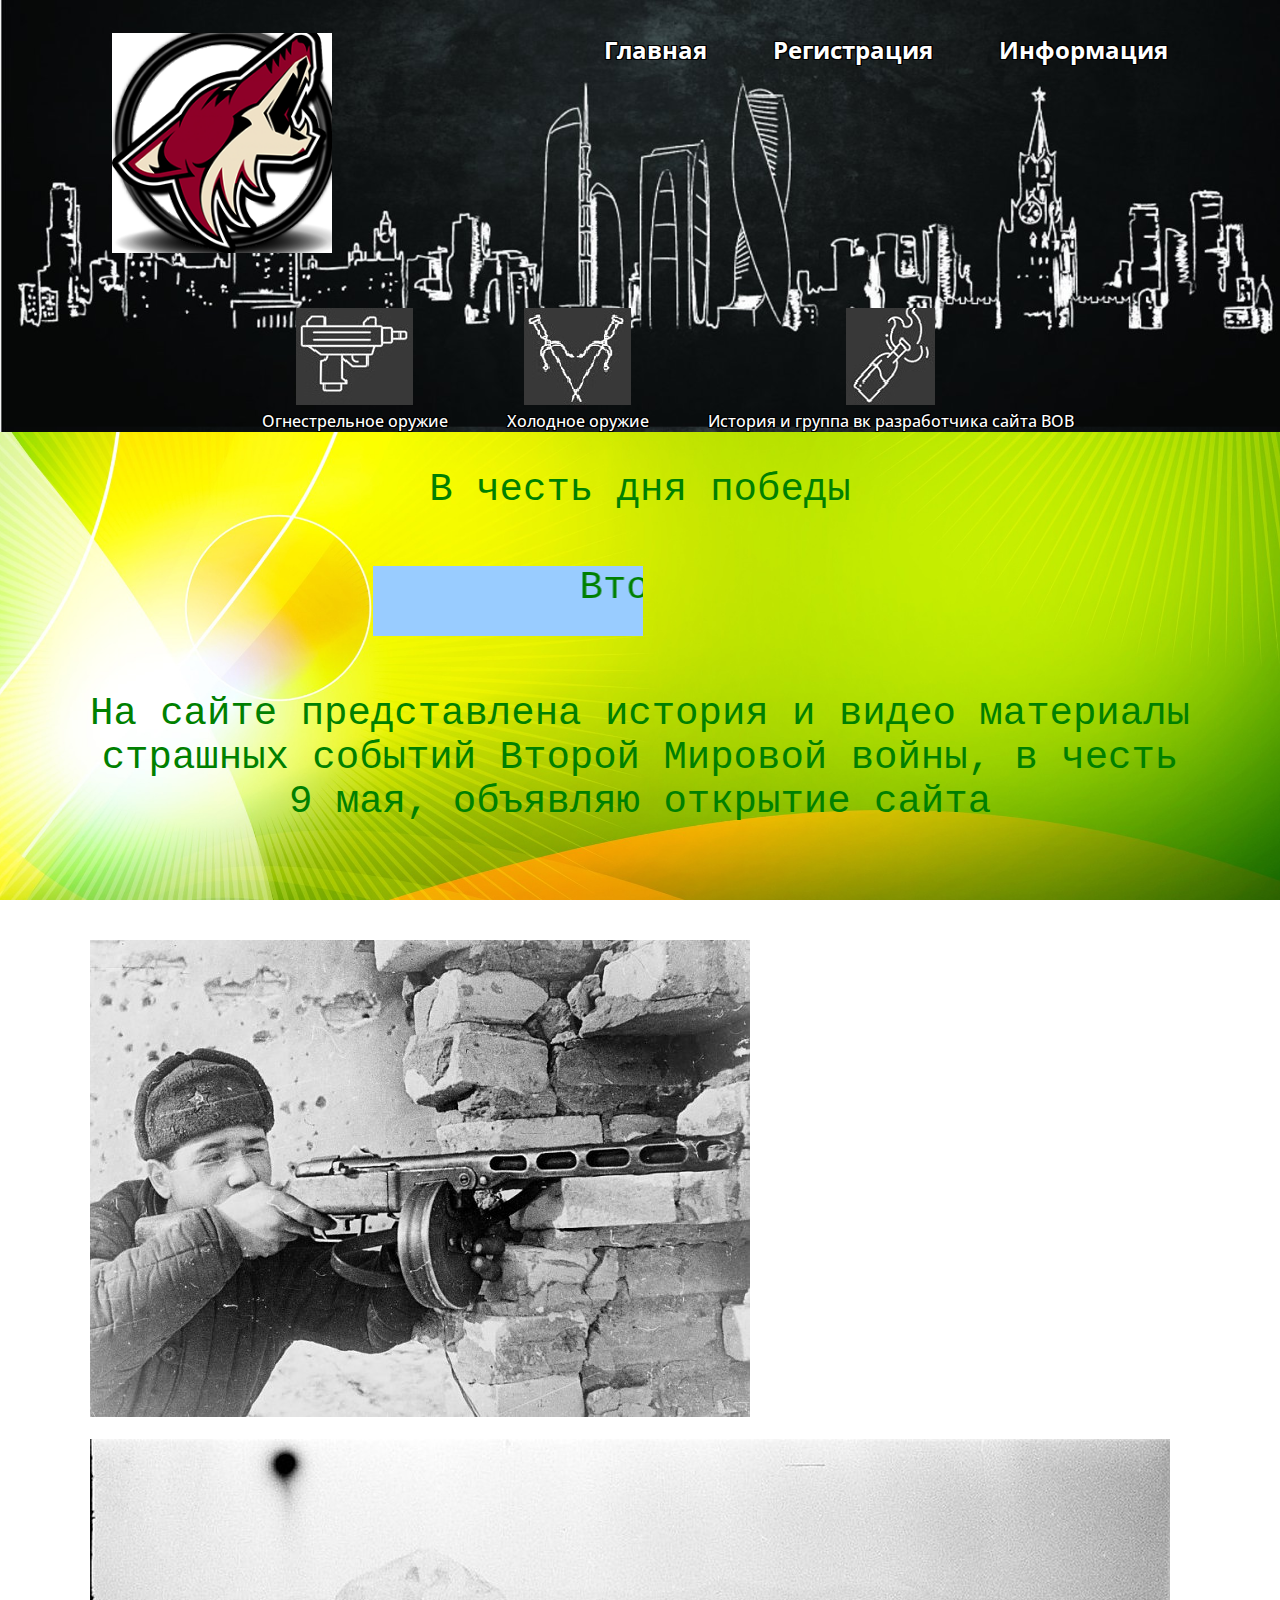
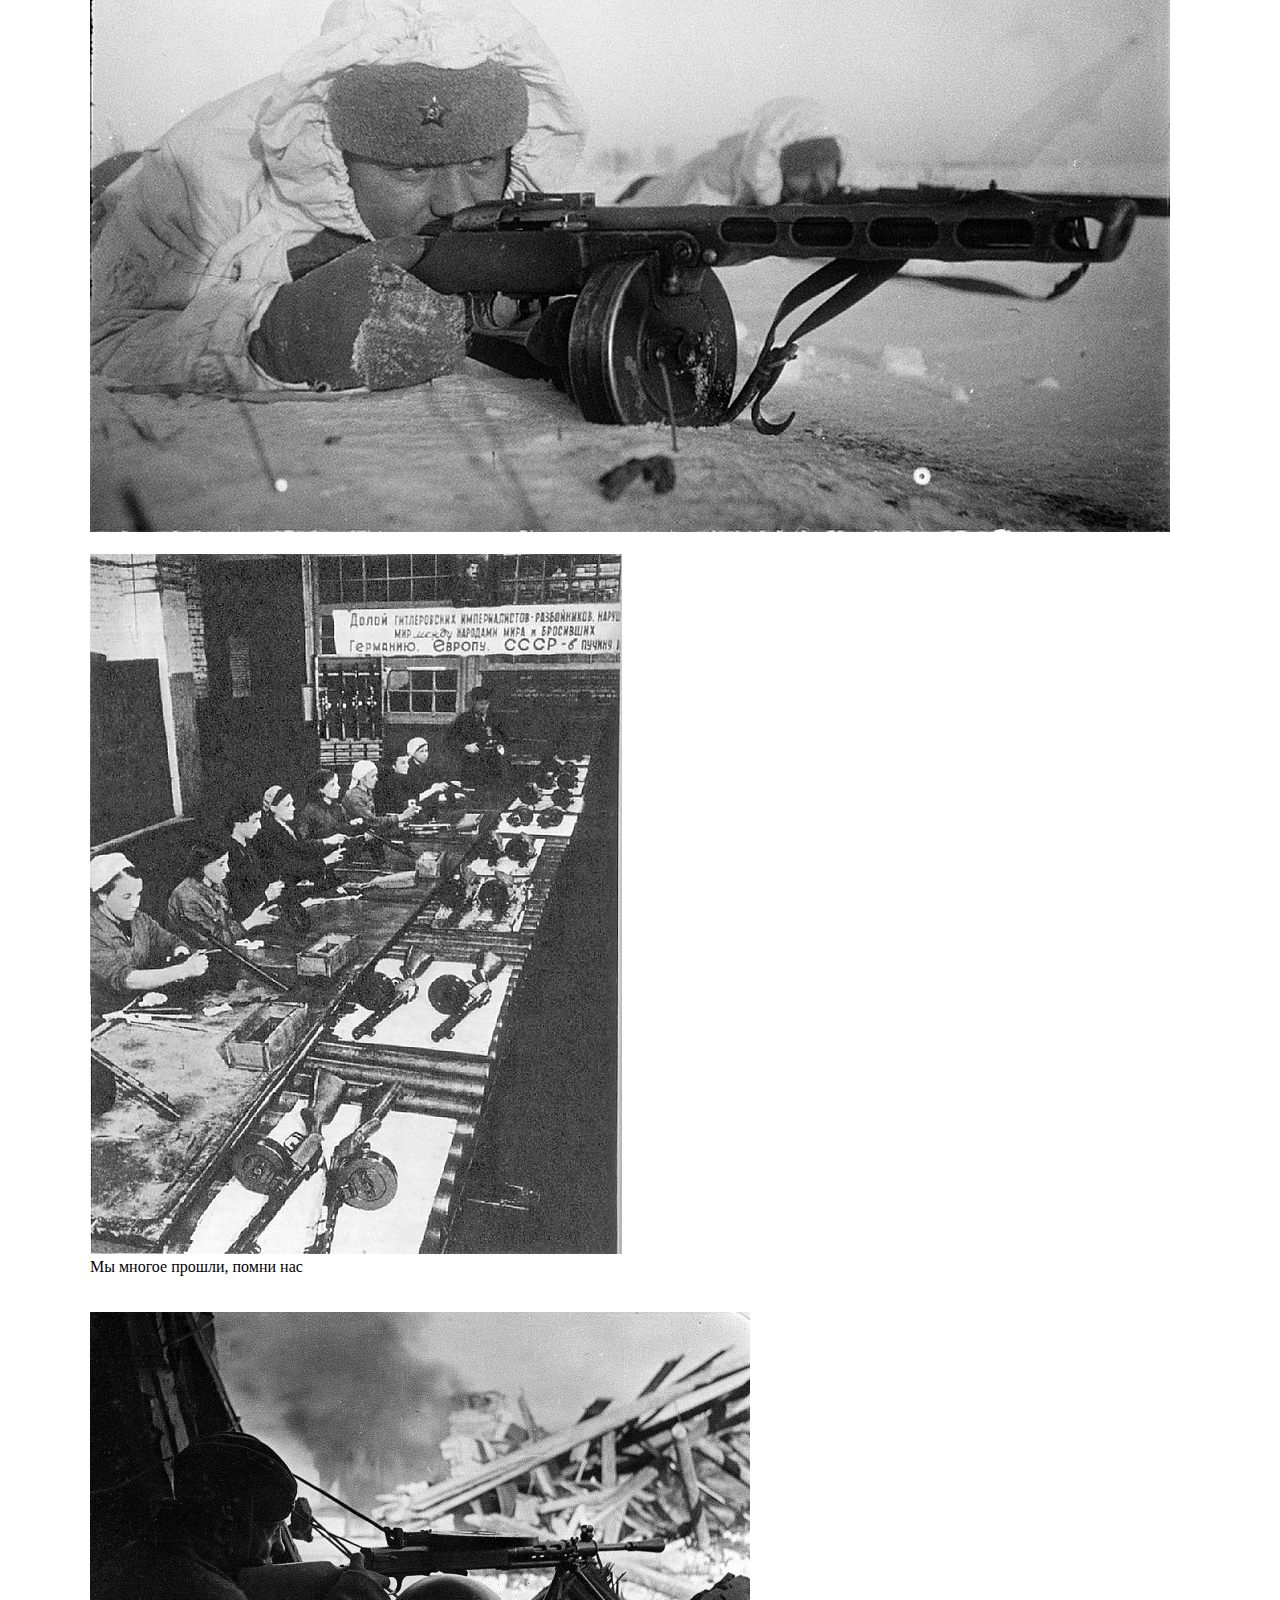
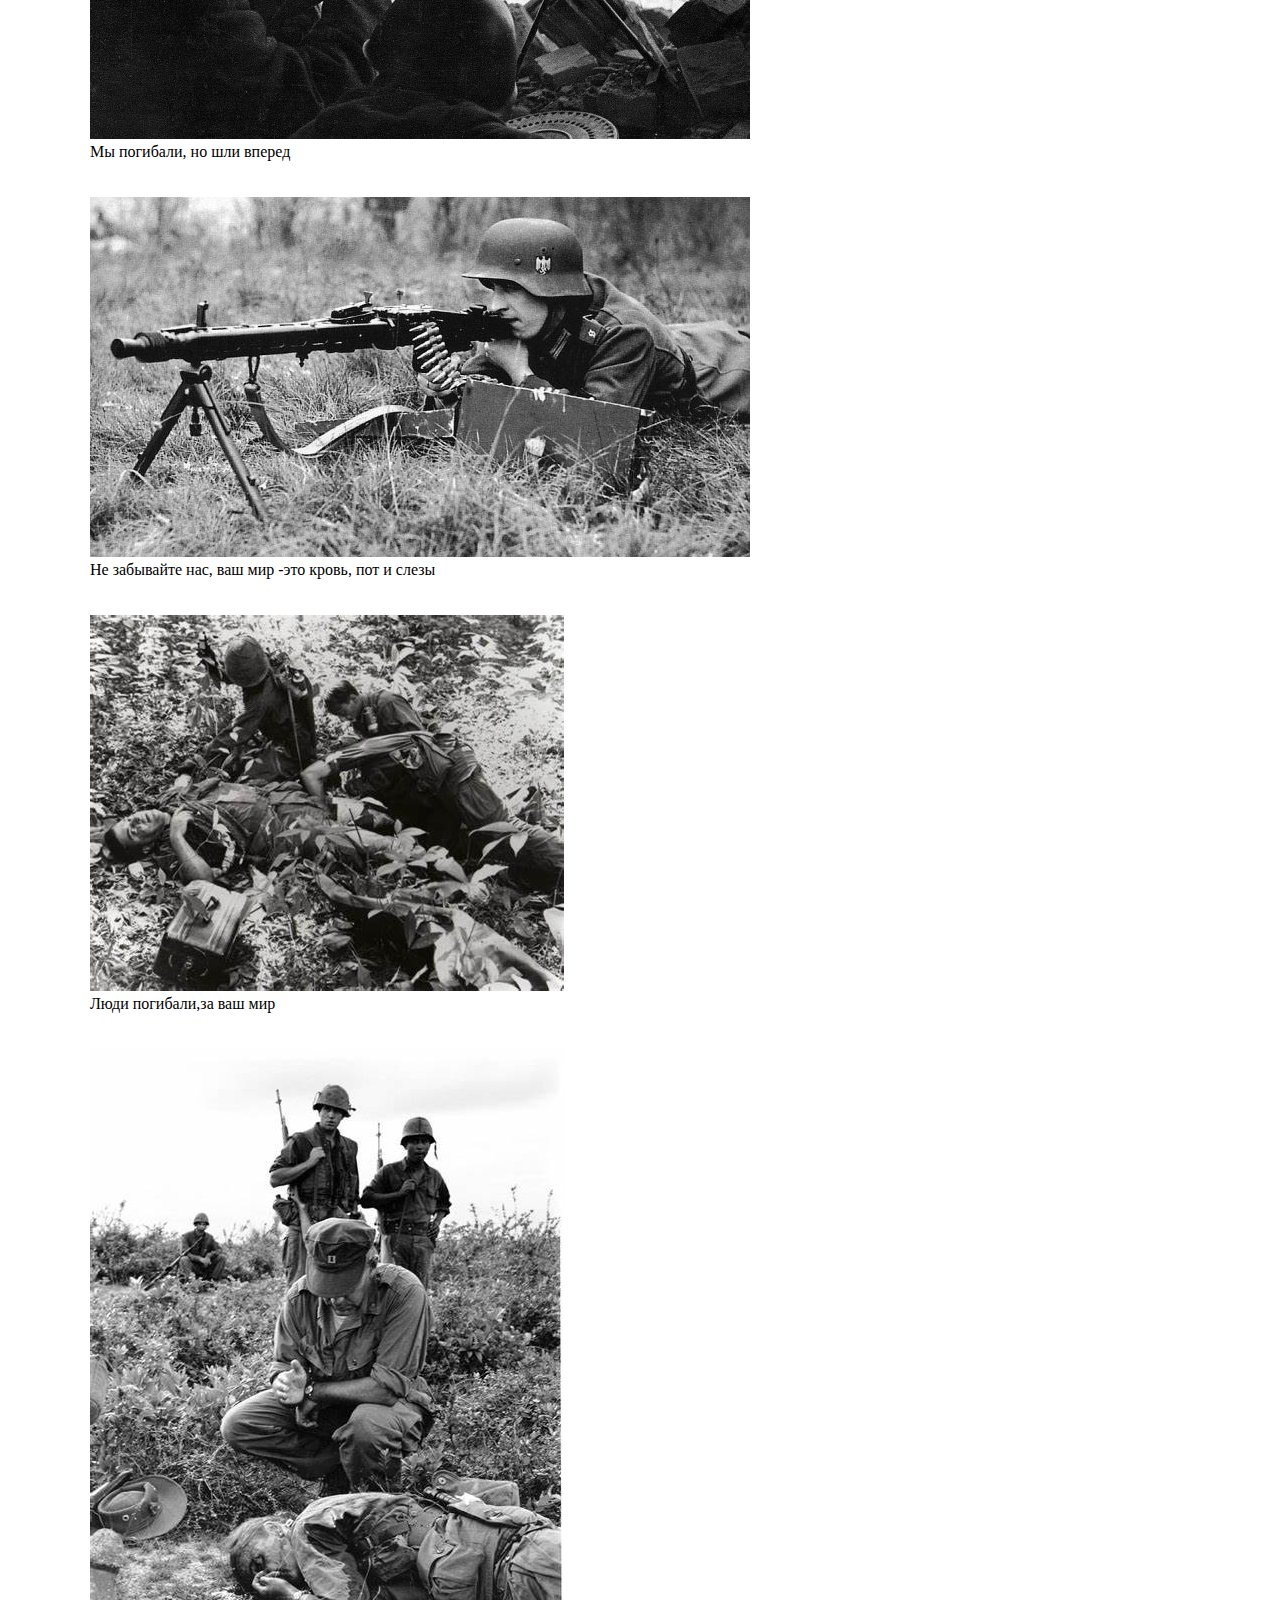
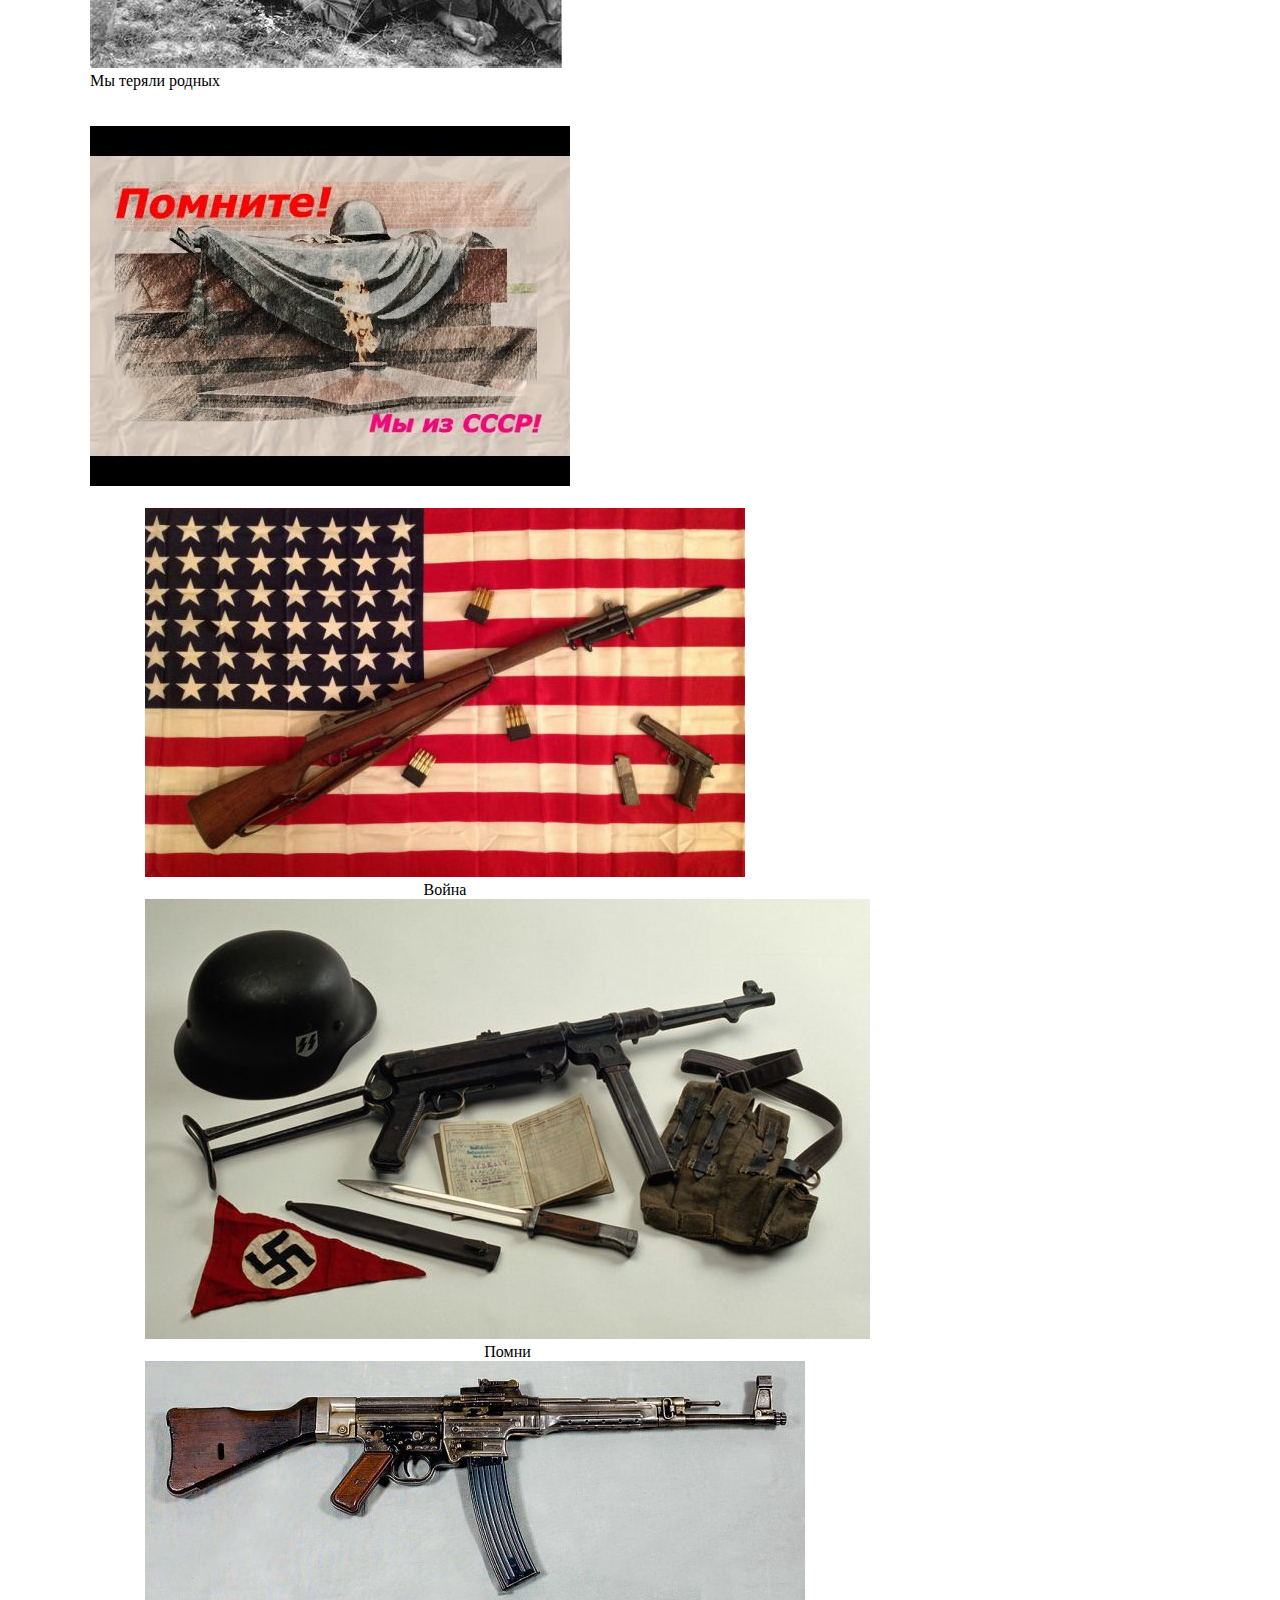
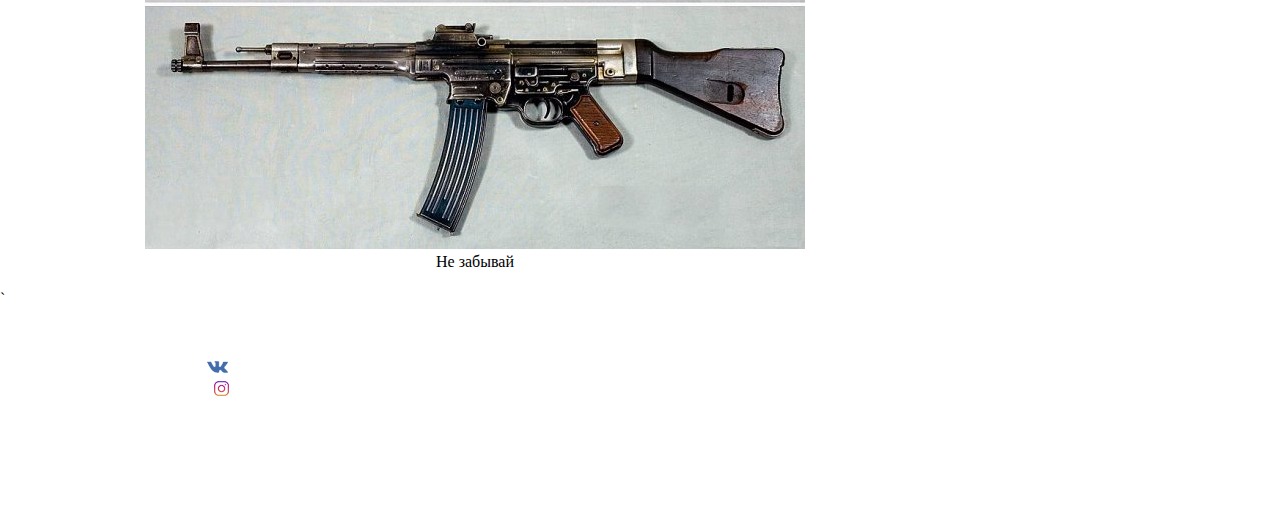
<file: index.html>
﻿<!DOCTYPE html>
<html>
	<head>
	
	
	<script>
$(document).ready(function() {
 
$('body').append('<div class="button-up" style="display: none;opacity: 0.7;width: 100px;height:100%;position: fixed;left: 0px;top: 0px;cursor: pointer;text-align: center;line-height: 100px;color: #45688E;">^ Наверх</div>');
 
$ (window).scroll (function () {
if ($ (this).scrollTop () > 300) {
$ ('.button-up').fadeIn();
} else {
$ ('.button-up').fadeOut();
}
});
 
$('.button-up').click(function(){
$('body,html').animate({
scrollTop: 0
}, 100);
return false;
});
 
$('.button-up').hover(function() {
$(this).animate({
'opacity':'1',
}).css({'background-color':'#E1E7ED','color':'#45688E'});
}, function(){
$(this).animate({
'opacity':'0.7'
}).css({'background':'none','color':'#45688E'});;
});
 
});
</script>
	
	
		<meta charset="utf-8">
		<meta name="viewport" content="width=device-width, initial-scale=1.0">
		<link rel="stylesheet" href="css/reset.css" type="text/css"/>
		<link rel="stylesheet" href="css/style.css" type="text/css"/>
		<title>Великая Отечественная Война</title>
	</head>
	<style>
	body{
	background: url(BestHDWallpapersPack531_117.jpg) no-repeat center center fixed;

	background-size:cover;
	}
	</style>
	
<body>
	<!-- Начало шапки сайта -->
		
		<div class="headd" align="center">
			<div class="clearfix">
			<img class="logo" src="1489642120_pztzbkq.png" alt="">
			
			<div class="desktop">
			<nav class="navbar1">
			<a href="index.html">Главная</a>
			<a href="pages/register.html">Регистрация</a>
			<a href="pages/faq.html">Информация</a>
			</nav>
			</div>
			<nav class="mobile">
			  <input class="nav__check" type="checkbox" id="showmenu"/>
			  <label class="nav__showmenu" for="showmenu">&#9776;</label>
			  <label class="nav__back" for="showmenu"></label>
			  <ul class="menu">
				<li><a class="menu__item" href="#">Главная</a></li>
				<li>
				  <a class="menu__item" href="#">Оружие Второй Мировой войны</a>
				  <input class="menu__check" type="checkbox" id="menu2">
				  <label class="menu__showsub" for="menu2">&#9660;</label>
				  <ul class="menu__submenu">
					<li><a class="menu__item" href="pages/page1.html">Огнестрельное Оружие</a></li>
					<li><a class="menu__item" href="pages/page2.html">Холодное оружие</a></li>
				  </ul>
				</li>
				<li><a class="menu__item" href="#">Регистрация</a></li>
				<li><a class="menu__item" href="#">Информация</a></li>
			  </ul>
			</nav>
			<ul class="tabs"> 
				<li><a class="tab1" href="pages/page1.html"><img src="15-weapon-icons-igres-leandro.jpg" alt=""><br> Огнестрельное оружие</a></li>
				<li><a class="tab2" href="pages/page2.html"><img src="15-weapon-icons-igres-leandro — копия.jpg" alt=""><br>Холодное оружие</a></li>
				<li><a class="tab3" href="https://vk.com/eminence_grise666" target="_blank"><img src="15-weapon-icons-igres-leandro — копия (2).jpg" alt=""><br>История и группа вк разработчика сайта ВОВ</a></li>
			</ul>
			</div>
	</div>
	<!-- Конец шапки сайта -->	
			<!-- Основной контен картинка+ текст в 1 блоке -->
			<section class="clearfix">
			
			<br>
			<br>
			<p class="pctitle">В честь дня победы
<br>
<br>
<marquee height="70" width="270" bgcolor="#99CCFF">
Вторая мировая война Самое кровавое время Не ЗАБУДЕМ!!!!

</marquee> 
<iframe scrolling="no" frameborder="no" clocktype="html5" style="overflow:hidden;border:0;margin:0;padding:0;width:240px;height:80px;"src="https://www.clocklink.com/html5embed.php?clock=043&timezone=R2T&color=black&size=240&Title=&Message=&Target=&From=2019,1,1,0,0,0&Color=black"></iframe>
<br>
<br>
	На сайте представлена история и видео материалы страшных событий Второй Мировой войны, в честь 9 мая, объявляю открытие сайта		</p> 
			<p class="pcsubtitle">
			
			<h1></h1>
			<br>
			
		<br>	
		<img src="boec-s-ppsh-40_12.jpg">
		<br>
		<br>
		<img src ="wx1080.jpg">
		<br>
		<br>
		<img src ="ceh-sborki-ppsh-40_13.jpg">
		<h1>Мы многое прошли, помни нас</h1>
			<br>
		<br>
		<img src ="pulemetnyj-raschet-dp-27-v-boyu_17.jpg">
		<h1>Мы погибали, но шли вперед</h1>
		<br>
		<br>
		<img src ="nemeckij-pulemetchik-s-mg-42_12.jpg">
		<h1>Не забывайте нас, ваш мир -это кровь, пот и слезы</h1>
		<br>
		<br>
		<img src ="thS6AM76VB.jpg">
		<h1>Люди погибали,за ваш мир</h1>
		<br>
		<br>
		<img src ="thRAB74PN2.jpg">
		<h1>Мы теряли родных</h1>
		<br>
		<br>
		<img src ="hqdefault.jpg">
		<br>
		<br>
		
		
		<section class="clearfix">
		<div class="textblock">
			</div>	
		<div class="ism-slider" id="my-slider">
				  <ol>
					<li>
					  <img src="25558.jpg" alt="">
					  <div class="ism-caption ism-caption-0">Война</div>
					</li>
					<li>
					  <img src="40422109c9aa4708cd30e8e1d2bf3835--german-soldier-world-war-two.jpg" alt="">
					  <div class="ism-caption ism-caption-0">Помни</div>
					</li>
					<li>
					  <img src="shturmgever-44_9.jpg" alt="">
					  <div class="ism-caption ism-caption-0">Не забывай</div>
					</li>
				  </ol>
				  </div>
		</section>
		
		
		
<script>
$(document).ready(function()
{
	document.getElementById('insert').insertBefore(document.getElementById('content_table'),null);
});
</script></div></div>
			</section>
			<a class="menu__item" href="#"><h3>Назад</h3></a>`		
			<!-- Footer -->
			<footer>
				<div class="clearFix">
					<div class="ftleft">
						<p class="about">Контакты</p>
						<p class="about1"><a href="https://vk.com/eminence_grise666" target="_blank">Вконтакте<img class="vk" src="vk.png"></a></p>
						<p class="about2"><a href="https://www.instagram.com" target="_blank">Инстаграм<img class="inst" src="inst.png"></a></p>
					</div>
					<div class="ftcenter">
						<p class="about3"><a href="pages/polit.html">Политика конфидециальности и оферта</a><br><a href="pages/polz.html">Пользовательское соглашение</a><br><a href="pages/contacs.html">Контакты</a></p>
					</div>
				</div>
			</footer>
			
			
			<div class="leftbar-wrap">
			<a href="#0" id="scroll-back">
			<span class="bar-desc-niz">Назад</span>
			</span>
			</a>
			<a href="#" class="left-controlbar">
			<span class="active-area">
			<span class="bar-desc-top">Наверх</span>
			</span>
			</a>
			<script type="text/javascript"
src="C:\Users\Дмитрий\Desktop\доделка сайта\сайт\CompGuide\js\upTT.js">
</script>
		

			
</body>	
</html>
</file>
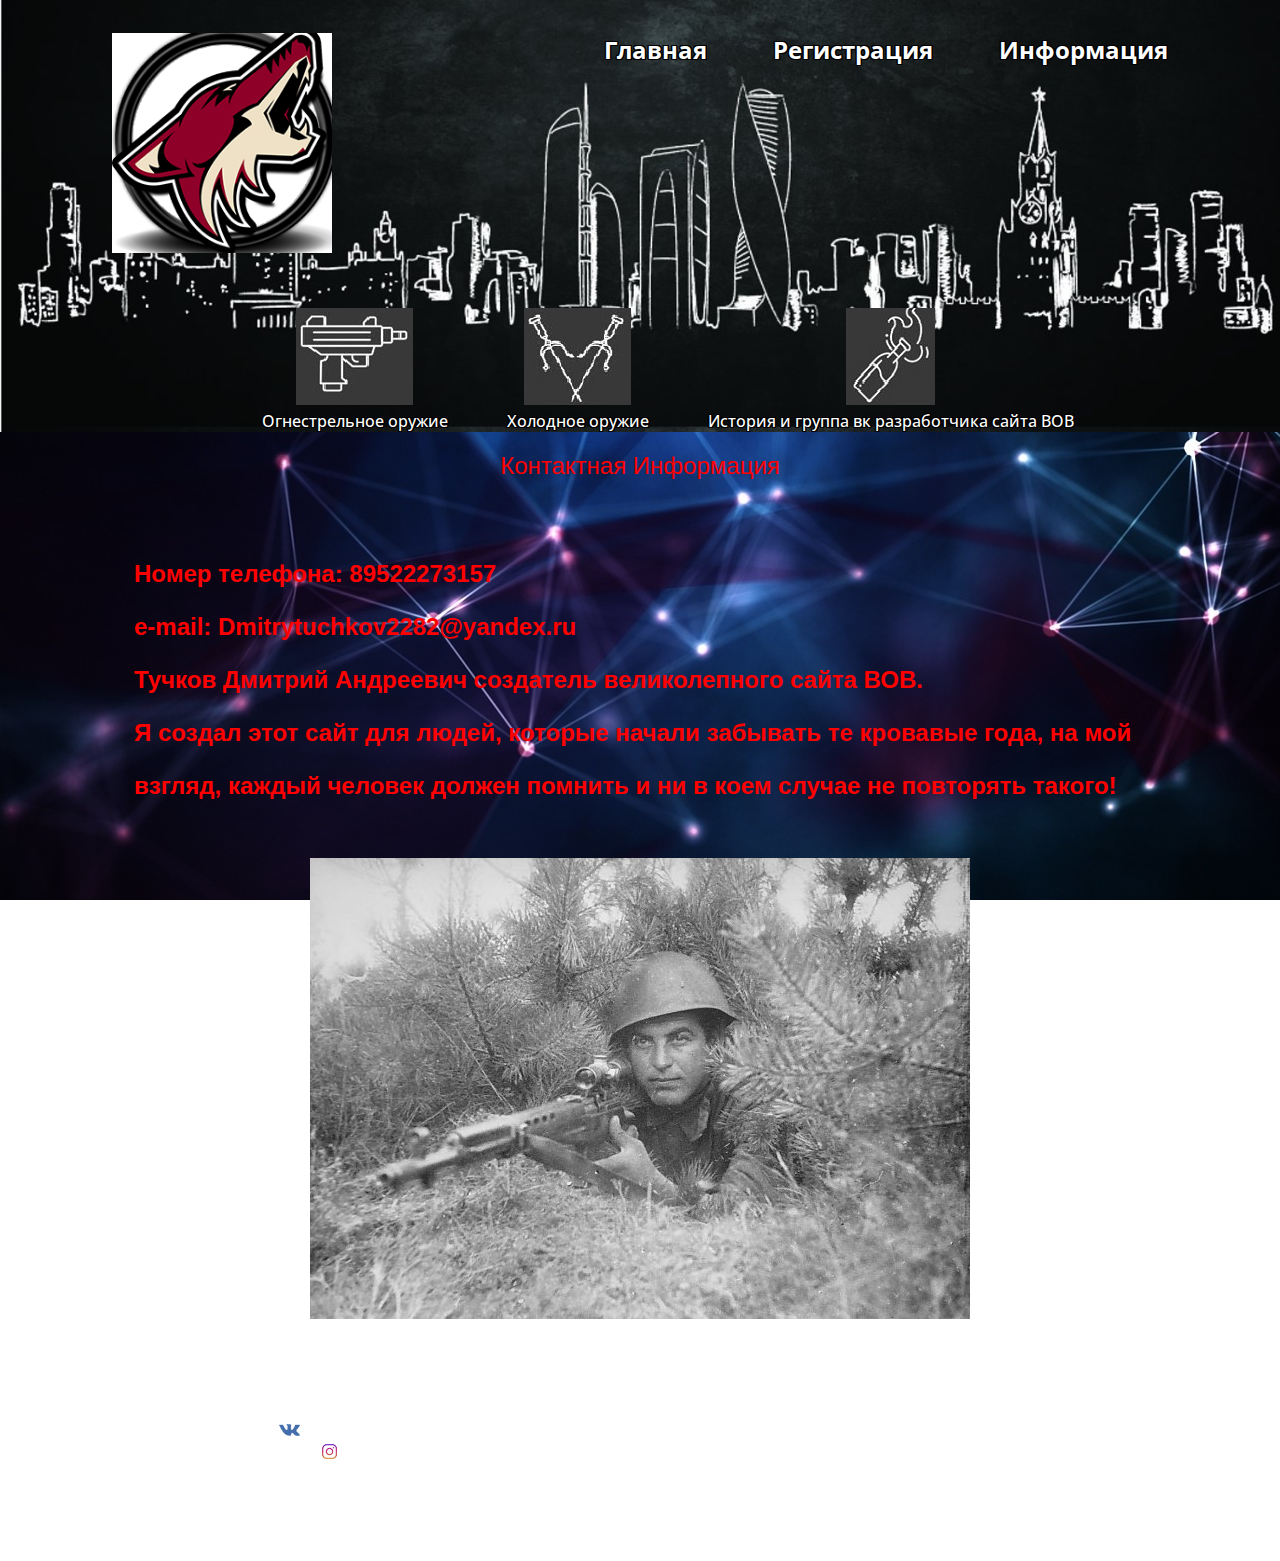
<file: contacs.html>
<!DOCTYPE html>
<html lang="ru"> 
<html>
	<head>
		<meta charset="utf-8">
		<meta name="viewport" content="width=device-width, initial-scale=1.0">
		<link rel="stylesheet" href="../css/reset.css" type="text/css"/>
		<link rel="stylesheet" href="../css/contacs.css" type="text/css"/>
		<title>Контакты</title>
	</head>
	<style>
	body{
	background: url(setwalls.ru-67572.jpg) no-repeat center center fixed;

	background-size:cover;
	}
	</style>

	<!-- Начало шапки сайта -->
	<body>
	<div class="headd">
			<div class="clearfix">
			<img class="logo" src="1489642120_pztzbkq.png" alt="">
			<div class="desktop">
			<nav class="navbar1">
			<a href="../index.html">Главная</a>
			<a href="register.html">Регистрация</a>
			<a href="faq.html">Информация</a>
			</nav>
			</div>
			<nav class="mobile">
			  <input class="nav__check" type="checkbox" id="showmenu">
			  <label class="nav__showmenu" for="showmenu">&#9776;</label>
			  <label class="nav__back" for="showmenu"></label>
			  <ul class="menu">
				<li><a class="menu__item" href="../index.html">Главная</a></li>
				<li>
				  <a class="menu__item" href="#">Оружие Второй Мировой войны</a>
				  <input class="menu__check" type="checkbox" id="menu2">
				  <label class="menu__showsub" for="menu2">&#9660;</label>
				  <ul class="menu__submenu">
					<li><a class="menu__item" href="page1.html">Огнестрельное оружие</a></li>
					<li><a class="menu__item" href="page2.html">Холодное оружие</a></li>
				  </ul>
				</li>
				<li><a class="menu__item" href="register.html">Регистрация</a></li>
				<li><a class="menu__item" href="faq.html">Информация</a></li>
			  </ul>
			</nav>
			<ul class="tabs"> 
				<li><a class="tab1" href="page1.html"><img src="15-weapon-icons-igres-leandro.jpg" alt=""><br> Огнестрельное оружие</a></li>
				<li><a class="tab2" href="page2.html"><img src="15-weapon-icons-igres-leandro — копия.jpg" alt=""><br>Холодное оружие</a></li>
				<li><a class="tab3" href="https://vk.com/eminence_grise666" target="_blank"><img src="15-weapon-icons-igres-leandro — копия (2).jpg" alt=""><br>История и группа вк разработчика сайта ВОВ</a></li>
			</ul>
			</div>
		</div>
	<!-- Конец шапки сайта -->	
		<section class="clearfix">
		<div class="contacs">
	<p><font size="5" color="red" face="Arial">	<h1>Контактная Информация</h1></font></p>
		<div class="textblock">
		<p><font size="5" color="red" face="Arial">	<h2>Номер телефона: 89522273157<br>e-mail: Dmitrytuchkov2282@yandex.ru <br> Тучков Дмитрий Андреевич создатель великолепного сайта ВОВ.<br> Я создал этот сайт для людей, которые начали забывать те кровавые года, на мой взгляд, каждый человек должен помнить и ни в коем случае не повторять такого!<br><br></h2></font></p>
		<img class="cont" src="sovetskij-snajper-s-svt-40_7.jpg" alt="">
		</div>
		</div>
		</section>
		<footer>
				<div class="clearfix">
					<div class="ftleft">
						<p class="about">Контакты</p>
						<p class="about1"><a href="https://vk.com/eminence_grise666" target="_blank">Вконтакте<img class="vk" src="../image/vk.png" alt=""></a></p>
						<p class="about2"><a href="https://www.instagram.com" target="_blank">Наш инстаграм<img class="inst" src="../image/inst.png" alt=""></a></p>
					</div>
					<div class="ftcenter">
						<p class="about3"><a href="polit.html">Политика конфидециальности и оферта</a><br><a href="polz.html">Пользовательское соглашение</a><br><a href="contacs.html">Контакты</a></p>
					</div>
				</div>
			</footer>
</body>	
</html>
</file>
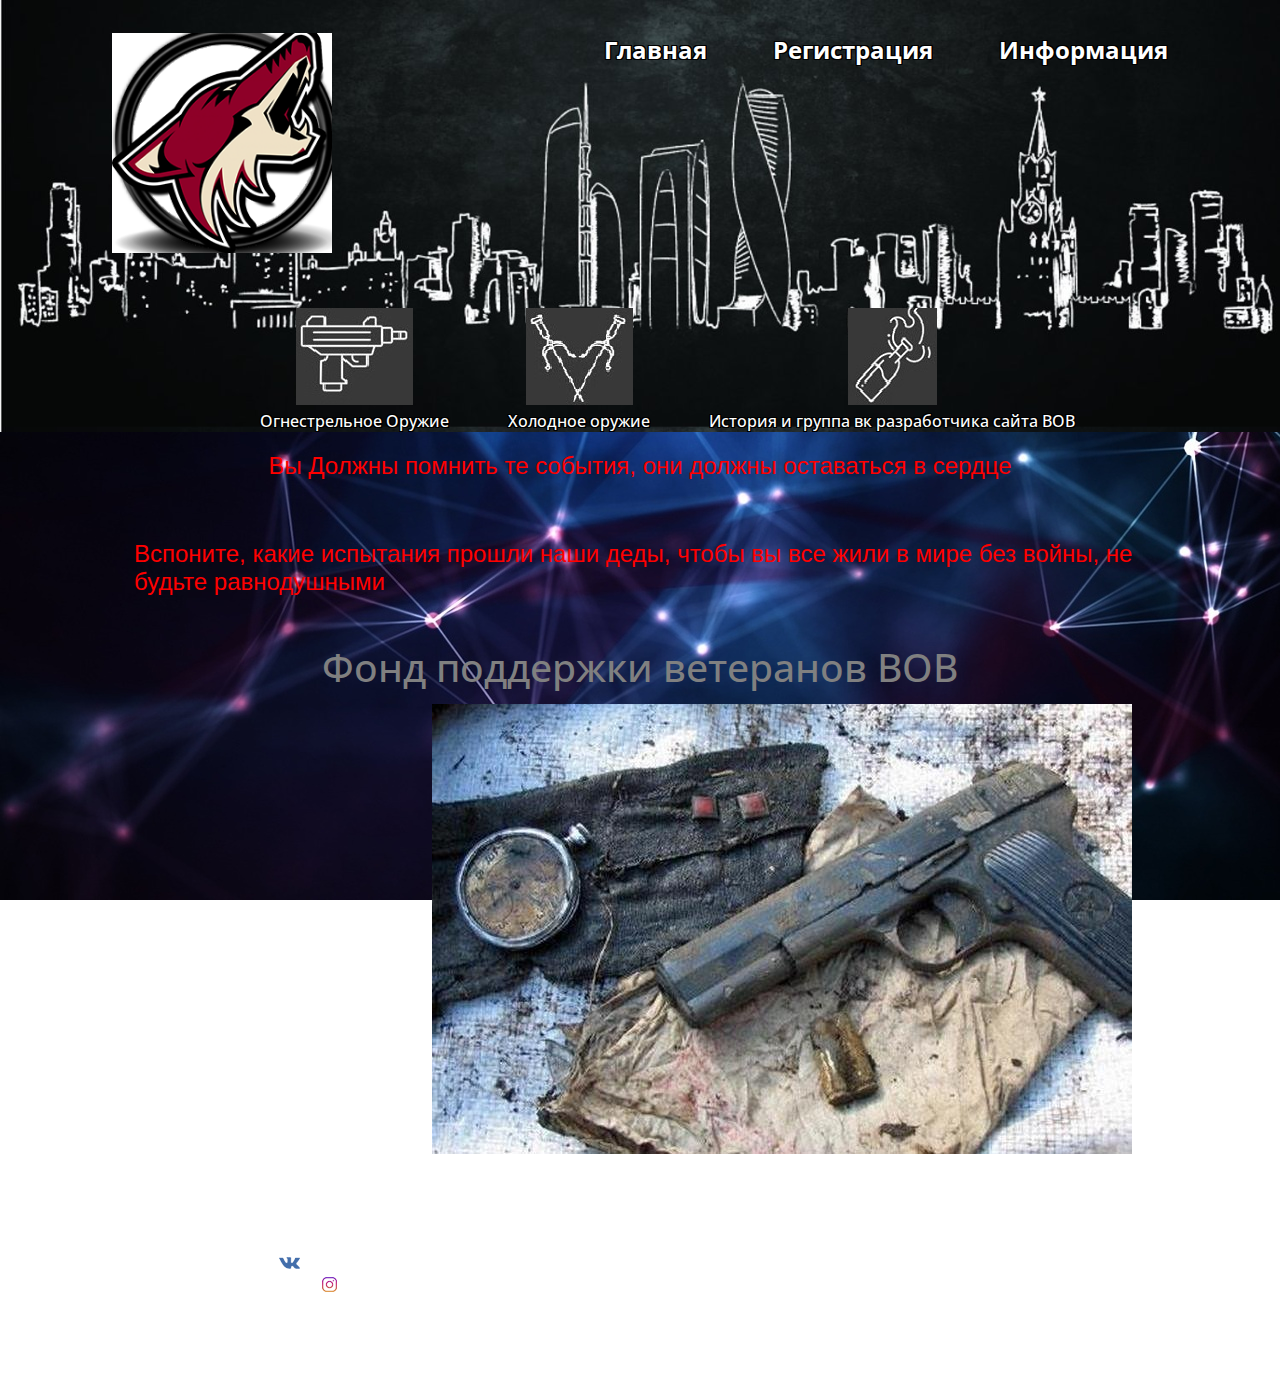
<file: faq.html>
﻿<!DOCTYPE html>
<html lang="ru"> 
	<head>
		<meta charset="utf-8">
		<meta name="viewport" content="width=device-width, initial-scale=1.0">
		<link rel="stylesheet" href="../css/reset.css" type="text/css"/>
		<link rel="stylesheet" href="../css/faq.css" type="text/css"/>
		<script src="../js/ism-2.2.min.js"></script>
		<title>Информация</title>
	</head>
	<style>
	body{
	background: url(setwalls.ru-67572.jpg) no-repeat center center fixed;

	background-size:cover;
	}
</style>
	<!-- Начало шапки сайта -->
<body>
<div class="headd">
			<div class="clearfix">
			<img class="logo" src="1489642120_pztzbkq.png" alt="">
			<div class="desktop">
			<nav class="navbar1">
			<a href="../index.html">Главная</a>
			<a href="register.html">Регистрация</a>
			<a href="">Информация</a>
			</nav>
			</div>
			<nav class="mobile">
			  <input class="nav__check" type="checkbox" id="showmenu"/>
			  <label class="nav__showmenu" for="showmenu">&#9776;</label>
			  <label class="nav__back" for="showmenu"></label>
			  <ul class="menu">
				<li><a class="menu__item" href="../index.html">Главная</a></li>
				<li>
				  <a class="menu__item" href="#">Оружие Второй Мировой войны</a>
				  <input class="menu__check" type="checkbox" id="menu2">
				  <label class="menu__showsub" for="menu2">&#9660;</label>
				  <ul class="menu__submenu">
					<li><a class="menu__item" href="page1.html">Огнестрельное оружие</a></li>
					<li><a class="menu__item" href="page2.html">Холодное оружие</a></li>
				  </ul>
				</li>
				<li><a class="menu__item" href="register.html">Регистрация</a></li>
				<li><a class="menu__item" href="">Информация</a></li>
			  </ul>
			</nav>
			<ul class="tabs"> 
				<li><a class="tab1" href="page1.html"><img src="15-weapon-icons-igres-leandro.jpg" alt=""><br> Огнестрельное Оружие</a></li>
				<li><a class="tab2" href="page2.html"><img src="15-weapon-icons-igres-leandro — копия.jpg" alt=""><br>Холодное оружие</a></li>
				<li><a class="tab3" href="https://vk.com/eminence_grise666" target="_blank"><img src="15-weapon-icons-igres-leandro — копия (2).jpg" alt=""><br>История и группа вк разработчика сайта ВОВ</a></li>
			</ul>
			</div>
			</div>
	<!-- Конец шапки сайта -->	
			<section class="clearfix">
			<p><font size="5" color="red" face="Arial">
			<h1>Вы Должны помнить те события, они должны оставаться в сердце</h1>
			<div class="textblock">
			<font size="5" color="red" face="Arial">
<p>Вспоните, какие испытания прошли наши деды, чтобы вы все жили в мире без войны, не будьте равнодушными</p>
			</div>
			<h1>Фонд поддержки ветеранов ВОВ</h1>
			<a href="http://fond-v.ru" > Ветераны ждут твоей помощи <img src="strelkovoe-oruzhie-vtoroj-mirovoj-1.jpg"></a>
			</section>
			</font></p>
				</font></p>
				<br>
				<br>
			<!-- Footer -->
			<footer>
				<div class="clearfix">
					<div class="ftleft">
						<p class="about">Контакты</p>
						<p class="about1"><a href="https://vk.com/eminence_grise666" target="_blank">Вконтакте<img class="vk" src="../image/vk.png" alt=""></a></p>
						<p class="about2"><a href="https://www.instagram.com" target="_blank">Наш инстаграм<img class="inst" src="../image/inst.png" alt=""></a></p>
					</div>
					<div class="ftcenter">
						<p class="about3"><a href="polit.html">Политика конфидециальности и оферта</a><br><a href="polz.html">Пользовательское соглашение</a><br><a href="contacs.html">Контакты</a></p>
					</div>
				</div>
			</footer>
</body>	
</html>
</file>
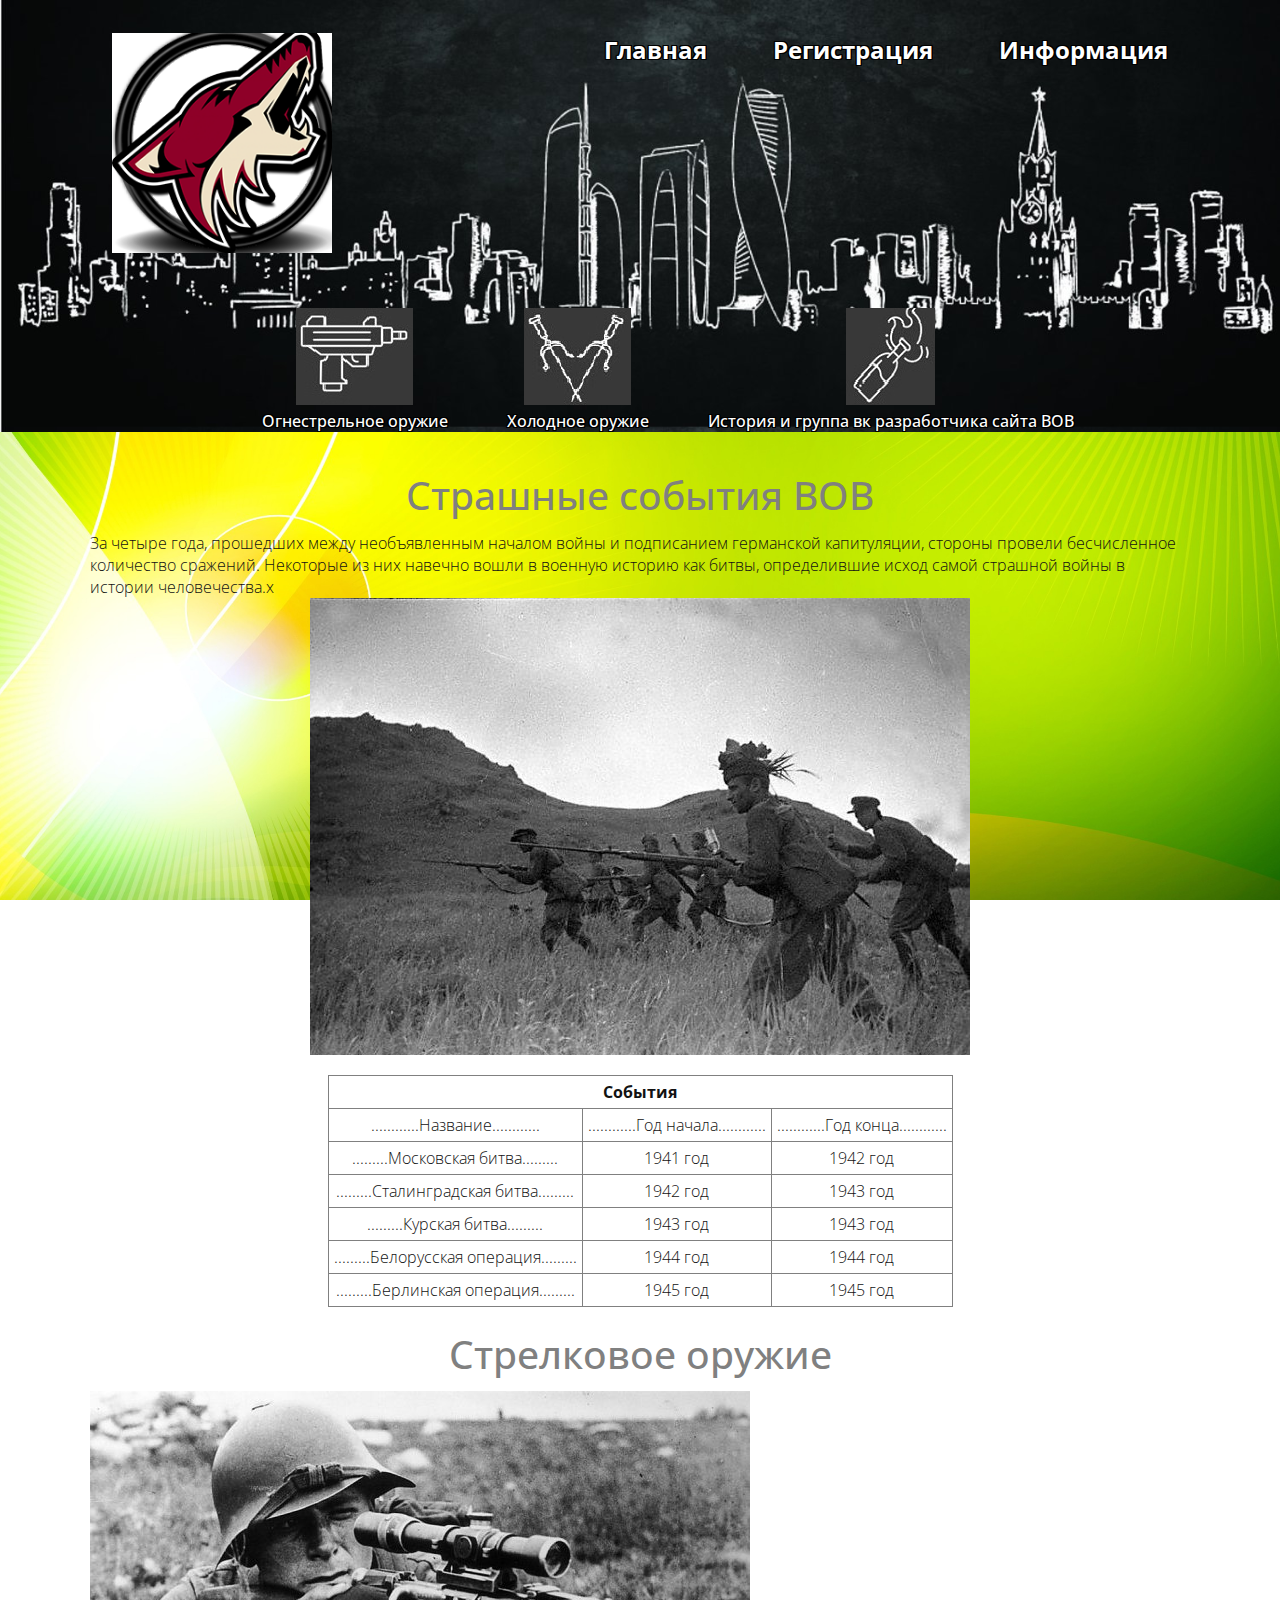
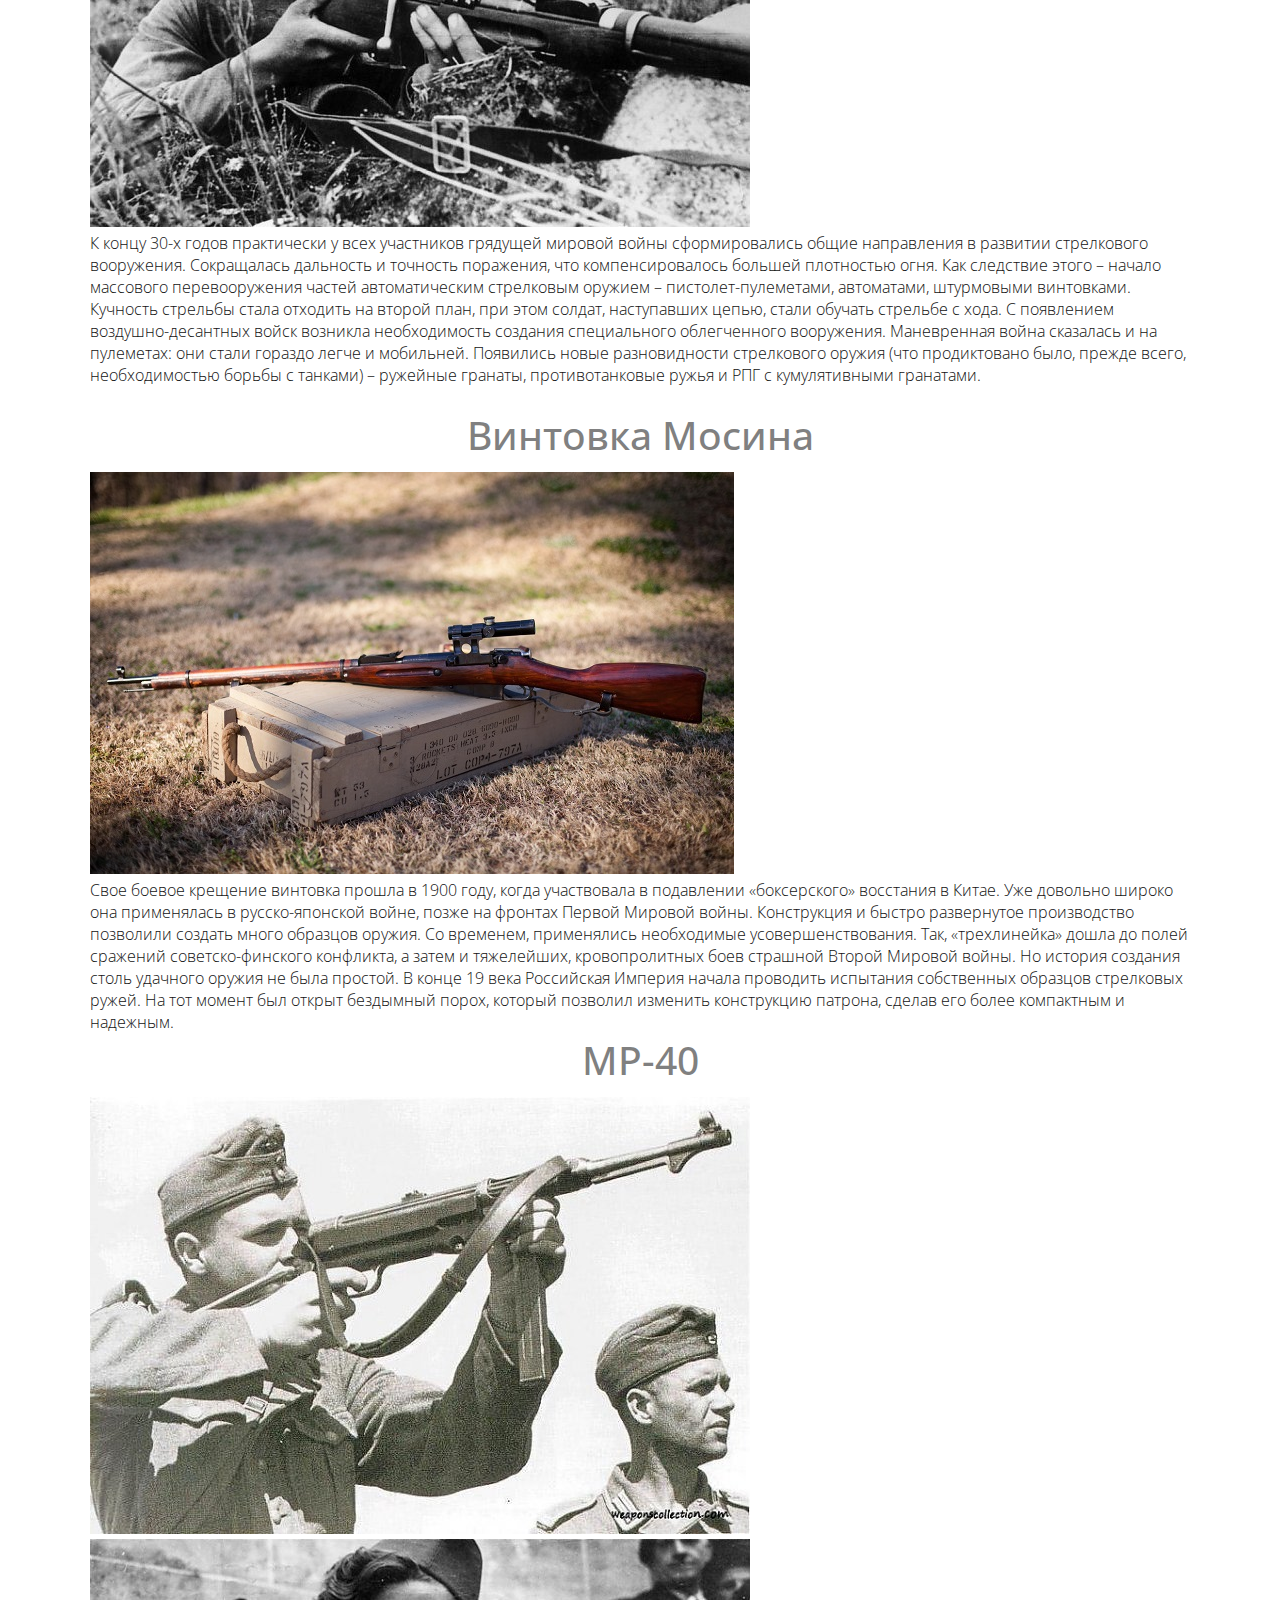
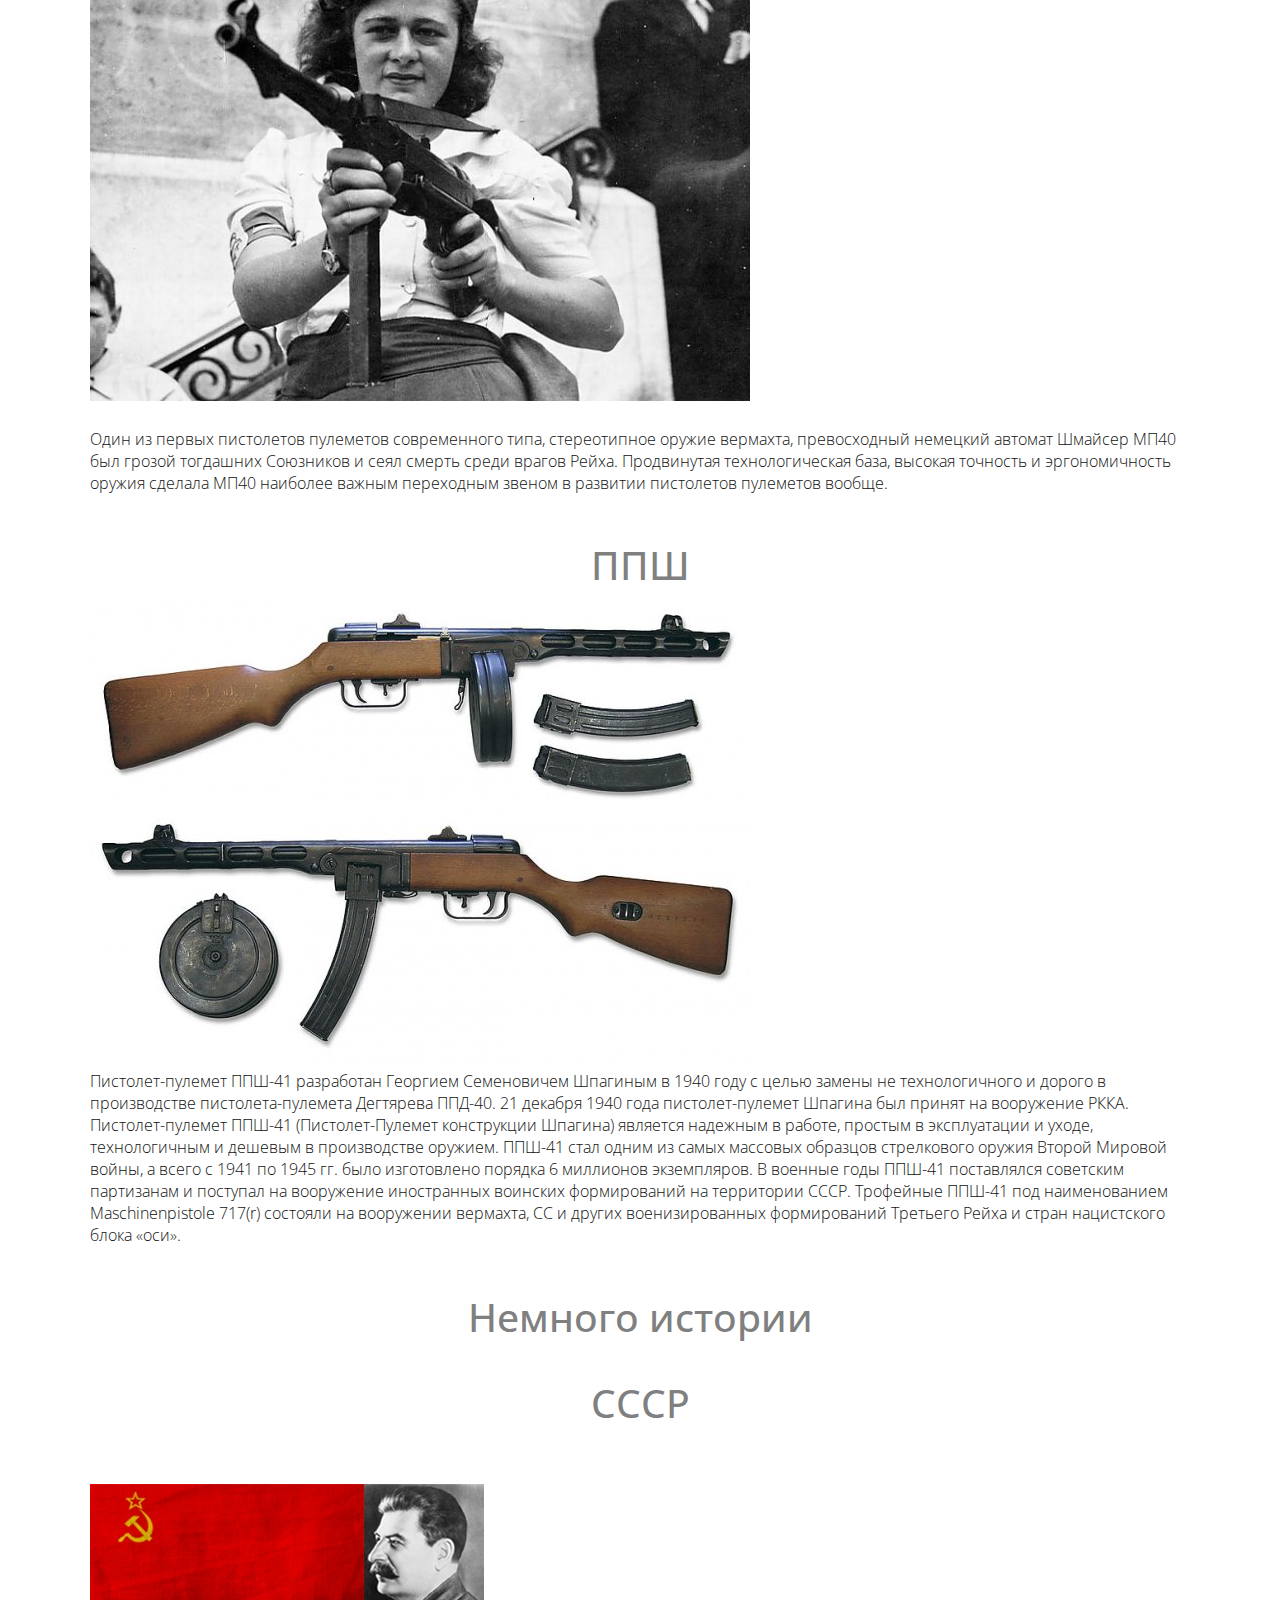
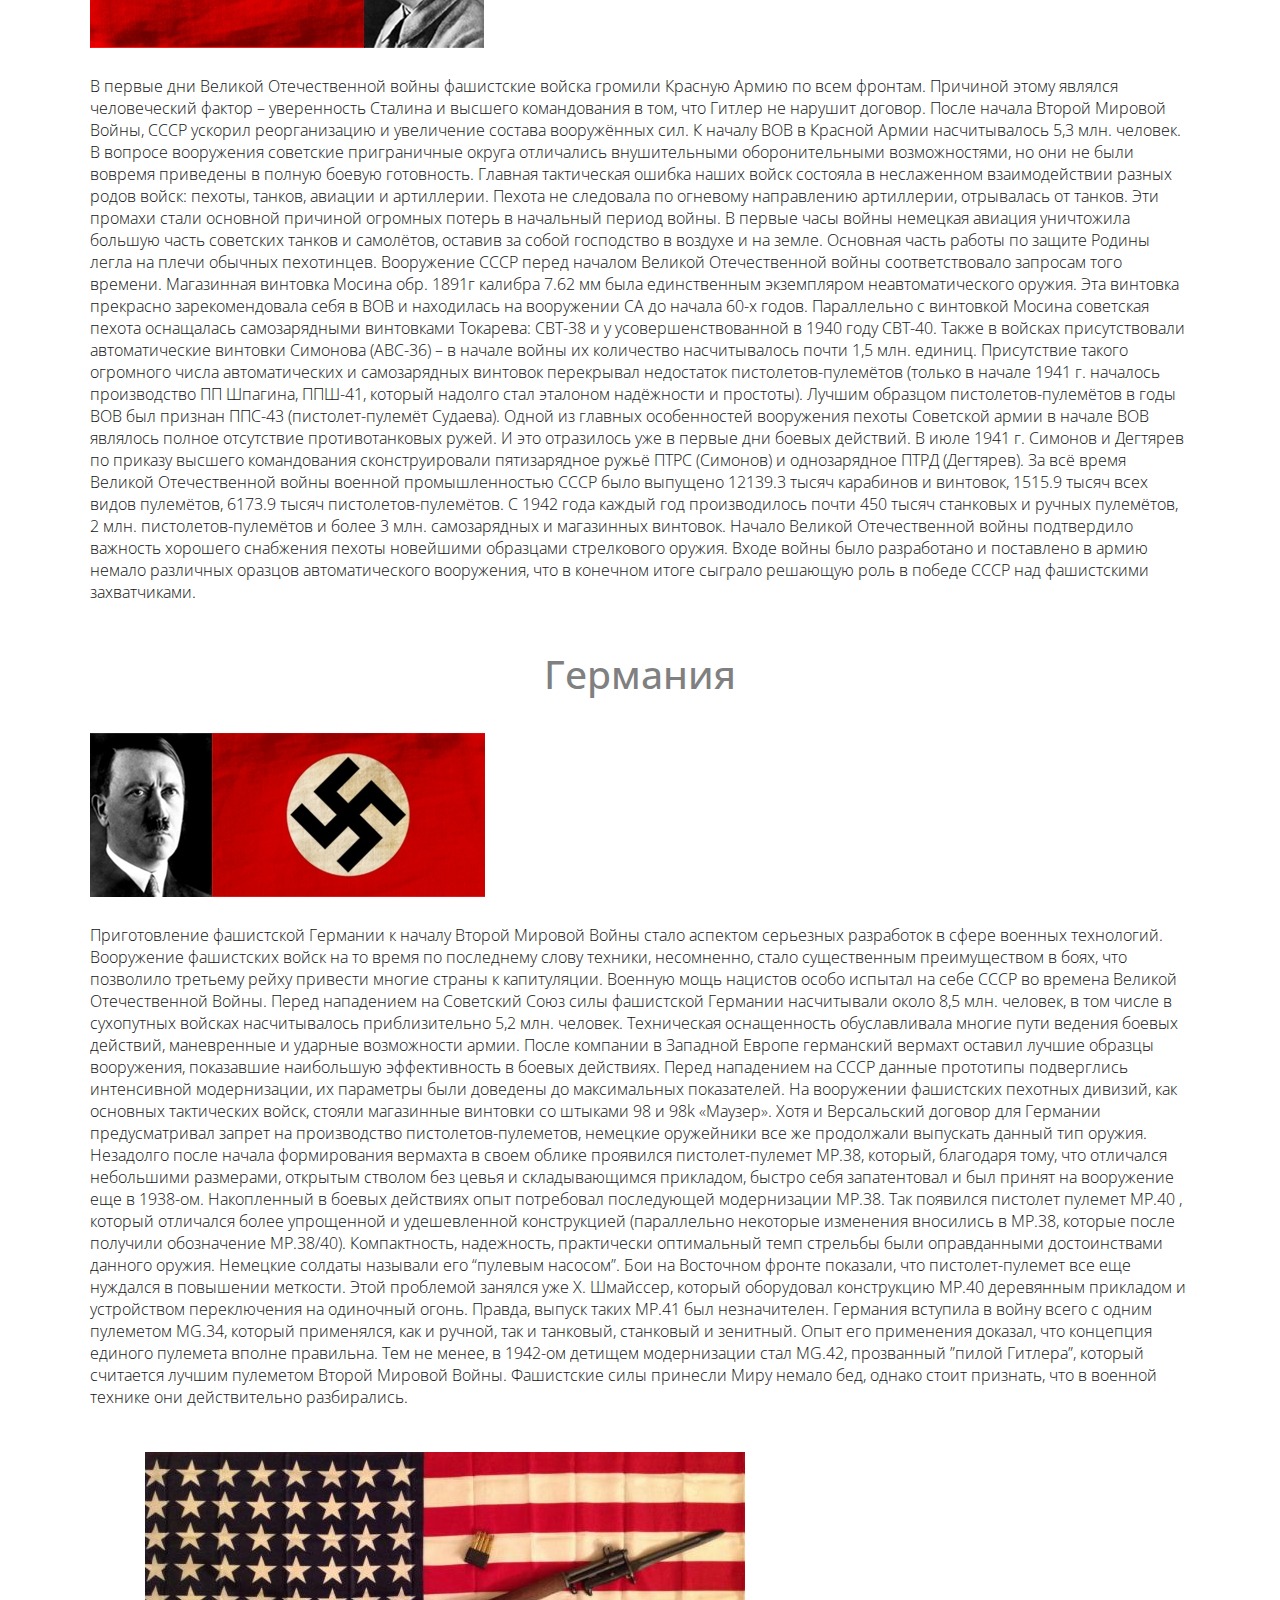
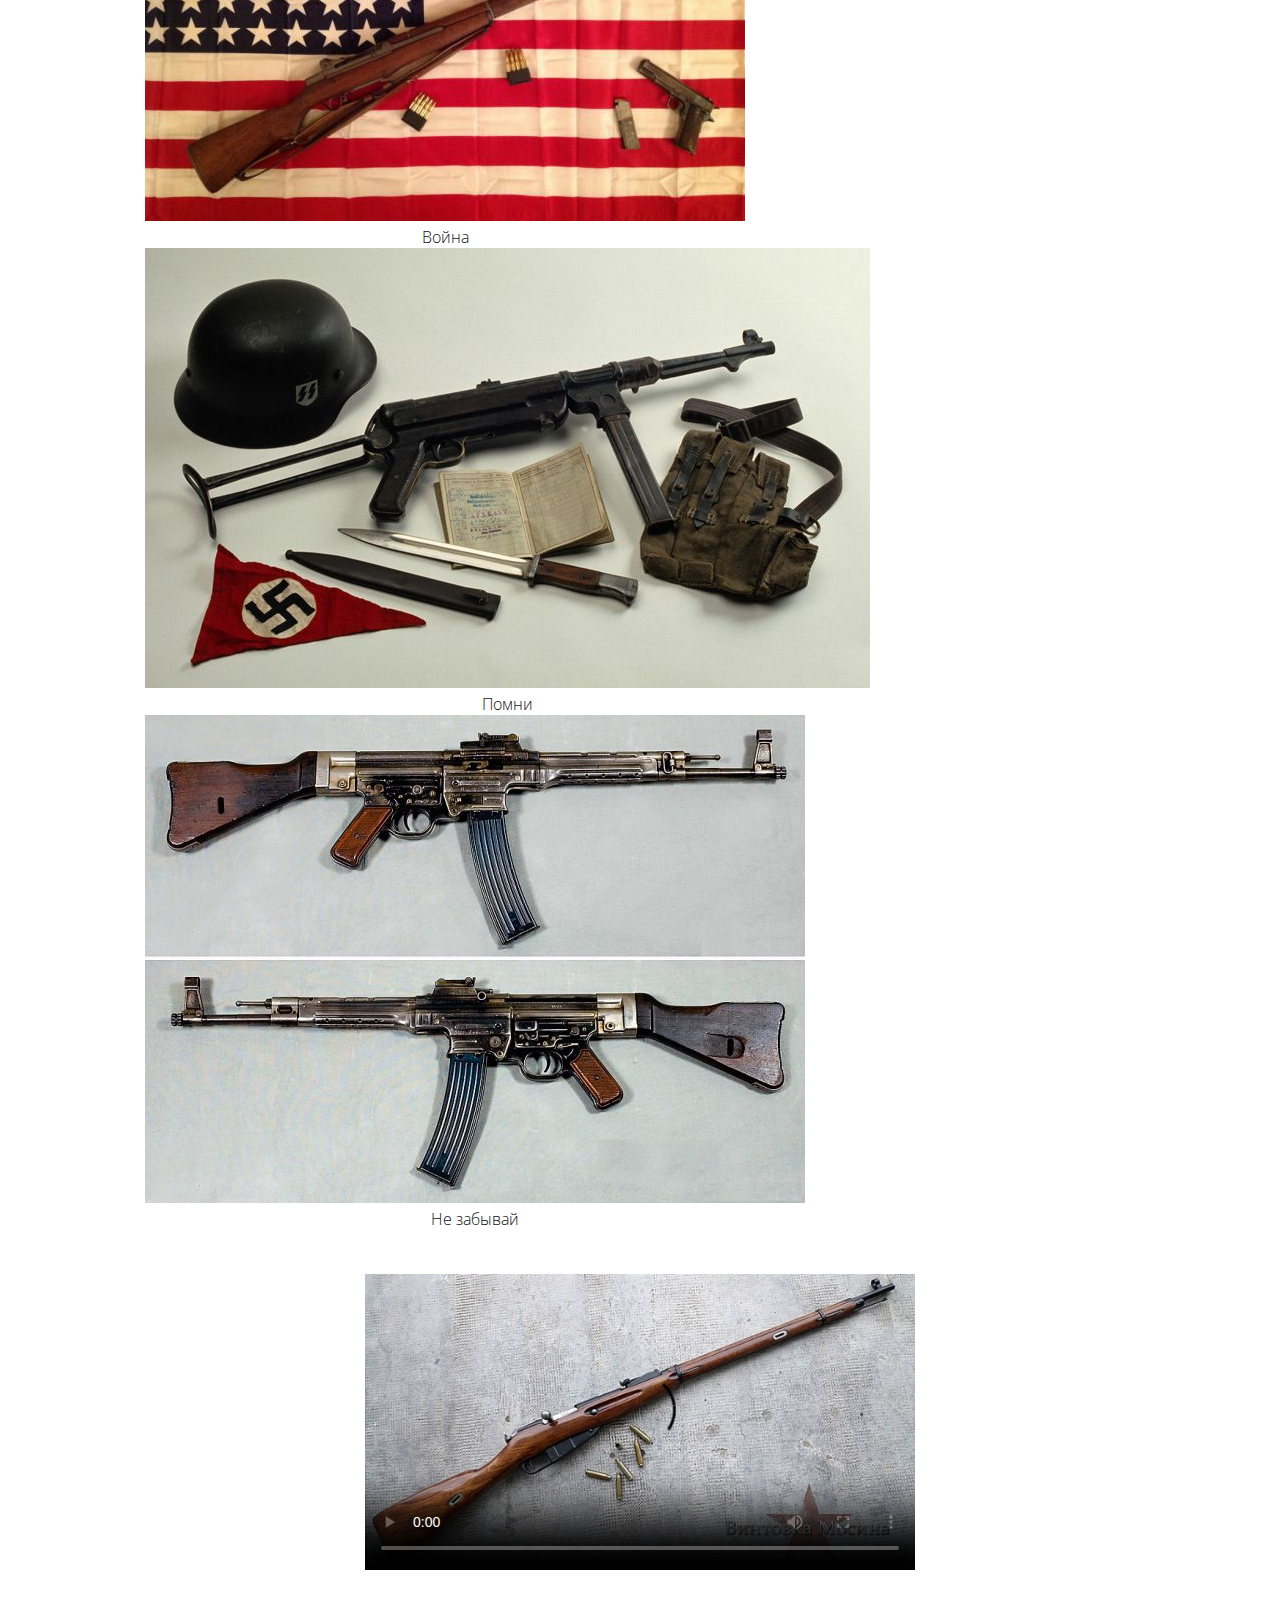
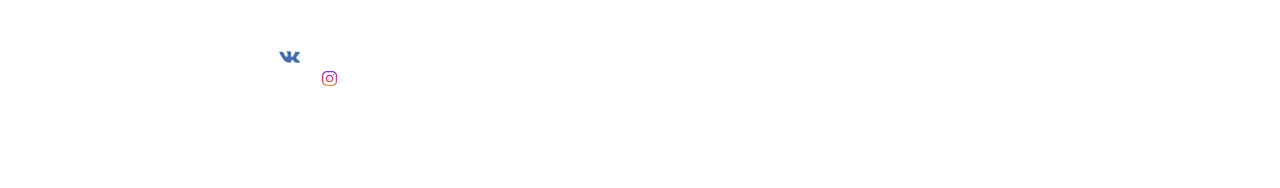
<file: page1.html>
﻿<!DOCTYPE html>
<html lang="ru"> 
	<head>
		<meta charset="utf-8">
		<meta name="viewport" content="width=device-width, initial-scale=1.0">
		<link rel="stylesheet" href="../css/reset.css" type="text/css"/>
		<link rel="stylesheet" href="../css/page1.css" type="text/css"/>
		<title>Огнестрельное оружие</title>
	</head>
	<style>
	body{
	background: url(BestHDWallpapersPack531_117.jpg) no-repeat center center fixed;

	background-size:cover;
	}
	</style>

	<!-- Начало шапки сайта -->
		<body>
		<div class="headd">
			<div class="clearfix">
			<img class="logo" src="1489642120_pztzbkq.png" alt="">
			<div class="desktop">
			<nav class="navbar1">
			<a href="../index.html">Главная</a>
			<a href="register.html">Регистрация</a>
			<a href="faq.html">Информация</a>
			</nav>
			</div>
			<nav class="mobile">
			  <input class="nav__check" type="checkbox" id="showmenu"/>
			  <label class="nav__showmenu" for="showmenu">&#9776;</label>
			  <label class="nav__back" for="showmenu"></label>
			  <ul class="menu">
				<li><a class="menu__item" href="../index.html">Главная</a></li>
				<li>
				  <a class="menu__item" href="#">ОГНЕСТРЕЛЬНОЕ ОРУЖИЕ</a>
				  <input class="menu__check" type="checkbox" id="menu2">
				  <label class="menu__showsub" for="menu2">&#9660;</label>
				  <ul class="menu__submenu">
					<li><a class="menu__item" href="">ХОЛОДНОЕ ОРУЖИЕ</a></li>
					<li><a class="menu__item" href="page2.html">ИСТОРИЯ</a></li>
				  </ul>
				</li>
				<li><a class="menu__item" href="register.html">Регистрация</a></li>
				<li><a class="menu__item" href="faq.html"></a></li>
			  </ul>
			</nav>
			<ul class="tabs"> 
				<li><a class="tab1" href=""><img src="15-weapon-icons-igres-leandro.jpg" alt=""><br> Огнестрельное оружие</a></li>
				<li><a class="tab2" href="page2.html"><img src="15-weapon-icons-igres-leandro — копия.jpg" alt=""><br>Холодное оружие</a></li>
				<li><a class="tab3" href="https://vk.com/eminence_grise666" target="_blank"><img src="15-weapon-icons-igres-leandro — копия (2).jpg" alt=""><br>История и группа вк разработчика сайта ВОВ</a></li>
			</ul>
			</div>
		</div>
	<!-- Конец шапки сайта -->	
			<section class="clearfix">
			<br>
<br>
			<h1>Страшные события ВОВ</h1>

			<div class="block-content">
<p>За четыре года, прошедших между необъявленным началом войны и подписанием германской капитуляции, стороны провели бесчисленное количество сражений. Некоторые из них навечно вошли в военную историю как битвы, определившие исход самой страшной войны в истории человечества.x</p>
				<img class="formfactor" src="sovetskaya-pehota-v-nastuplenii_1.jpg" alt="">
				<table>
					<tr><th colspan="3">События</th></tr>
					<tr>
					
					<td>............Название............</td>
					<td>............Год начала............</td>
					<td>............Год конца............</td>
				
					</tr>
					<tr>
					
					<td>.........Московская битва.........</td>
					<td>1941 год</td>
					<td>1942 год</td>
				
					</tr>
					<tr>
					<td>.........Сталинградская битва.........</td>
					<td>1942 год</td>
					<td>1943 год </td>
					</tr>
					<tr>
					<td>.........Курская битва......... </td>
					<td>1943 год</td>
					<td>1943 год</td>
					</tr>
					<tr>
					<td>.........Белорусская операция......... </td>
					<td>1944 год</td>
					<td>1944 год</td>
					
					</tr>
					<tr>
					<td>.........Берлинская операция......... </td>
					
					<td>1945 год</td>
					<td>1945 год</td>
					</tr>
				</table>
					<h1>Стрелковое оружие</h1>
					<img src="snajper-s-vintovkoj-mosina_5.jpg">
<p>К концу 30-х годов практически у всех участников грядущей мировой войны сформировались общие направления в развитии стрелкового вооружения. Сокращалась дальность и точность поражения, что компенсировалось большей плотностью огня. Как следствие этого – начало массового перевооружения частей автоматическим стрелковым оружием – пистолет-пулеметами, автоматами, штурмовыми винтовками.
Кучность стрельбы стала отходить на второй план, при этом солдат, наступавших цепью, стали обучать стрельбе с хода. С появлением воздушно-десантных войск возникла необходимость создания специального облегченного вооружения.

Маневренная война сказалась и на пулеметах: они стали гораздо легче и мобильней. Появились новые разновидности стрелкового оружия (что продиктовано было, прежде всего, необходимостью борьбы с танками) – ружейные гранаты, противотанковые ружья и РПГ с кумулятивными гранатами.					
		<br> <br>			<h1>Винтовка Мосина</h1>
						<img src="look.com.ua-211862.jpg">
<p>Свое боевое крещение винтовка прошла в 1900 году, когда участвовала в подавлении «боксерского» восстания в Китае. Уже довольно широко она применялась в русско-японской войне, позже на фронтах Первой Мировой войны.

Конструкция и быстро развернутое производство позволили создать много образцов оружия. Со временем, применялись необходимые усовершенствования.

Так, «трехлинейка» дошла до полей сражений советско-финского конфликта, а затем и тяжелейших, кровопролитных боев страшной Второй Мировой войны. Но история создания столь удачного оружия не была простой.

В конце 19 века Российская Империя начала проводить испытания собственных образцов стрелковых ружей. На тот момент был открыт бездымный порох, который позволил изменить конструкцию патрона, сделав его более компактным и надежным.</p>	

				
				
					<h1>МP-40</h1>
					<img src="nemeckij-soldat-vedet-ogon-iz-mp-40_8.jpg">
					<br>
					<img src="oruzhie-vermahta_1.jpg">
					<br>
					<br>
					<p>Один из первых пистолетов пулеметов современного типа, стереотипное оружие вермахта, превосходный немецкий автомат Шмайсер МП40 был грозой тогдашних Cоюзников и сеял смерть среди врагов Рейха. Продвинутая технологическая база, высокая точность и эргономичность оружия сделала МП40 наиболее важным переходным звеном в развитии пистолетов пулеметов вообще. </p>
				<br>
					<br>
					
					<h1>ППШ</h1>
					<img src="ppsh-40_11.jpg">
					<p>Пистолет-пулемет ППШ-41 разработан Георгием Семеновичем Шпагиным в 1940 году с целью замены не технологичного и дорого в производстве пистолета-пулемета Дегтярева ППД-40. 21 декабря 1940 года пистолет-пулемет Шпагина был принят на вооружение РККА. Пистолет-пулемет ППШ-41 (Пистолет-Пулемет конструкции Шпагина) является надежным в работе, простым в эксплуатации и уходе, технологичным и дешевым в производстве оружием. ППШ-41 стал одним из самых массовых образцов стрелкового оружия Второй Мировой войны, а всего с 1941 по 1945 гг. было изготовлено порядка 6 миллионов экземпляров. В военные годы ППШ-41 поставлялся советским партизанам и поступал на вооружение иностранных воинских формирований на территории СССР. Трофейные ППШ-41 под наименованием Maschinenpistole 717(r) состояли на вооружении вермахта, СС и других военизированных формирований Третьего Рейха и стран нацистского блока «оси».</p>
				<br>
				<br>
					<h1>Немного истории</h1>
					<br>
					
					<h1>СССР </h1>
					<br>
					<br>
					<img src="stalin.jpg">
					<br>
					<br>
 
<h3>
В первые дни Великой Отечественной войны фашистские войска громили Красную Армию по всем фронтам. Причиной этому являлся человеческий фактор – уверенность Сталина и высшего командования в том, что Гитлер не нарушит договор.

После начала Второй Мировой Войны, СССР ускорил реорганизацию  и увеличение состава вооружённых сил. К началу ВОВ в Красной Армии насчитывалось 5,3 млн. человек. В вопросе вооружения советские приграничные округа  отличались  внушительными оборонительными возможностями, но они не были вовремя приведены в полную боевую готовность. 

Главная тактическая ошибка  наших войск состояла в неслаженном взаимодействии  разных родов войск: пехоты, танков, авиации и артиллерии. Пехота не следовала по огневому направлению артиллерии, отрывалась от танков. Эти промахи стали основной причиной  огромных потерь в начальный период войны.

В  первые часы войны немецкая авиация уничтожила большую часть  советских танков и самолётов, оставив за собой господство в воздухе и на земле. Основная часть работы по защите Родины легла на плечи обычных пехотинцев.

Вооружение СССР перед началом Великой Отечественной войны соответствовало запросам того времени. Магазинная винтовка Мосина обр. 1891г калибра 7.62 мм была единственным экземпляром неавтоматического оружия.  Эта винтовка прекрасно зарекомендовала себя в ВОВ и находилась на вооружении СА до начала 60-х годов. 

Параллельно  с винтовкой Мосина советская пехота оснащалась самозарядными винтовками Токарева:  СВТ-38 и у усовершенствованной в 1940 году СВТ-40.  Также в войсках присутствовали автоматические винтовки Симонова (АВС-36) – в начале войны их количество насчитывалось почти 1,5 млн. единиц.

Присутствие такого огромного числа автоматических и самозарядных винтовок  перекрывал  недостаток пистолетов-пулемётов (только в начале 1941 г. началось производство ПП Шпагина, ППШ-41, который надолго стал эталоном надёжности и простоты).

Лучшим образцом пистолетов-пулемётов в годы ВОВ был признан ППС-43 (пистолет-пулемёт Судаева).

Одной из главных особенностей вооружения пехоты Советской армии в начале ВОВ являлось полное отсутствие противотанковых ружей.  И это отразилось уже в первые дни боевых действий. В июле 1941 г. Симонов и Дегтярев по приказу высшего командования сконструировали  пятизарядное ружьё ПТРС (Симонов) и однозарядное ПТРД (Дегтярев). 

За всё время Великой Отечественной войны военной промышленностью СССР было выпущено  12139.3 тысяч карабинов и винтовок, 1515.9 тысяч всех видов пулемётов, 6173.9 тысяч пистолетов-пулемётов.  С 1942 года каждый год производилось почти 450 тысяч станковых и ручных пулемётов, 2 млн. пистолетов-пулемётов и более 3 млн. самозарядных и магазинных винтовок.

Начало  Великой Отечественной войны подтвердило важность хорошего снабжения пехоты новейшими образцами стрелкового оружия. Входе войны было разработано и поставлено в армию немало различных оразцов автоматического вооружения, что в конечном итоге сыграло решающую роль в победе СССР над фашистскими захватчиками.
</h3>
<br>
<br>

<h1>Германия </h1>
					<br>
				
					<img src="hitler.jpg">
					<br>
					<br>
 
<h3>
Приготовление фашистской Германии к началу Второй Мировой Войны стало аспектом серьезных разработок в сфере военных технологий. Вооружение фашистских войск на то время по последнему слову техники, несомненно, стало существенным преимуществом в боях, что позволило третьему рейху привести многие страны к капитуляции.

Военную мощь нацистов  особо испытал на себе СССР во времена Великой Отечественной Войны. Перед нападением на Советский Союз силы фашистской Германии насчитывали около 8,5 млн. человек, в том числе в сухопутных войсках насчитывалось приблизительно 5,2 млн. человек. 

Техническая оснащенность обуславливала многие пути ведения боевых действий, маневренные и ударные возможности армии. После компании в Западной Европе германский вермахт оставил лучшие образцы вооружения, показавшие наибольшую эффективность в боевых действиях. Перед нападением на СССР данные прототипы подверглись интенсивной модернизации, их параметры были доведены до максимальных показателей.

На вооружении фашистских пехотных дивизий, как основных тактических войск, стояли магазинные винтовки со штыками  98 и 98k «Маузер». Хотя и Версальский договор для Германии предусматривал запрет на производство пистолетов-пулеметов, немецкие оружейники все же продолжали выпускать данный тип оружия. Незадолго после начала формирования вермахта в своем облике проявился пистолет-пулемет МР.38, который, благодаря тому, что отличался небольшими размерами, открытым стволом без цевья и складывающимся прикладом, быстро себя запатентовал и был принят на вооружение еще в 1938-ом.

Накопленный в боевых действиях опыт потребовал последующей модернизации МР.38. Так появился пистолет пулемет МР.40 , который отличался более упрощенной и удешевленной конструкцией (параллельно некоторые изменения вносились в  МР.38, которые после получили обозначение МР.38/40). Компактность, надежность, практически оптимальный темп стрельбы были оправданными достоинствами данного оружия. Немецкие солдаты называли его “пулевым насосом”.

Бои на Восточном фронте показали, что пистолет-пулемет все еще нуждался в повышении меткости. Этой проблемой занялся уже Х. Шмайссер, который оборудовал конструкцию МР.40 деревянным прикладом и устройством переключения на одиночный огонь. Правда, выпуск таких МР.41 был незначителен.

Германия вступила в войну всего с одним пулеметом MG.34, который применялся, как и ручной, так и танковый, станковый и зенитный. Опыт его применения доказал, что концепция единого пулемета вполне правильна. Тем не менее, в 1942-ом детищем модернизации стал MG.42, прозванный ”пилой Гитлера”, который считается лучшим пулеметом Второй Мировой Войны.

Фашистские силы принесли Миру немало бед, однако стоит признать, что в военной технике они действительно разбирались.

</h3>
<br>
<br>
	<section class="clearfix">
		<div class="textblock">
			</div>	
		<div class="ism-slider" id="my-slider">
				  <ol>
					<li>
					  <img src="25558.jpg" alt="">
					  <div class="ism-caption ism-caption-0">Война</div>
					</li>
					<li>
					  <img src="40422109c9aa4708cd30e8e1d2bf3835--german-soldier-world-war-two.jpg" alt="">
					  <div class="ism-caption ism-caption-0">Помни</div>
					</li>
					<li>
					  <img src="shturmgever-44_9.jpg" alt="">
					  <div class="ism-caption ism-caption-0">Не забывай</div>
					</li>
				  </ol>
				  </div>
		</section>
		<br>
<br>

					 <video controls="controls" poster="trehlinejka-mosina_3.jpg">
							<source src="[v-s.mobi][v-s.mobi]клиппровойну19411945.mp4" type= 'mp4; codecs="avc1.42E01E, mp4a.40.2"'>
					</video>
				</div>
			</section>
			<!-- Footer -->
			<footer>
				<div class="clearfix">
					<div class="ftleft">
						<p class="about">Контакты</p>
						<p class="about1"><a href="https://vk.com/eminence_grise666" target="_blank">Вконтакте<img class="vk" src="../image/vk.png" alt=""></a></p>
						<p class="about2"><a href="https://www.instagram.com" target="_blank">Наш инстаграм<img class="inst" src="../image/inst.png" alt=""></a></p>
					</div>
					<div class="ftcenter">
						<p class="about3"><a href="polit.html">Политика конфидециальности и оферта</a><br><a href="polz.html">Пользовательское соглашение</a><br><a href="contacs.html">Контакты</a></p>
					</div>
				</div>
			</footer>
</body>	
</html>
</file>
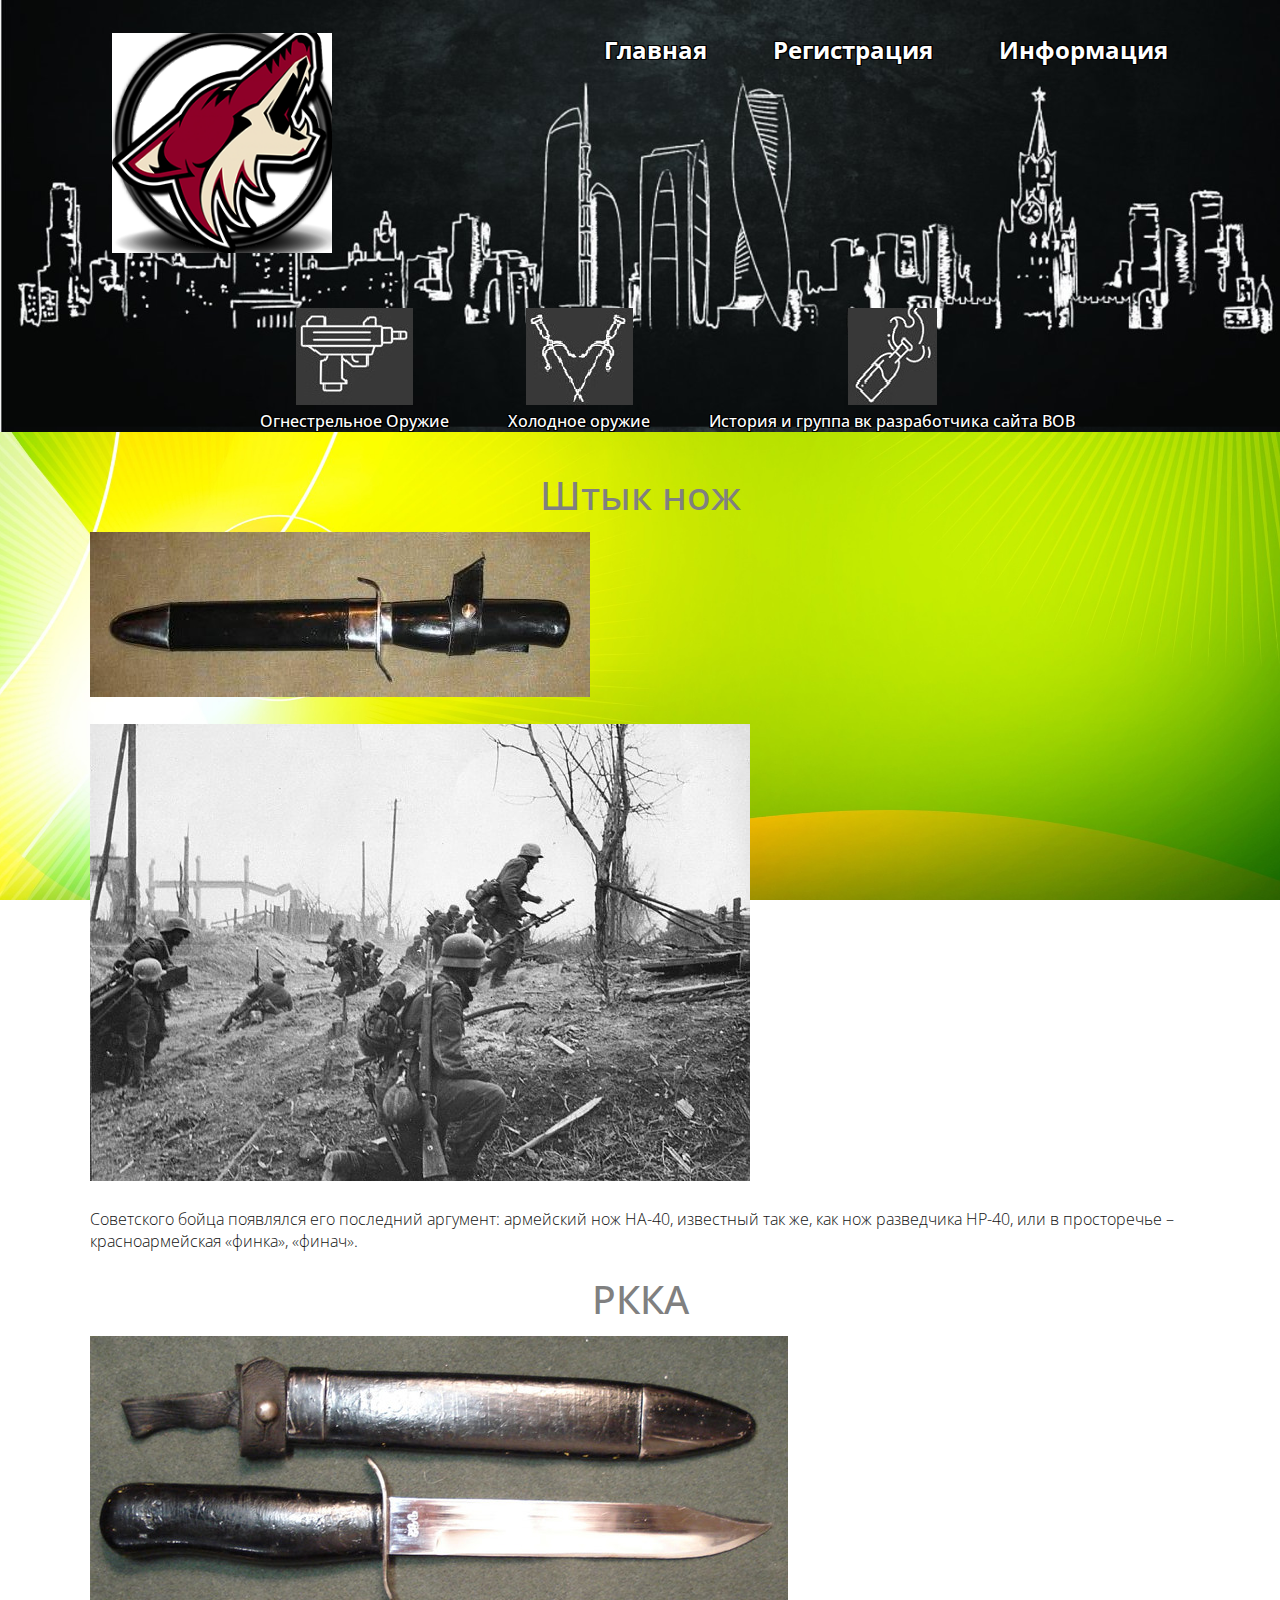
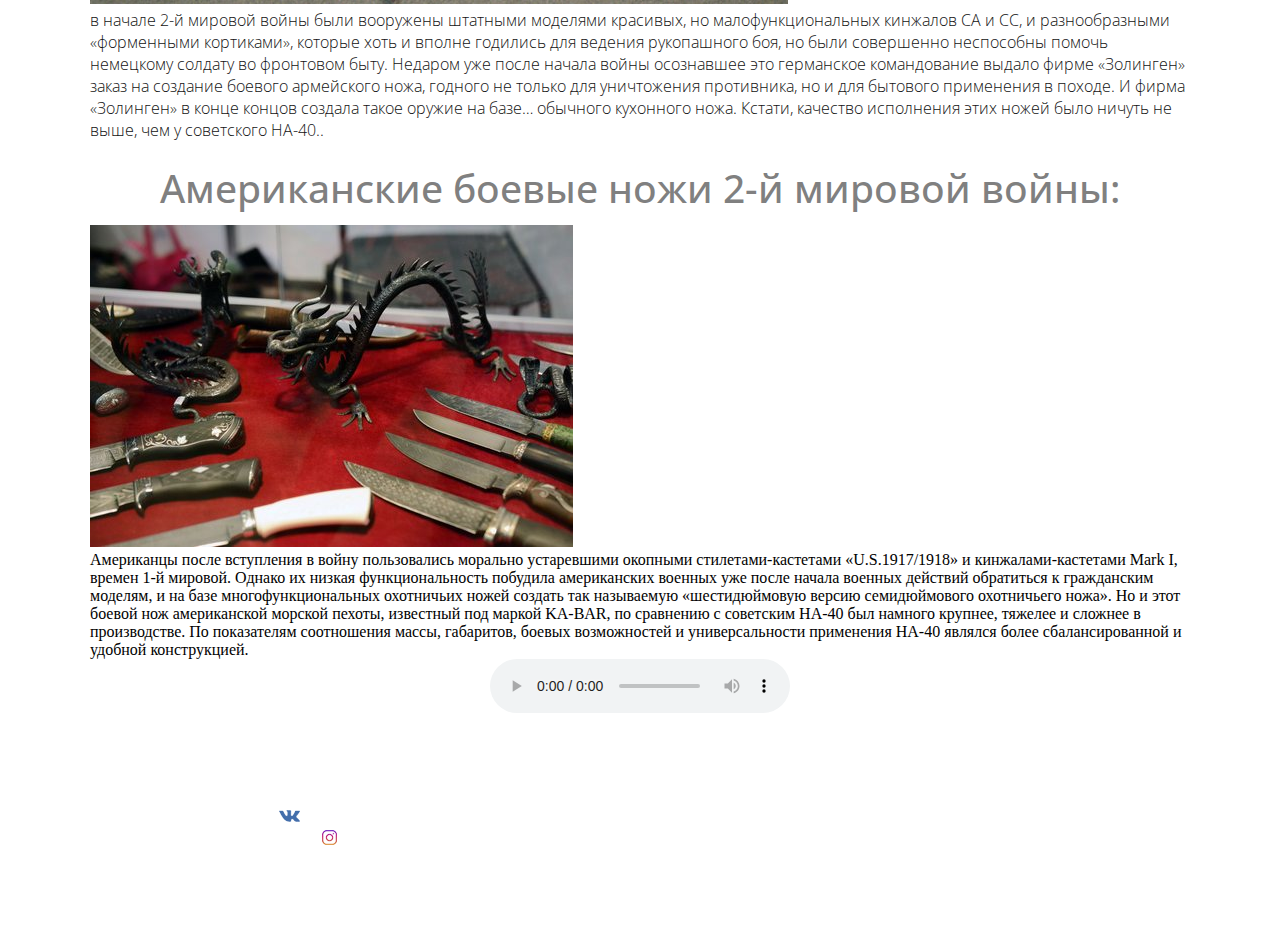
<file: page2.html>
<!DOCTYPE html>
<html lang="ru"> 
	<head>
		<meta charset="utf-8">
		<meta name="viewport" content="width=device-width, initial-scale=1.0">
		<link rel="stylesheet" href="../css/reset.css" type="text/css"/>
		<link rel="stylesheet" href="../css/page2.css" type="text/css"/>
		<script src="../js/ism-2.2.min.js"></script>
		<title>Разработчик</title>
	</head>
	<style>
	body{
	background: url(BestHDWallpapersPack531_117.jpg) no-repeat center center fixed;

	background-size:cover;
	}
	</style>

	<!-- Начало шапки сайта -->
		<body>
		<div class="headd">
			<div class="clearfix">
			<img class="logo" src="1489642120_pztzbkq.png" alt="">
			<div class="desktop">
			<nav class="navbar1">
			<a href="../index.html">Главная</a>
			<a href="register.html">Регистрация</a>
			<a href="faq.html">Информация</a>
			</nav>
			</div>
			<nav class="mobile">
			  <input class="nav__check" type="checkbox" id="showmenu"/>
			  <label class="nav__showmenu" for="showmenu">&#9776;</label>
			  <label class="nav__back" for="showmenu"></label>
			  <ul class="menu">
				<li><a class="menu__item" href="../index.html">Главная</a></li>
				<li>
				  <a class="menu__item" href="#">Оружие Второй Мировой войны</a>
				  <input class="menu__check" type="checkbox" id="menu2">
				  <label class="menu__showsub" for="menu2">&#9660;</label>
				  <ul class="menu__submenu">
					<li><a class="menu__item" href="page1.html">Огнестрельное оружие</a></li>
					<li><a class="menu__item" href="">Холодное оружие</a></li>
				  </ul>
				</li>
				<li><a class="menu__item" href="register.html">Регистрация</a></li>
				<li><a class="menu__item" href="faq.html">Информация</a></li>
			  </ul>
			</nav>
			<ul class="tabs"> 
				<li><a class="tab1" href="page1.html"><img src="15-weapon-icons-igres-leandro.jpg" alt=""><br> Огнестрельное Оружие</a></li>
				<li><a class="tab2" href=""><img src="15-weapon-icons-igres-leandro — копия.jpg" alt=""><br>Холодное оружие</a></li>
				<li><a class="tab3" href="https://vk.com/eminence_grise666" target="_blank"><img src="15-weapon-icons-igres-leandro — копия (2).jpg" alt=""><br>История и группа вк разработчика сайта ВОВ</a></li>
			</ul>
			</div>
	</div>
	<!-- Конец шапки сайта -->	
		<!-- First screen -->
			<section class="clearfix">
			<br>
<br>
			<h1>Штык нож</h1>
			<div class="textblock">
			<img src="1189q1.jpg">
			<br>
			<br>
		<img src= "nemeckaya-pehota-nastupaet_2.jpg">
		<br>
		<br>
<p> Cоветского бойца появлялся его последний аргумент: армейский нож НА-40, известный так же, как нож разведчика НР-40, или в просторечье – красноармейская «финка», «финач».</p>


	
			</div>
			
			
			<h1>РККА</h1>
			<div class="textblock">
			<img src="original.jpg">
<p>
в начале 2-й мировой войны были вооружены штатными моделями красивых, но малофункциональных кинжалов СА и СС, и разнообразными «форменными кортиками», которые хоть и вполне годились для ведения рукопашного боя, но были совершенно неспособны помочь немецкому солдату во фронтовом быту. Недаром уже после начала войны осознавшее это германское командование выдало фирме «Золинген» заказ на создание боевого армейского ножа, годного не только для уничтожения противника, но и для бытового применения в походе. И фирма «Золинген» в конце концов создала такое оружие на базе… обычного кухонного ножа. Кстати, качество исполнения этих ножей было ничуть не выше, чем у советского НА-40..
</p>
			</div>	
			
				 <h1>Американские боевые ножи 2-й мировой войны:</h1>
				 <img src="268613_483xp.jpg">
<p>Американцы после вступления в войну пользовались морально устаревшими окопными стилетами-кастетами «U.S.1917/1918» и кинжалами-кастетами Mark I, времен 1-й мировой. Однако их низкая функциональность побудила американских военных уже после начала военных действий обратиться к гражданским моделям, и на базе многофункциональных охотничьих ножей создать так называемую «шестидюймовую версию семидюймового охотничьего ножа». Но и этот боевой нож американской морской пехоты, известный под маркой KA-BAR, по сравнению с советским НА-40 был намного крупнее, тяжелее и сложнее в производстве. По показателям соотношения массы, габаритов, боевых возможностей и универсальности применения НА-40 являлся более сбалансированной и удобной конструкцией.</p>

				
				</div>
				
				<audio controls>
				<source src="каеф.mp3" type="mp3">
				</audio>
			</section>
			<br>
			<br>
			<!-- Footer -->
			<footer>
				<div class="clearfix">
					<div class="ftleft">
						<p class="about">Контакты</p>
						<p class="about1"><a href="https://vk.com/eminence_grise666" target="_blank">Вконтакте<img class="vk" src="../image/vk.png" alt=""></a></p>
						<p class="about2"><a href="https://www.instagram.com" target="_blank">Наш инстаграм<img class="inst" src="../image/inst.png" alt=""></a></p>
					</div>
					<div class="ftcenter">
						<p class="about3"><a href="polit.html">Политика конфидециальности и оферта</a><br><a href="polz.html">Пользовательское соглашение</a><br><a href="contacs.html">Контакты</a></p>
					</div>
				</div>
			</footer>
			
</body>	
</html>
</file>
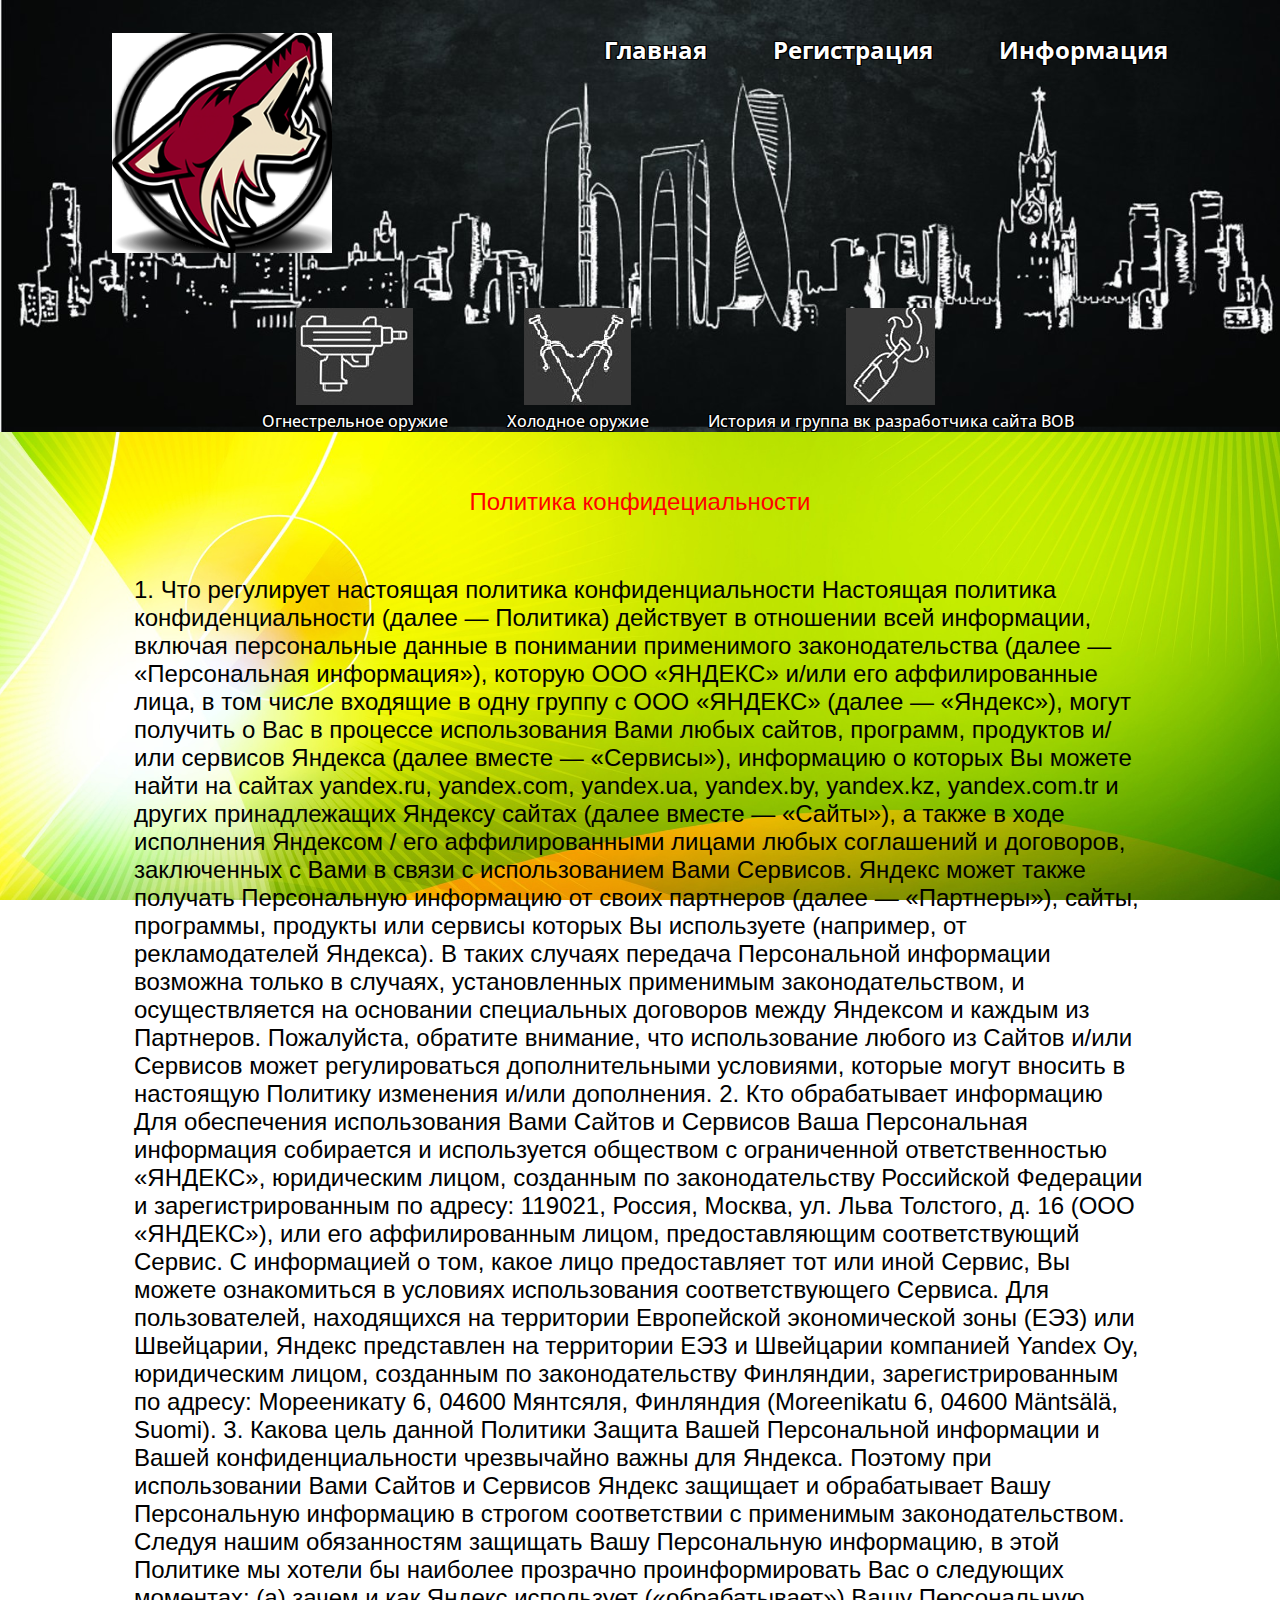
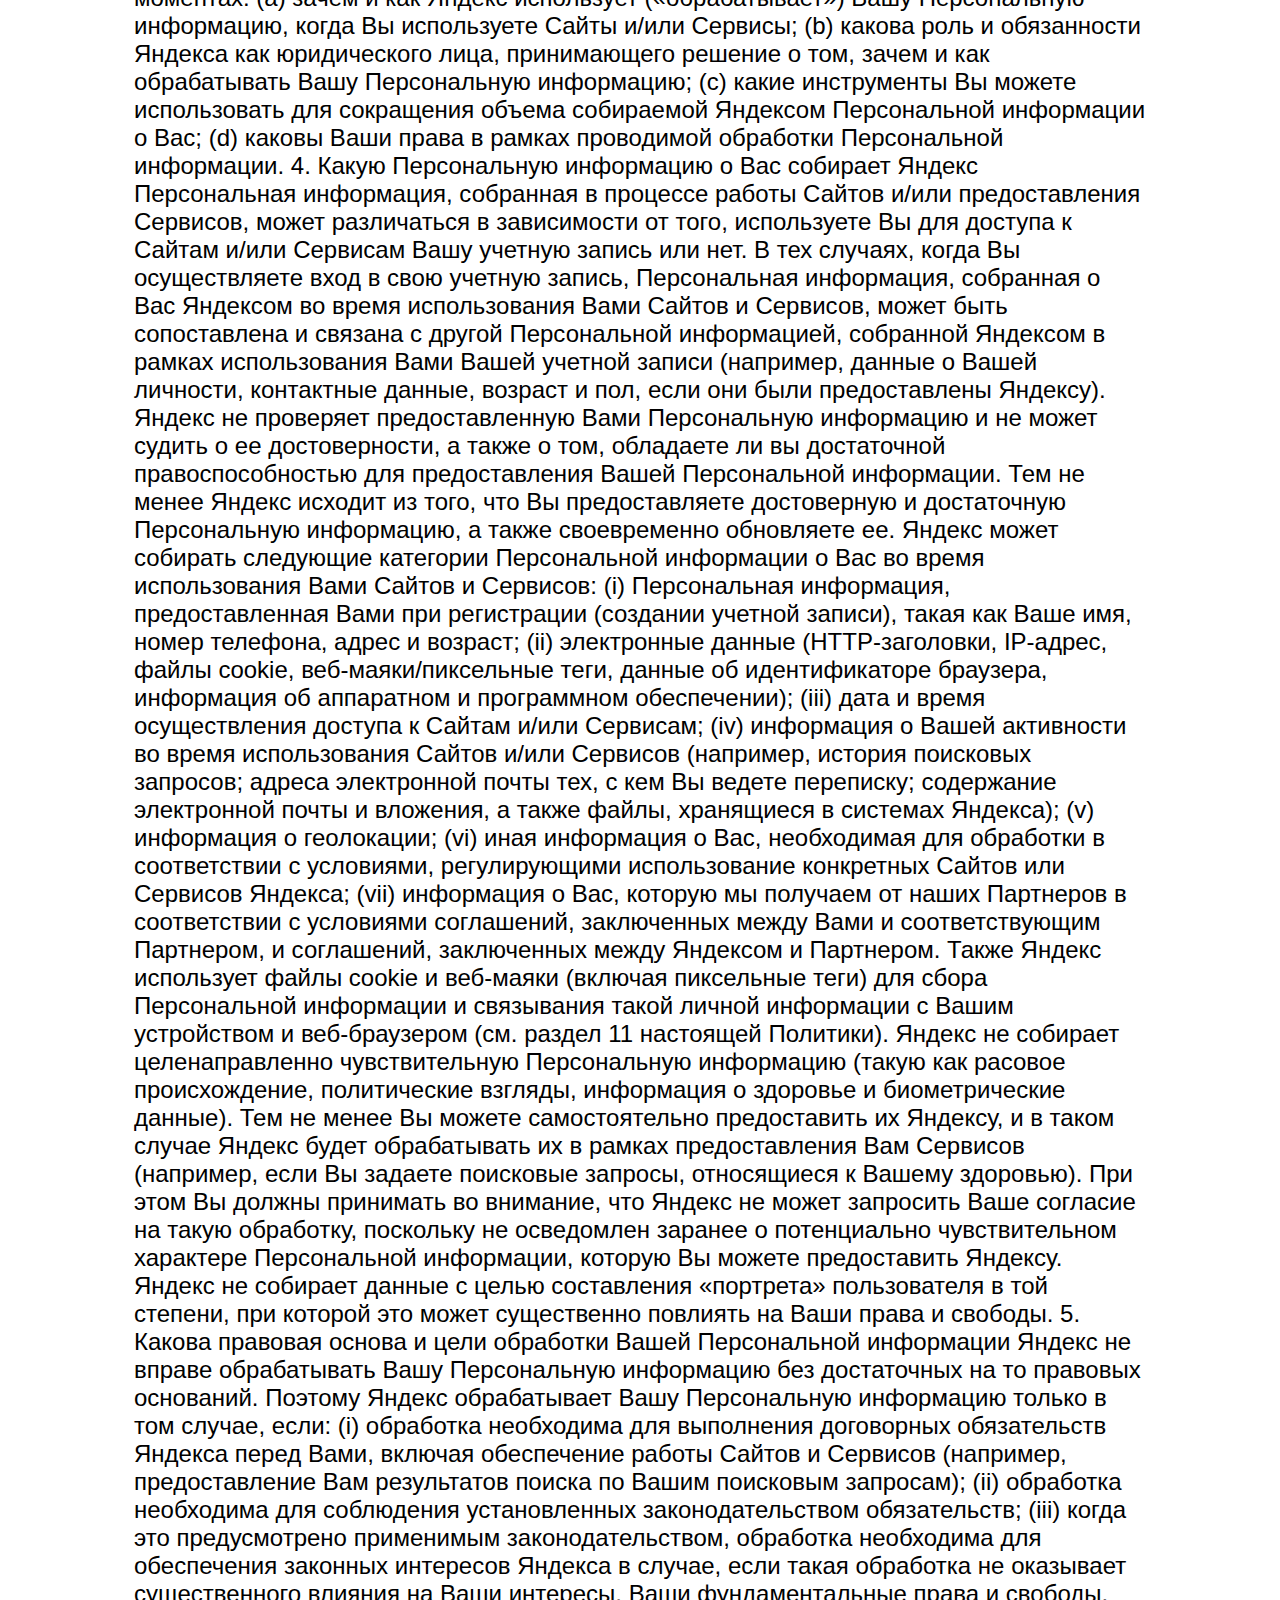
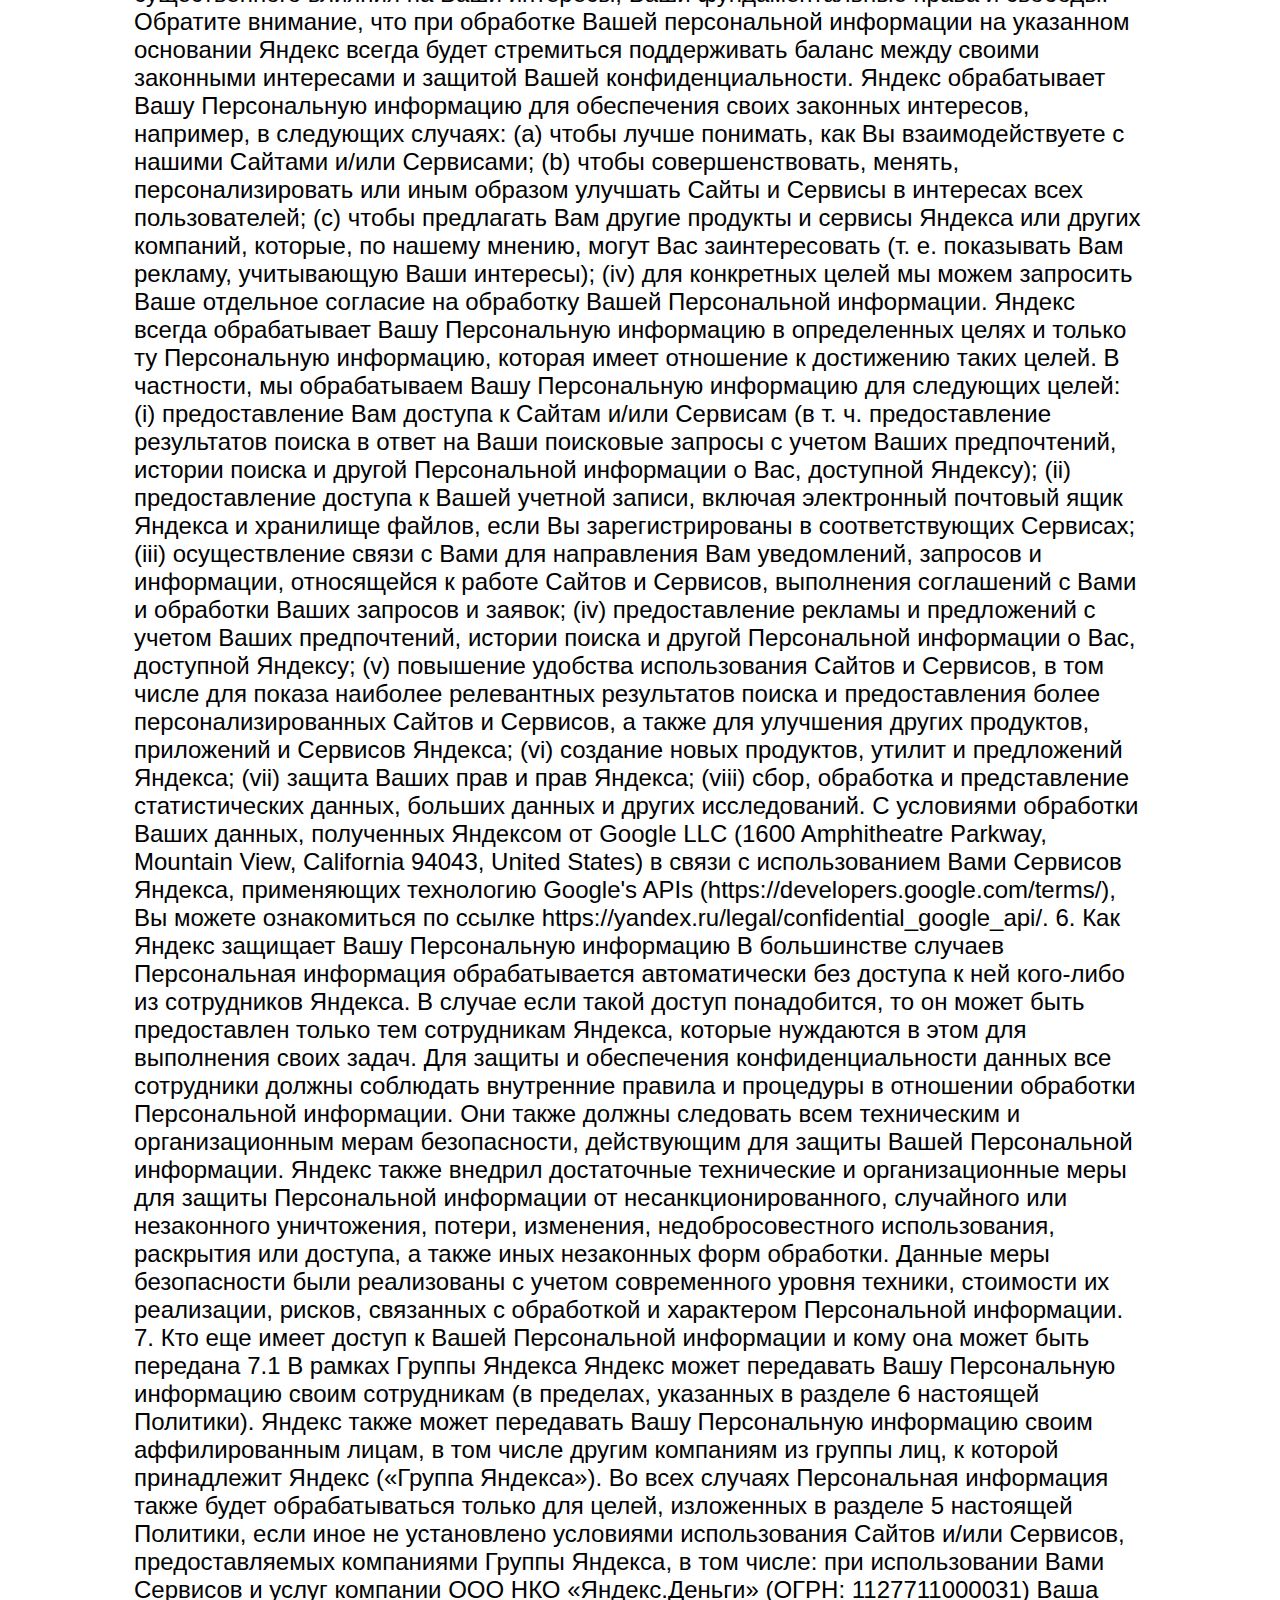
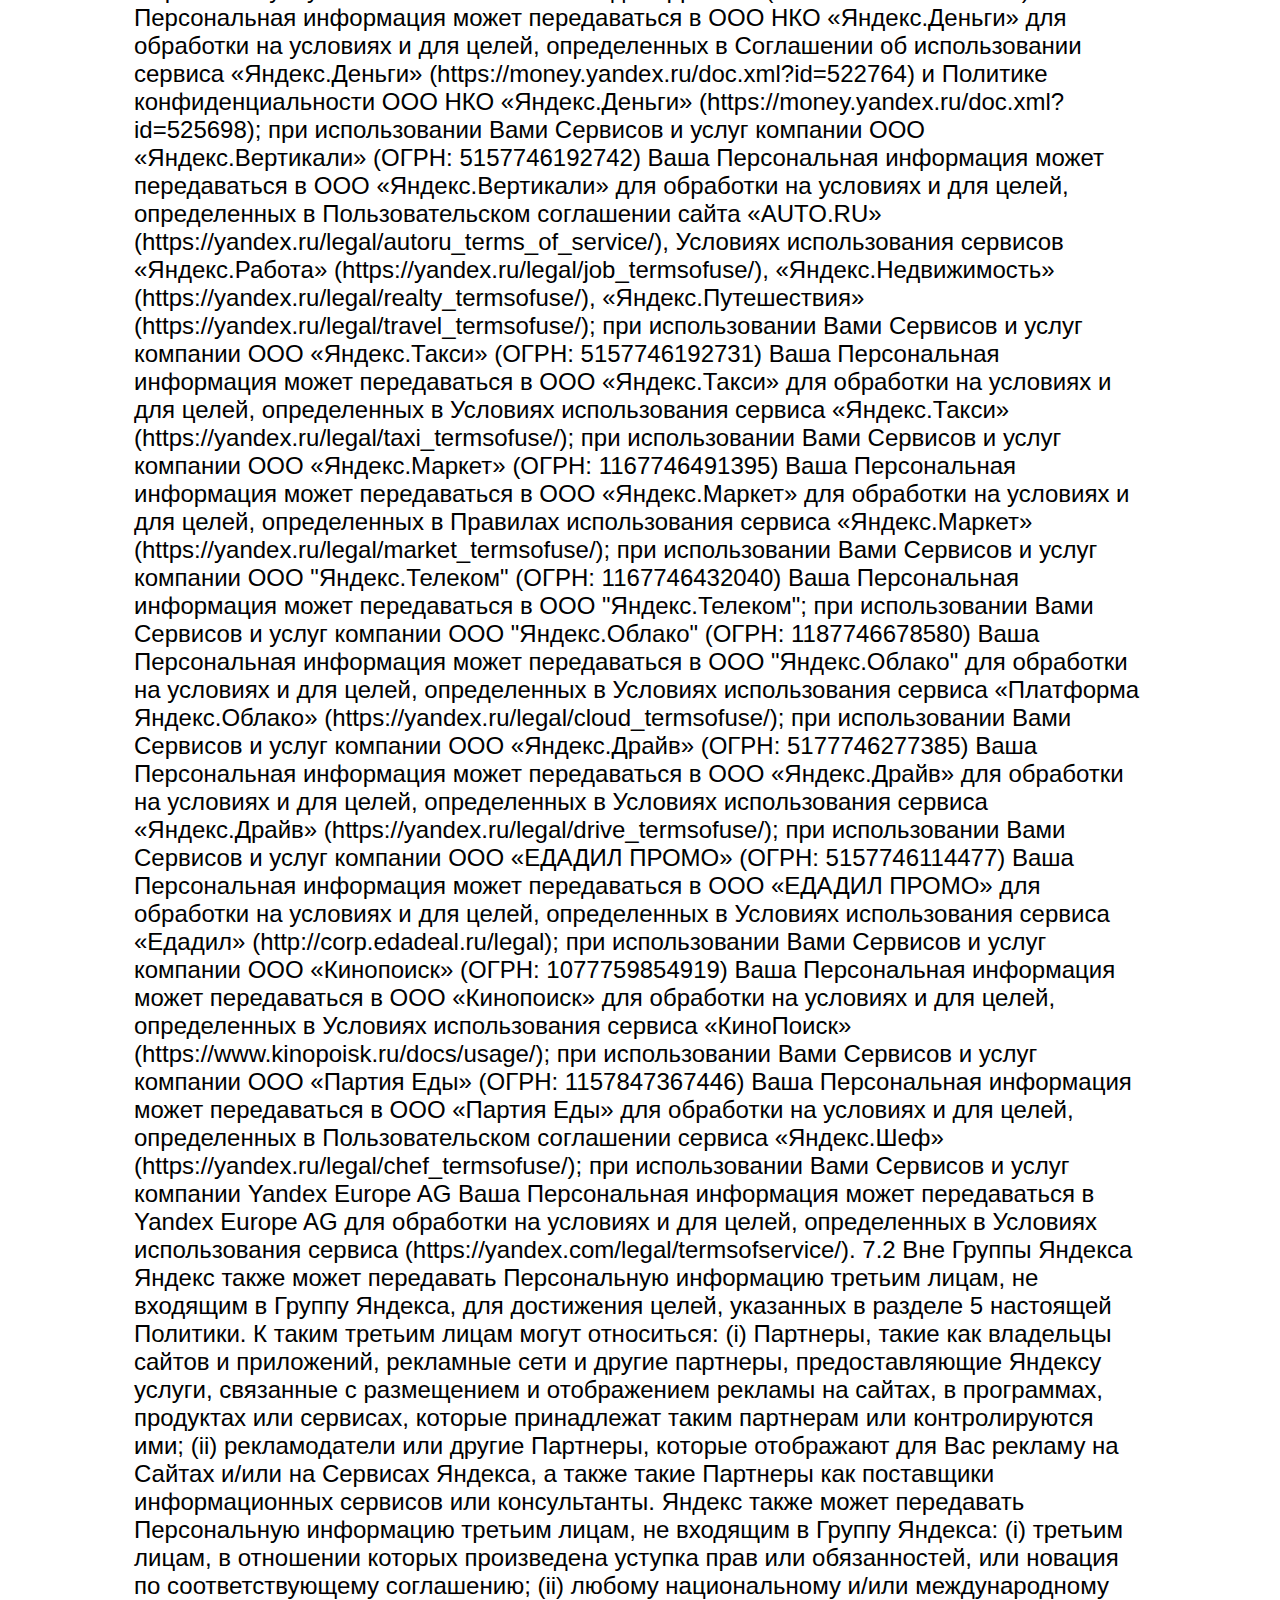
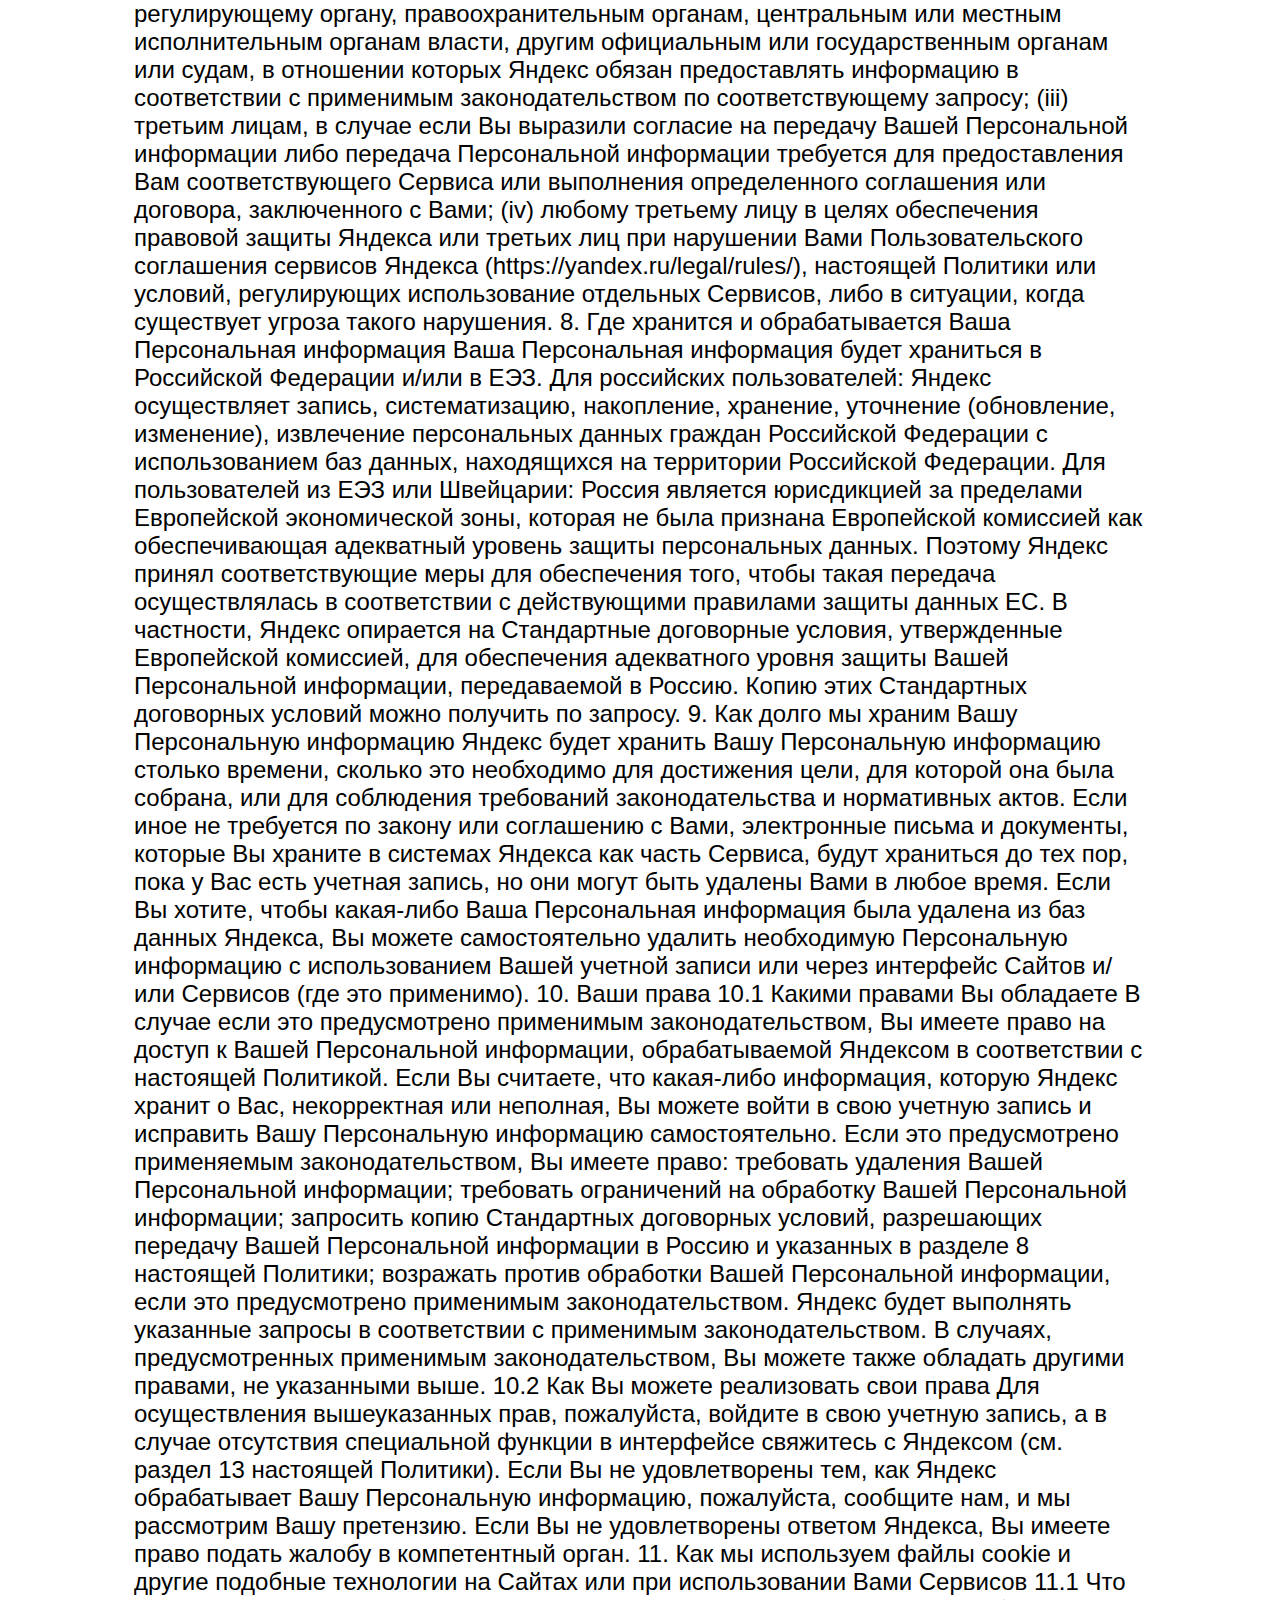
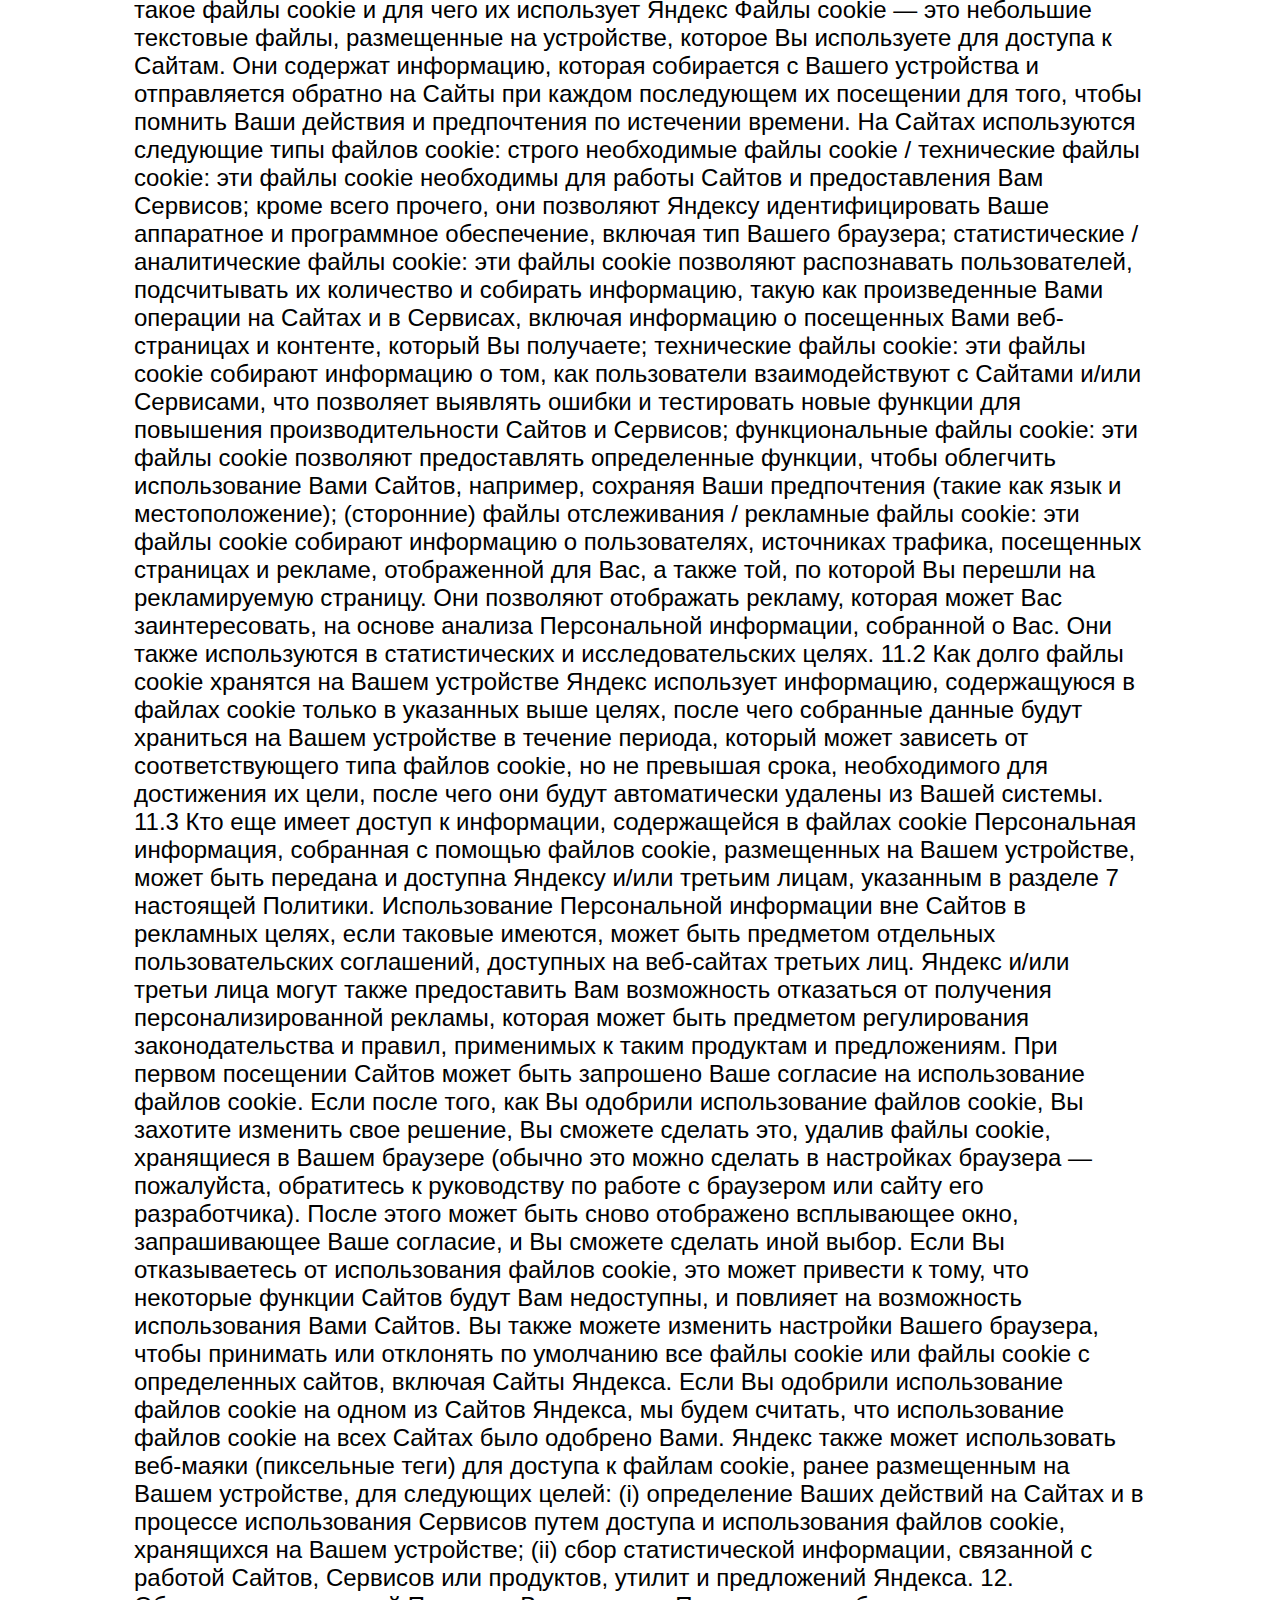
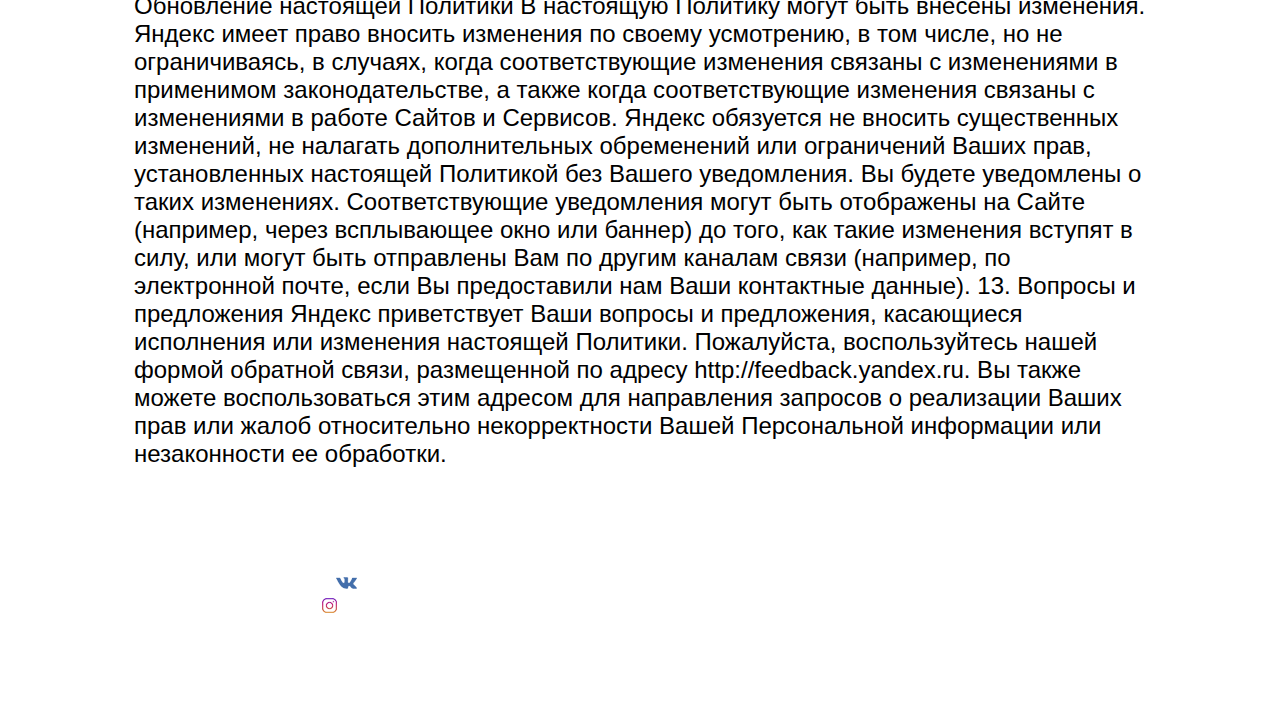
<file: polit.html>
<!DOCTYPE html>
<html lang="ru"> 
	<head>
		<meta charset="utf-8">
		<meta name="viewport" content="width=device-width, initial-scale=1.0">
		<link rel="stylesheet" href="../css/reset.css" type="text/css"/>
		<link rel="stylesheet" href="../css/polit.css" type="text/css"/>
		<title>Политика конфиденциальности</title>
	</head>
	<style>
	body{
	background: url(BestHDWallpapersPack531_117.jpg) no-repeat center center fixed;

	background-size:cover;
	}
	</style>

	<!-- Начало шапки сайта -->
		<body>
		<div class="headd">
			<div class="clearfix">
			<img class="logo" src="1489642120_pztzbkq.png" alt="">
			<div class="desktop">
			<nav class="navbar1">
			<a href="../index.html">Главная</a>
			<a href="register.html">Регистрация</a>
			<a href="faq.html">Информация</a>
			</nav>
			</div>
			<nav class="mobile">
			  <input class="nav__check" type="checkbox" id="showmenu"/>
			  <label class="nav__showmenu" for="showmenu">&#9776;</label>
			  <label class="nav__back" for="showmenu"></label>
			  <ul class="menu">
				<li><a class="menu__item" href="../index.html">Главная</a></li>
				<li>
				  <a class="menu__item" href="#">Оружие Второй Мировой войны</a>
				  <input class="menu__check" type="checkbox" id="menu2">
				  <label class="menu__showsub" for="menu2">&#9660;</label>
				  <ul class="menu__submenu">
					<li><a class="menu__item" href="page1.html">Огнестрельное оружие</a></li>
					<li><a class="menu__item" href="page2.html">Холодное оружие</a></li>
				  </ul>
				</li>
				<li><a class="menu__item" href="register.html">Регистрация</a></li>
				<li><a class="menu__item" href="faq.html">Информация</a></li>
			  </ul>
			</nav>
			<ul class="tabs"> 
				<li><a class="tab1" href="page1.html"><img src="15-weapon-icons-igres-leandro.jpg" alt=""><br> Огнестрельное оружие</a></li>
				<li><a class="tab2" href="page2.html"><img src="15-weapon-icons-igres-leandro — копия.jpg" alt=""><br>Холодное оружие</a></li>
				<li><a class="tab3" href="https://vk.com/eminence_grise666" target="_blank"><img src="15-weapon-icons-igres-leandro — копия (2).jpg" alt=""><br>История и группа вк разработчика сайта ВОВ</a></li>
			</ul>
			</div>
		</div>
	<!-- Конец шапки сайта -->	
			<section class="clearfix">
			<br>
			<br>
		<p><font size="5" color="red" face="Arial">	<h1>Политика конфидециальности</h1></font></p>
			
			<div class="textblock">
			<p><font size="5" color="black" face="Arial">
1. Что регулирует настоящая политика конфиденциальности
Настоящая политика конфиденциальности (далее — Политика) действует в отношении всей информации, включая персональные данные в понимании применимого законодательства (далее — «Персональная информация»), которую ООО «ЯНДЕКС» и/или его аффилированные лица, в том числе входящие в одну группу с ООО «ЯНДЕКС» (далее — «Яндекс»), могут получить о Вас в процессе использования Вами любых сайтов, программ, продуктов и/или сервисов Яндекса (далее вместе — «Сервисы»), информацию о которых Вы можете найти на сайтах yandex.ru, yandex.com, yandex.ua, yandex.by, yandex.kz, yandex.com.tr и других принадлежащих Яндексу сайтах (далее вместе — «Сайты»), а также в ходе исполнения Яндексом / его аффилированными лицами любых соглашений и договоров, заключенных с Вами в связи с использованием Вами Сервисов. Яндекс может также получать Персональную информацию от своих партнеров (далее — «Партнеры»), сайты, программы, продукты или сервисы которых Вы используете (например, от рекламодателей Яндекса). В таких случаях передача Персональной информации возможна только в случаях, установленных применимым законодательством, и осуществляется на основании специальных договоров между Яндексом и каждым из Партнеров. Пожалуйста, обратите внимание, что использование любого из Сайтов и/или Сервисов может регулироваться дополнительными условиями, которые могут вносить в настоящую Политику изменения и/или дополнения.

2. Кто обрабатывает информацию
Для обеспечения использования Вами Сайтов и Сервисов Ваша Персональная информация собирается и используется обществом с ограниченной ответственностью «ЯНДЕКС», юридическим лицом, созданным по законодательству Российской Федерации и зарегистрированным по адресу: 119021, Россия, Москва, ул. Льва Толстого, д. 16 (ООО «ЯНДЕКС»), или его аффилированным лицом, предоставляющим соответствующий Сервис. С информацией о том, какое лицо предоставляет тот или иной Сервис, Вы можете ознакомиться в условиях использования соответствующего Сервиса.

Для пользователей, находящихся на территории Европейской экономической зоны (ЕЭЗ) или Швейцарии, Яндекс представлен на территории ЕЭЗ и Швейцарии компанией Yandex Oy, юридическим лицом, созданным по законодательству Финляндии, зарегистрированным по адресу: Морееникату 6, 04600 Мянтсяля, Финляндия (Moreenikatu 6, 04600 Mäntsälä, Suomi).

3. Какова цель данной Политики
Защита Вашей Персональной информации и Вашей конфиденциальности чрезвычайно важны для Яндекса. Поэтому при использовании Вами Сайтов и Сервисов Яндекс защищает и обрабатывает Вашу Персональную информацию в строгом соответствии с применимым законодательством.

Следуя нашим обязанностям защищать Вашу Персональную информацию, в этой Политике мы хотели бы наиболее прозрачно проинформировать Вас о следующих моментах:

(a) зачем и как Яндекс использует («обрабатывает») Вашу Персональную информацию, когда Вы используете Сайты и/или Сервисы;

(b) какова роль и обязанности Яндекса как юридического лица, принимающего решение о том, зачем и как обрабатывать Вашу Персональную информацию;

(c) какие инструменты Вы можете использовать для сокращения объема собираемой Яндексом Персональной информации о Вас;

(d) каковы Ваши права в рамках проводимой обработки Персональной информации.

4. Какую Персональную информацию о Вас собирает Яндекс
Персональная информация, собранная в процессе работы Сайтов и/или предоставления Сервисов, может различаться в зависимости от того, используете Вы для доступа к Сайтам и/или Сервисам Вашу учетную запись или нет. В тех случаях, когда Вы осуществляете вход в свою учетную запись, Персональная информация, собранная о Вас Яндексом во время использования Вами Сайтов и Сервисов, может быть сопоставлена и связана с другой Персональной информацией, собранной Яндексом в рамках использования Вами Вашей учетной записи (например, данные о Вашей личности, контактные данные, возраст и пол, если они были предоставлены Яндексу). Яндекс не проверяет предоставленную Вами Персональную информацию и не может судить о ее достоверности, а также о том, обладаете ли вы достаточной правоспособностью для предоставления Вашей Персональной информации. Тем не менее Яндекс исходит из того, что Вы предоставляете достоверную и достаточную Персональную информацию, а также своевременно обновляете ее.

Яндекс может собирать следующие категории Персональной информации о Вас во время использования Вами Сайтов и Сервисов:

(i) Персональная информация, предоставленная Вами при регистрации (создании учетной записи), такая как Ваше имя, номер телефона, адрес и возраст;

(ii) электронные данные (HTTP-заголовки, IP-адрес, файлы cookie, веб-маяки/пиксельные теги, данные об идентификаторе браузера, информация об аппаратном и программном обеспечении);

(iii) дата и время осуществления доступа к Сайтам и/или Сервисам;

(iv) информация о Вашей активности во время использования Сайтов и/или Сервисов (например, история поисковых запросов; адреса электронной почты тех, с кем Вы ведете переписку; содержание электронной почты и вложения, а также файлы, хранящиеся в системах Яндекса);

(v) информация о геолокации;

(vi) иная информация о Вас, необходимая для обработки в соответствии с условиями, регулирующими использование конкретных Сайтов или Сервисов Яндекса;

(vii) информация о Вас, которую мы получаем от наших Партнеров в соответствии с условиями соглашений, заключенных между Вами и соответствующим Партнером, и соглашений, заключенных между Яндексом и Партнером.

Также Яндекс использует файлы cookie и веб-маяки (включая пиксельные теги) для сбора Персональной информации и связывания такой личной информации с Вашим устройством и веб-браузером (см. раздел 11 настоящей Политики).

Яндекс не собирает целенаправленно чувствительную Персональную информацию (такую как расовое происхождение, политические взгляды, информация о здоровье и биометрические данные). Тем не менее Вы можете самостоятельно предоставить их Яндексу, и в таком случае Яндекс будет обрабатывать их в рамках предоставления Вам Сервисов (например, если Вы задаете поисковые запросы, относящиеся к Вашему здоровью). При этом Вы должны принимать во внимание, что Яндекс не может запросить Ваше согласие на такую обработку, поскольку не осведомлен заранее о потенциально чувствительном характере Персональной информации, которую Вы можете предоставить Яндексу.

Яндекс не собирает данные с целью составления «портрета» пользователя в той степени, при которой это может существенно повлиять на Ваши права и свободы.

5. Какова правовая основа и цели обработки Вашей Персональной информации
Яндекс не вправе обрабатывать Вашу Персональную информацию без достаточных на то правовых оснований. Поэтому Яндекс обрабатывает Вашу Персональную информацию только в том случае, если:

(i) обработка необходима для выполнения договорных обязательств Яндекса перед Вами, включая обеспечение работы Сайтов и Сервисов (например, предоставление Вам результатов поиска по Вашим поисковым запросам);

(ii) обработка необходима для соблюдения установленных законодательством обязательств;

(iii) когда это предусмотрено применимым законодательством, обработка необходима для обеспечения законных интересов Яндекса в случае, если такая обработка не оказывает существенного влияния на Ваши интересы, Ваши фундаментальные права и свободы. Обратите внимание, что при обработке Вашей персональной информации на указанном основании Яндекс всегда будет стремиться поддерживать баланс между своими законными интересами и защитой Вашей конфиденциальности.

Яндекс обрабатывает Вашу Персональную информацию для обеспечения своих законных интересов, например, в следующих случаях:

(a) чтобы лучше понимать, как Вы взаимодействуете с нашими Сайтами и/или Сервисами;

(b) чтобы совершенствовать, менять, персонализировать или иным образом улучшать Сайты и Сервисы в интересах всех пользователей;

(c) чтобы предлагать Вам другие продукты и сервисы Яндекса или других компаний, которые, по нашему мнению, могут Вас заинтересовать (т. е. показывать Вам рекламу, учитывающую Ваши интересы);

(iv) для конкретных целей мы можем запросить Ваше отдельное согласие на обработку Вашей Персональной информации.

Яндекс всегда обрабатывает Вашу Персональную информацию в определенных целях и только ту Персональную информацию, которая имеет отношение к достижению таких целей. В частности, мы обрабатываем Вашу Персональную информацию для следующих целей:

(i) предоставление Вам доступа к Сайтам и/или Сервисам (в т. ч. предоставление результатов поиска в ответ на Ваши поисковые запросы с учетом Ваших предпочтений, истории поиска и другой Персональной информации о Вас, доступной Яндексу);

(ii) предоставление доступа к Вашей учетной записи, включая электронный почтовый ящик Яндекса и хранилище файлов, если Вы зарегистрированы в соответствующих Сервисах;

(iii) осуществление связи с Вами для направления Вам уведомлений, запросов и информации, относящейся к работе Сайтов и Сервисов, выполнения соглашений с Вами и обработки Ваших запросов и заявок;

(iv) предоставление рекламы и предложений с учетом Ваших предпочтений, истории поиска и другой Персональной информации о Вас, доступной Яндексу;

(v) повышение удобства использования Сайтов и Сервисов, в том числе для показа наиболее релевантных результатов поиска и предоставления более персонализированных Сайтов и Сервисов, а также для улучшения других продуктов, приложений и Сервисов Яндекса;

(vi) создание новых продуктов, утилит и предложений Яндекса;

(vii) защита Ваших прав и прав Яндекса;

(viii) сбор, обработка и представление статистических данных, больших данных и других исследований.

С условиями обработки Ваших данных, полученных Яндексом от Google LLC (1600 Amphitheatre Parkway, Mountain View, California 94043, United States) в связи с использованием Вами Сервисов Яндекса, применяющих технологию Google's APIs (https://developers.google.com/terms/), Вы можете ознакомиться по ссылке https://yandex.ru/legal/confidential_google_api/.

6. Как Яндекс защищает Вашу Персональную информацию
В большинстве случаев Персональная информация обрабатывается автоматически без доступа к ней кого-либо из сотрудников Яндекса. В случае если такой доступ понадобится, то он может быть предоставлен только тем сотрудникам Яндекса, которые нуждаются в этом для выполнения своих задач. Для защиты и обеспечения конфиденциальности данных все сотрудники должны соблюдать внутренние правила и процедуры в отношении обработки Персональной информации. Они также должны следовать всем техническим и организационным мерам безопасности, действующим для защиты Вашей Персональной информации.

Яндекс также внедрил достаточные технические и организационные меры для защиты Персональной информации от несанкционированного, случайного или незаконного уничтожения, потери, изменения, недобросовестного использования, раскрытия или доступа, а также иных незаконных форм обработки. Данные меры безопасности были реализованы с учетом современного уровня техники, стоимости их реализации, рисков, связанных с обработкой и характером Персональной информации.

7. Кто еще имеет доступ к Вашей Персональной информации и кому она может быть передана
7.1 В рамках Группы Яндекса

Яндекс может передавать Вашу Персональную информацию своим сотрудникам (в пределах, указанных в разделе 6 настоящей Политики). Яндекс также может передавать Вашу Персональную информацию своим аффилированным лицам, в том числе другим компаниям из группы лиц, к которой принадлежит Яндекс («Группа Яндекса»). Во всех случаях Персональная информация также будет обрабатываться только для целей, изложенных в разделе 5 настоящей Политики, если иное не установлено условиями использования Сайтов и/или Сервисов, предоставляемых компаниями Группы Яндекса, в том числе:

при использовании Вами Сервисов и услуг компании ООО НКО «Яндекс.Деньги» (ОГРН: 1127711000031) Ваша Персональная информация может передаваться в ООО НКО «Яндекс.Деньги» для обработки на условиях и для целей, определенных в Соглашении об использовании сервиса «Яндекс.Деньги» (https://money.yandex.ru/doc.xml?id=522764) и Политике конфиденциальности ООО НКО «Яндекс.Деньги» (https://money.yandex.ru/doc.xml?id=525698);

при использовании Вами Сервисов и услуг компании ООО «Яндекс.Вертикали» (ОГРН: 5157746192742) Ваша Персональная информация может передаваться в ООО «Яндекс.Вертикали» для обработки на условиях и для целей, определенных в Пользовательском соглашении сайта «AUTO.RU» (https://yandex.ru/legal/autoru_terms_of_service/), Условиях использования сервисов «Яндекс.Работа» (https://yandex.ru/legal/job_termsofuse/), «Яндекс.Недвижимость» (https://yandex.ru/legal/realty_termsofuse/), «Яндекс.Путешествия» (https://yandex.ru/legal/travel_termsofuse/);

при использовании Вами Сервисов и услуг компании ООО «Яндекс.Такси» (ОГРН: 5157746192731) Ваша Персональная информация может передаваться в ООО «Яндекс.Такси» для обработки на условиях и для целей, определенных в Условиях использования сервиса «Яндекс.Такси» (https://yandex.ru/legal/taxi_termsofuse/);

при использовании Вами Сервисов и услуг компании ООО «Яндекс.Маркет» (ОГРН: 1167746491395) Ваша Персональная информация может передаваться в ООО «Яндекс.Маркет» для обработки на условиях и для целей, определенных в Правилах использования сервиса «Яндекс.Маркет» (https://yandex.ru/legal/market_termsofuse/);

при использовании Вами Сервисов и услуг компании ООО "Яндекс.Телеком" (ОГРН: 1167746432040) Ваша Персональная информация может передаваться в ООО "Яндекс.Телеком";

при использовании Вами Сервисов и услуг компании ООО "Яндекс.Облако" (ОГРН: 1187746678580) Ваша Персональная информация может передаваться в ООО "Яндекс.Облако" для обработки на условиях и для целей, определенных в Условиях использования сервиса «Платформа Яндекс.Облако» (https://yandex.ru/legal/cloud_termsofuse/);

при использовании Вами Сервисов и услуг компании ООО «Яндекс.Драйв» (ОГРН: 5177746277385) Ваша Персональная информация может передаваться в ООО «Яндекс.Драйв» для обработки на условиях и для целей, определенных в Условиях использования сервиса «Яндекс.Драйв» (https://yandex.ru/legal/drive_termsofuse/);

при использовании Вами Сервисов и услуг компании ООО «ЕДАДИЛ ПРОМО» (ОГРН: 5157746114477) Ваша Персональная информация может передаваться в ООО «ЕДАДИЛ ПРОМО» для обработки на условиях и для целей, определенных в Условиях использования сервиса «Едадил» (http://corp.edadeal.ru/legal);

при использовании Вами Сервисов и услуг компании ООО «Кинопоиск» (ОГРН: 1077759854919) Ваша Персональная информация может передаваться в ООО «Кинопоиск» для обработки на условиях и для целей, определенных в Условиях использования сервиса «КиноПоиск» (https://www.kinopoisk.ru/docs/usage/);

при использовании Вами Сервисов и услуг компании ООО «Партия Еды» (ОГРН: 1157847367446) Ваша Персональная информация может передаваться в ООО «Партия Еды» для обработки на условиях и для целей, определенных в Пользовательском соглашении сервиса «Яндекс.Шеф» (https://yandex.ru/legal/chef_termsofuse/);

при использовании Вами Сервисов и услуг компании Yandex Europe AG Ваша Персональная информация может передаваться в Yandex Europe AG для обработки на условиях и для целей, определенных в Условиях использования сервиса (https://yandex.com/legal/termsofservice/).

7.2 Вне Группы Яндекса

Яндекс также может передавать Персональную информацию третьим лицам, не входящим в Группу Яндекса, для достижения целей, указанных в разделе 5 настоящей Политики. К таким третьим лицам могут относиться:

(i) Партнеры, такие как владельцы сайтов и приложений, рекламные сети и другие партнеры, предоставляющие Яндексу услуги, связанные с размещением и отображением рекламы на сайтах, в программах, продуктах или сервисах, которые принадлежат таким партнерам или контролируются ими;

(ii) рекламодатели или другие Партнеры, которые отображают для Вас рекламу на Сайтах и/или на Сервисах Яндекса, а также такие Партнеры как поставщики информационных сервисов или консультанты.

Яндекс также может передавать Персональную информацию третьим лицам, не входящим в Группу Яндекса:

(i) третьим лицам, в отношении которых произведена уступка прав или обязанностей, или новация по соответствующему соглашению;

(ii) любому национальному и/или международному регулирующему органу, правоохранительным органам, центральным или местным исполнительным органам власти, другим официальным или государственным органам или судам, в отношении которых Яндекс обязан предоставлять информацию в соответствии с применимым законодательством по соответствующему запросу;

(iii) третьим лицам, в случае если Вы выразили согласие на передачу Вашей Персональной информации либо передача Персональной информации требуется для предоставления Вам соответствующего Сервиса или выполнения определенного соглашения или договора, заключенного с Вами;

(iv) любому третьему лицу в целях обеспечения правовой защиты Яндекса или третьих лиц при нарушении Вами Пользовательского соглашения сервисов Яндекса (https://yandex.ru/legal/rules/), настоящей Политики или условий, регулирующих использование отдельных Сервисов, либо в ситуации, когда существует угроза такого нарушения.

8. Где хранится и обрабатывается Ваша Персональная информация
Ваша Персональная информация будет храниться в Российской Федерации и/или в ЕЭЗ.

Для российских пользователей: Яндекс осуществляет запись, систематизацию, накопление, хранение, уточнение (обновление, изменение), извлечение персональных данных граждан Российской Федерации с использованием баз данных, находящихся на территории Российской Федерации.

Для пользователей из ЕЭЗ или Швейцарии: Россия является юрисдикцией за пределами Европейской экономической зоны, которая не была признана Европейской комиссией как обеспечивающая адекватный уровень защиты персональных данных. Поэтому Яндекс принял соответствующие меры для обеспечения того, чтобы такая передача осуществлялась в соответствии с действующими правилами защиты данных ЕС.

В частности, Яндекс опирается на Стандартные договорные условия, утвержденные Европейской комиссией, для обеспечения адекватного уровня защиты Вашей Персональной информации, передаваемой в Россию. Копию этих Стандартных договорных условий можно получить по запросу.

9. Как долго мы храним Вашу Персональную информацию
Яндекс будет хранить Вашу Персональную информацию столько времени, сколько это необходимо для достижения цели, для которой она была собрана, или для соблюдения требований законодательства и нормативных актов.

Если иное не требуется по закону или соглашению с Вами, электронные письма и документы, которые Вы храните в системах Яндекса как часть Сервиса, будут храниться до тех пор, пока у Вас есть учетная запись, но они могут быть удалены Вами в любое время.

Если Вы хотите, чтобы какая-либо Ваша Персональная информация была удалена из баз данных Яндекса, Вы можете самостоятельно удалить необходимую Персональную информацию с использованием Вашей учетной записи или через интерфейс Сайтов и/или Сервисов (где это применимо).

10. Ваши права
10.1 Какими правами Вы обладаете

В случае если это предусмотрено применимым законодательством, Вы имеете право на доступ к Вашей Персональной информации, обрабатываемой Яндексом в соответствии с настоящей Политикой.

Если Вы считаете, что какая-либо информация, которую Яндекс хранит о Вас, некорректная или неполная, Вы можете войти в свою учетную запись и исправить Вашу Персональную информацию самостоятельно.

Если это предусмотрено применяемым законодательством, Вы имеете право:

требовать удаления Вашей Персональной информации;
требовать ограничений на обработку Вашей Персональной информации;
запросить копию Стандартных договорных условий, разрешающих передачу Вашей Персональной информации в Россию и указанных в разделе 8 настоящей Политики;
возражать против обработки Вашей Персональной информации, если это предусмотрено применимым законодательством.
Яндекс будет выполнять указанные запросы в соответствии с применимым законодательством.

В случаях, предусмотренных применимым законодательством, Вы можете также обладать другими правами, не указанными выше.

10.2 Как Вы можете реализовать свои права

Для осуществления вышеуказанных прав, пожалуйста, войдите в свою учетную запись, а в случае отсутствия специальной функции в интерфейсе свяжитесь с Яндексом (см. раздел 13 настоящей Политики).

Если Вы не удовлетворены тем, как Яндекс обрабатывает Вашу Персональную информацию, пожалуйста, сообщите нам, и мы рассмотрим Вашу претензию. Если Вы не удовлетворены ответом Яндекса, Вы имеете право подать жалобу в компетентный орган.

11. Как мы используем файлы cookie и другие подобные технологии на Сайтах или при использовании Вами Сервисов
11.1 Что такое файлы cookie и для чего их использует Яндекс

Файлы cookie — это небольшие текстовые файлы, размещенные на устройстве, которое Вы используете для доступа к Сайтам. Они содержат информацию, которая собирается с Вашего устройства и отправляется обратно на Сайты при каждом последующем их посещении для того, чтобы помнить Ваши действия и предпочтения по истечении времени.

На Сайтах используются следующие типы файлов cookie:

строго необходимые файлы cookie / технические файлы cookie: эти файлы cookie необходимы для работы Сайтов и предоставления Вам Сервисов; кроме всего прочего, они позволяют Яндексу идентифицировать Ваше аппаратное и программное обеспечение, включая тип Вашего браузера;
статистические / аналитические файлы cookie: эти файлы cookie позволяют распознавать пользователей, подсчитывать их количество и собирать информацию, такую как произведенные Вами операции на Сайтах и в Сервисах, включая информацию о посещенных Вами веб-страницах и контенте, который Вы получаете;
технические файлы cookie: эти файлы cookie собирают информацию о том, как пользователи взаимодействуют с Сайтами и/или Сервисами, что позволяет выявлять ошибки и тестировать новые функции для повышения производительности Сайтов и Сервисов;
функциональные файлы cookie: эти файлы cookie позволяют предоставлять определенные функции, чтобы облегчить использование Вами Сайтов, например, сохраняя Ваши предпочтения (такие как язык и местоположение);
(сторонние) файлы отслеживания / рекламные файлы cookie: эти файлы cookie собирают информацию о пользователях, источниках трафика, посещенных страницах и рекламе, отображенной для Вас, а также той, по которой Вы перешли на рекламируемую страницу. Они позволяют отображать рекламу, которая может Вас заинтересовать, на основе анализа Персональной информации, собранной о Вас. Они также используются в статистических и исследовательских целях.
11.2 Как долго файлы cookie хранятся на Вашем устройстве

Яндекс использует информацию, содержащуюся в файлах cookie только в указанных выше целях, после чего собранные данные будут храниться на Вашем устройстве в течение периода, который может зависеть от соответствующего типа файлов cookie, но не превышая срока, необходимого для достижения их цели, после чего они будут автоматически удалены из Вашей системы.

11.3 Кто еще имеет доступ к информации, содержащейся в файлах cookie

Персональная информация, собранная с помощью файлов cookie, размещенных на Вашем устройстве, может быть передана и доступна Яндексу и/или третьим лицам, указанным в разделе 7 настоящей Политики. Использование Персональной информации вне Сайтов в рекламных целях, если таковые имеются, может быть предметом отдельных пользовательских соглашений, доступных на веб-сайтах третьих лиц. Яндекс и/или третьи лица могут также предоставить Вам возможность отказаться от получения персонализированной рекламы, которая может быть предметом регулирования законодательства и правил, применимых к таким продуктам и предложениям.

При первом посещении Сайтов может быть запрошено Ваше согласие на использование файлов cookie. Если после того, как Вы одобрили использование файлов cookie, Вы захотите изменить свое решение, Вы сможете сделать это, удалив файлы cookie, хранящиеся в Вашем браузере (обычно это можно сделать в настройках браузера — пожалуйста, обратитесь к руководству по работе с браузером или сайту его разработчика). После этого может быть сново отображено всплывающее окно, запрашивающее Ваше согласие, и Вы сможете сделать иной выбор. Если Вы отказываетесь от использования файлов cookie, это может привести к тому, что некоторые функции Сайтов будут Вам недоступны, и повлияет на возможность использования Вами Cайтов. Вы также можете изменить настройки Вашего браузера, чтобы принимать или отклонять по умолчанию все файлы cookie или файлы cookie с определенных сайтов, включая Сайты Яндекса. Если Вы одобрили использование файлов cookie на одном из Сайтов Яндекса, мы будем считать, что использование файлов cookie на всех Cайтах было одобрено Вами.

Яндекс также может использовать веб-маяки (пиксельные теги) для доступа к файлам cookie, ранее размещенным на Вашем устройстве, для следующих целей:

(i) определение Ваших действий на Сайтах и в процессе использования Сервисов путем доступа и использования файлов cookie, хранящихся на Вашем устройстве;

(ii) сбор статистической информации, связанной с работой Сайтов, Сервисов или продуктов, утилит и предложений Яндекса.

12. Обновление настоящей Политики
В настоящую Политику могут быть внесены изменения. Яндекс имеет право вносить изменения по своему усмотрению, в том числе, но не ограничиваясь, в случаях, когда соответствующие изменения связаны с изменениями в применимом законодательстве, а также когда соответствующие изменения связаны с изменениями в работе Сайтов и Сервисов.

Яндекс обязуется не вносить существенных изменений, не налагать дополнительных обременений или ограничений Ваших прав, установленных настоящей Политикой без Вашего уведомления. Вы будете уведомлены о таких изменениях. Соответствующие уведомления могут быть отображены на Сайте (например, через всплывающее окно или баннер) до того, как такие изменения вступят в силу, или могут быть отправлены Вам по другим каналам связи (например, по электронной почте, если Вы предоставили нам Ваши контактные данные).

13. Вопросы и предложения
Яндекс приветствует Ваши вопросы и предложения, касающиеся исполнения или изменения настоящей Политики. Пожалуйста, воспользуйтесь нашей формой обратной связи, размещенной по адресу http://feedback.yandex.ru. Вы также можете воспользоваться этим адресом для направления запросов о реализации Ваших прав или жалоб относительно некорректности Вашей Персональной информации или незаконности ее обработки.
</font>
</p>
 			</div>
			</section>
			<!-- Footer -->
			<footer>
				<div class="clearfix">
					<div class="ftleft">
						<p class="about">Про нас</p>
						<p class="about1"><a href="https://vk.com/eminence_grise666" target="_blank">Группа Вконтакте<img class="vk" src="../image/vk.png" alt=""></a></p>
						<p class="about2"><a href="https://www.instagram.com" target="_blank">Наш инстаграм<img class="inst" src="../image/inst.png" alt=""></a></p>
					</div>
					<div class="ftcenter">
						<p class="about3"><a href="polit.html">Политика конфидециальности и оферта</a><br><a href="polz.html">Пользовательское соглашение</a><br><a href="contacs.html">Контакты</a></p>
					</div>
				</div>
			</footer>
</body>	
</html>
</file>
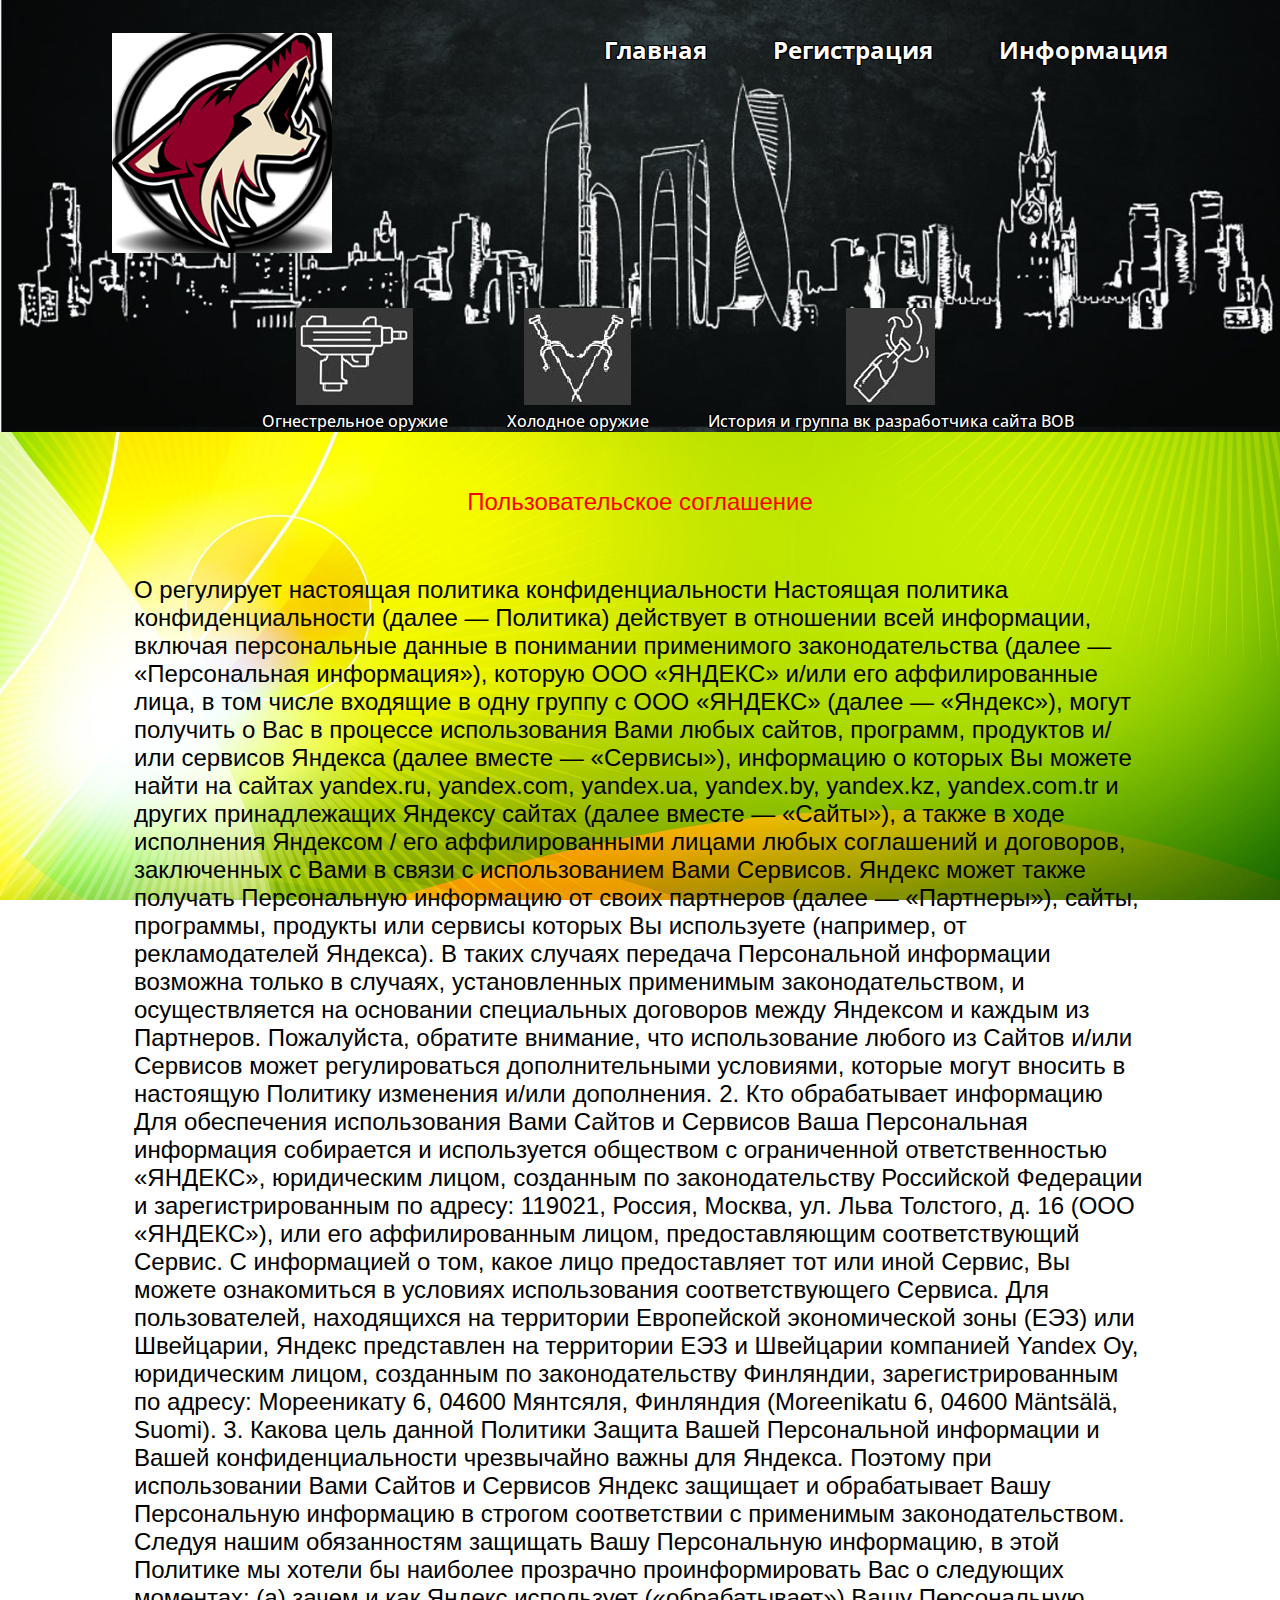
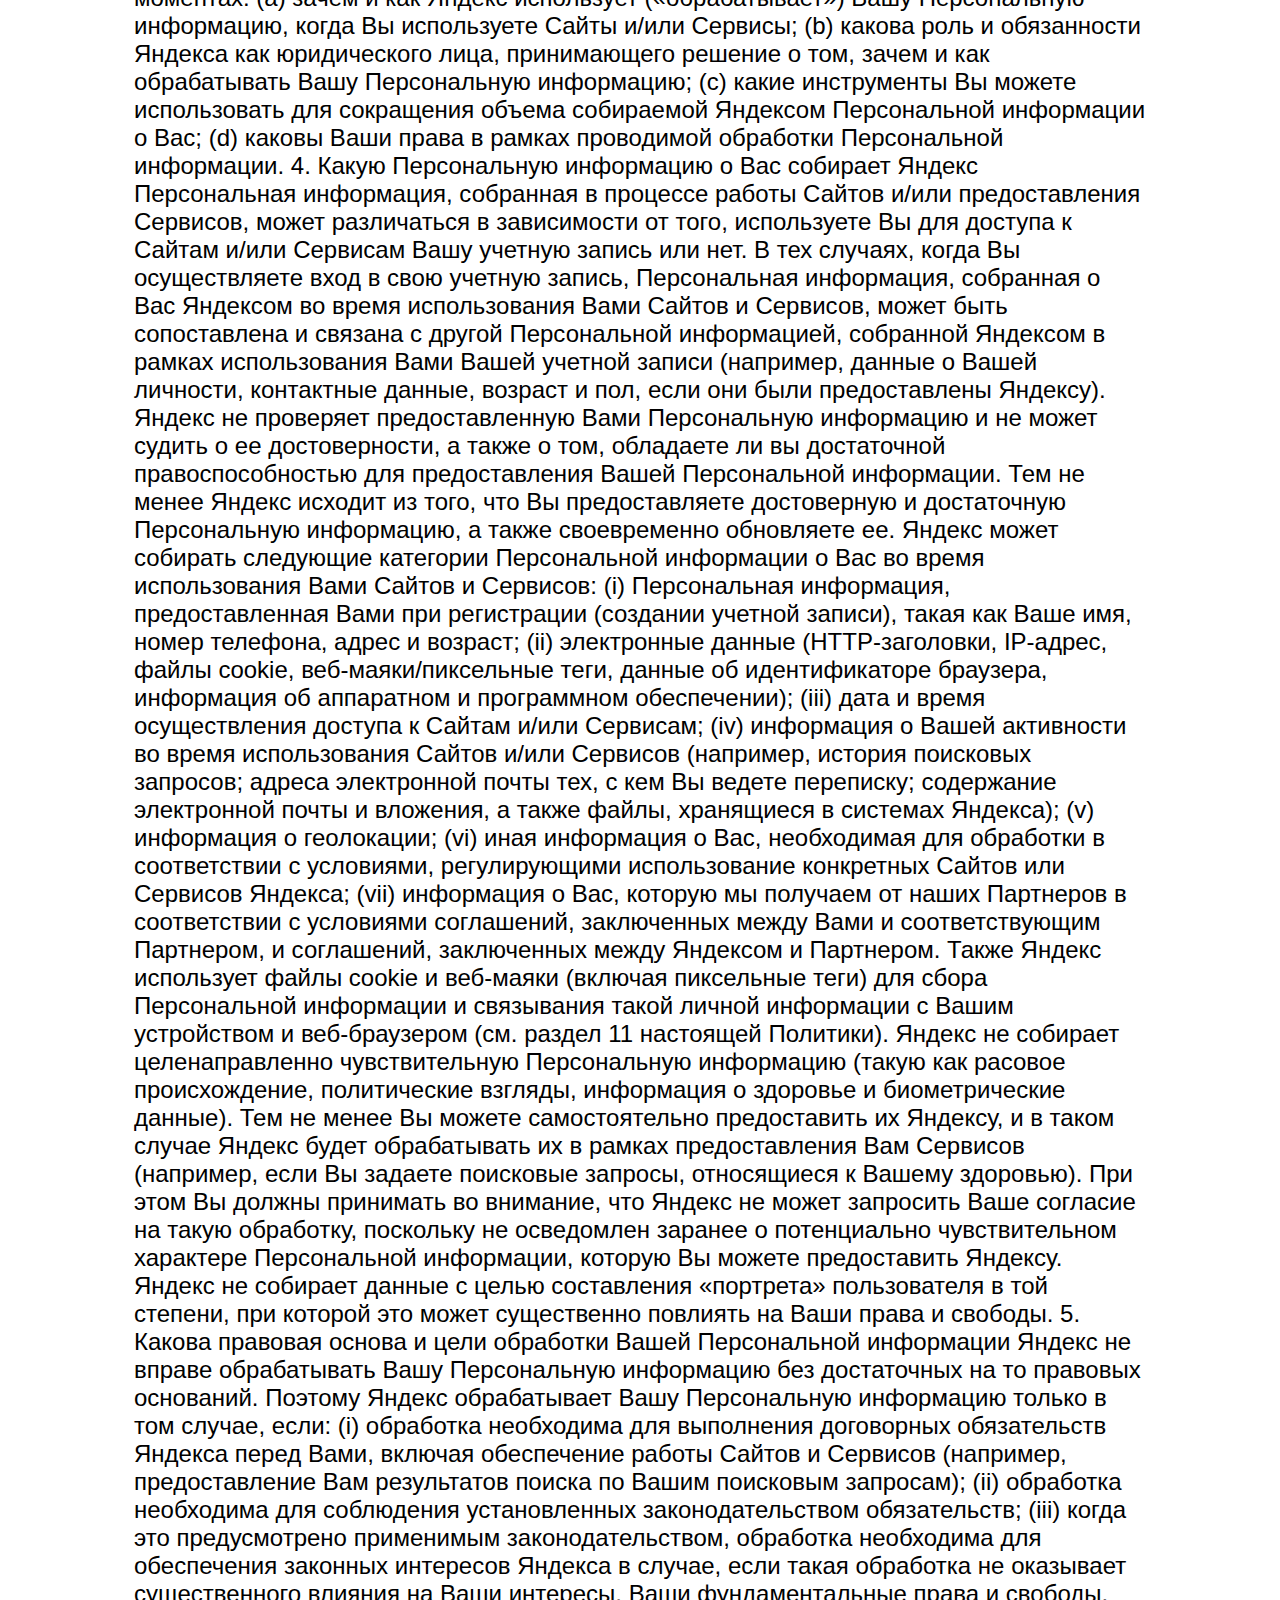
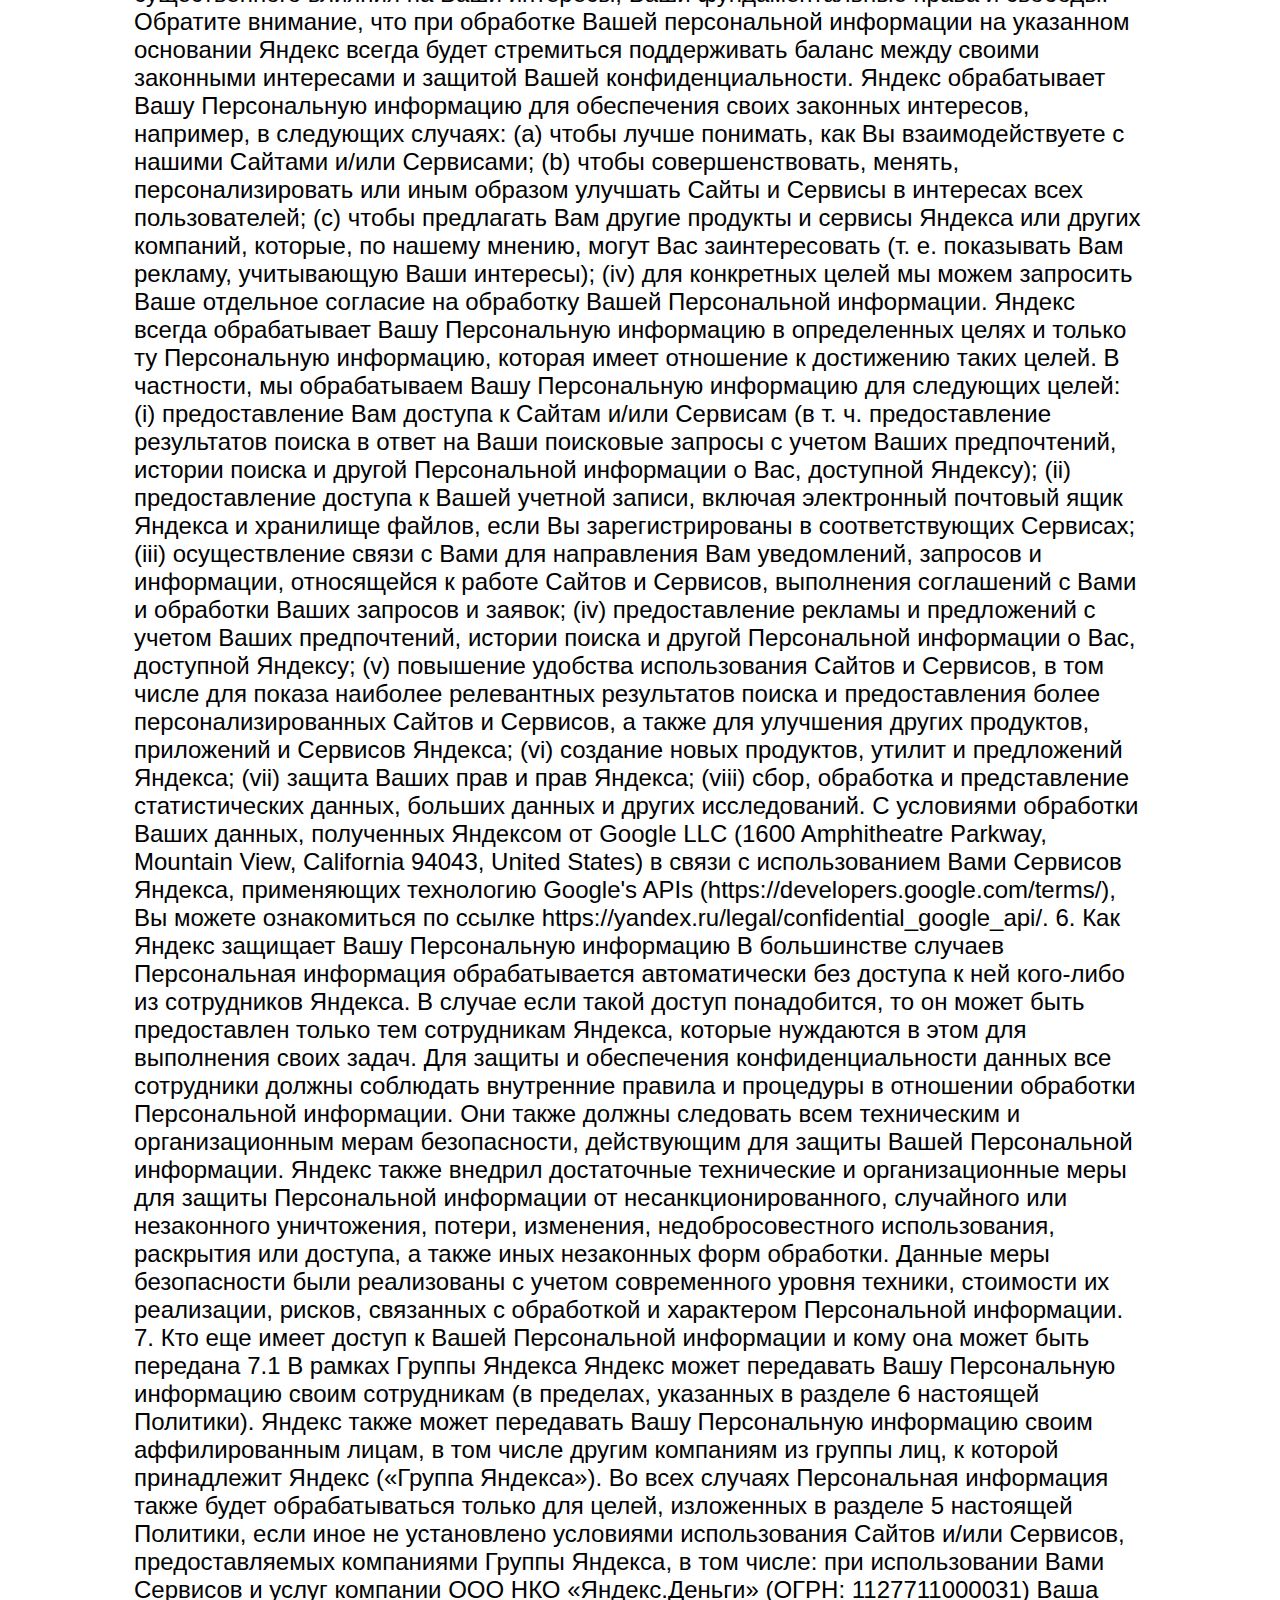
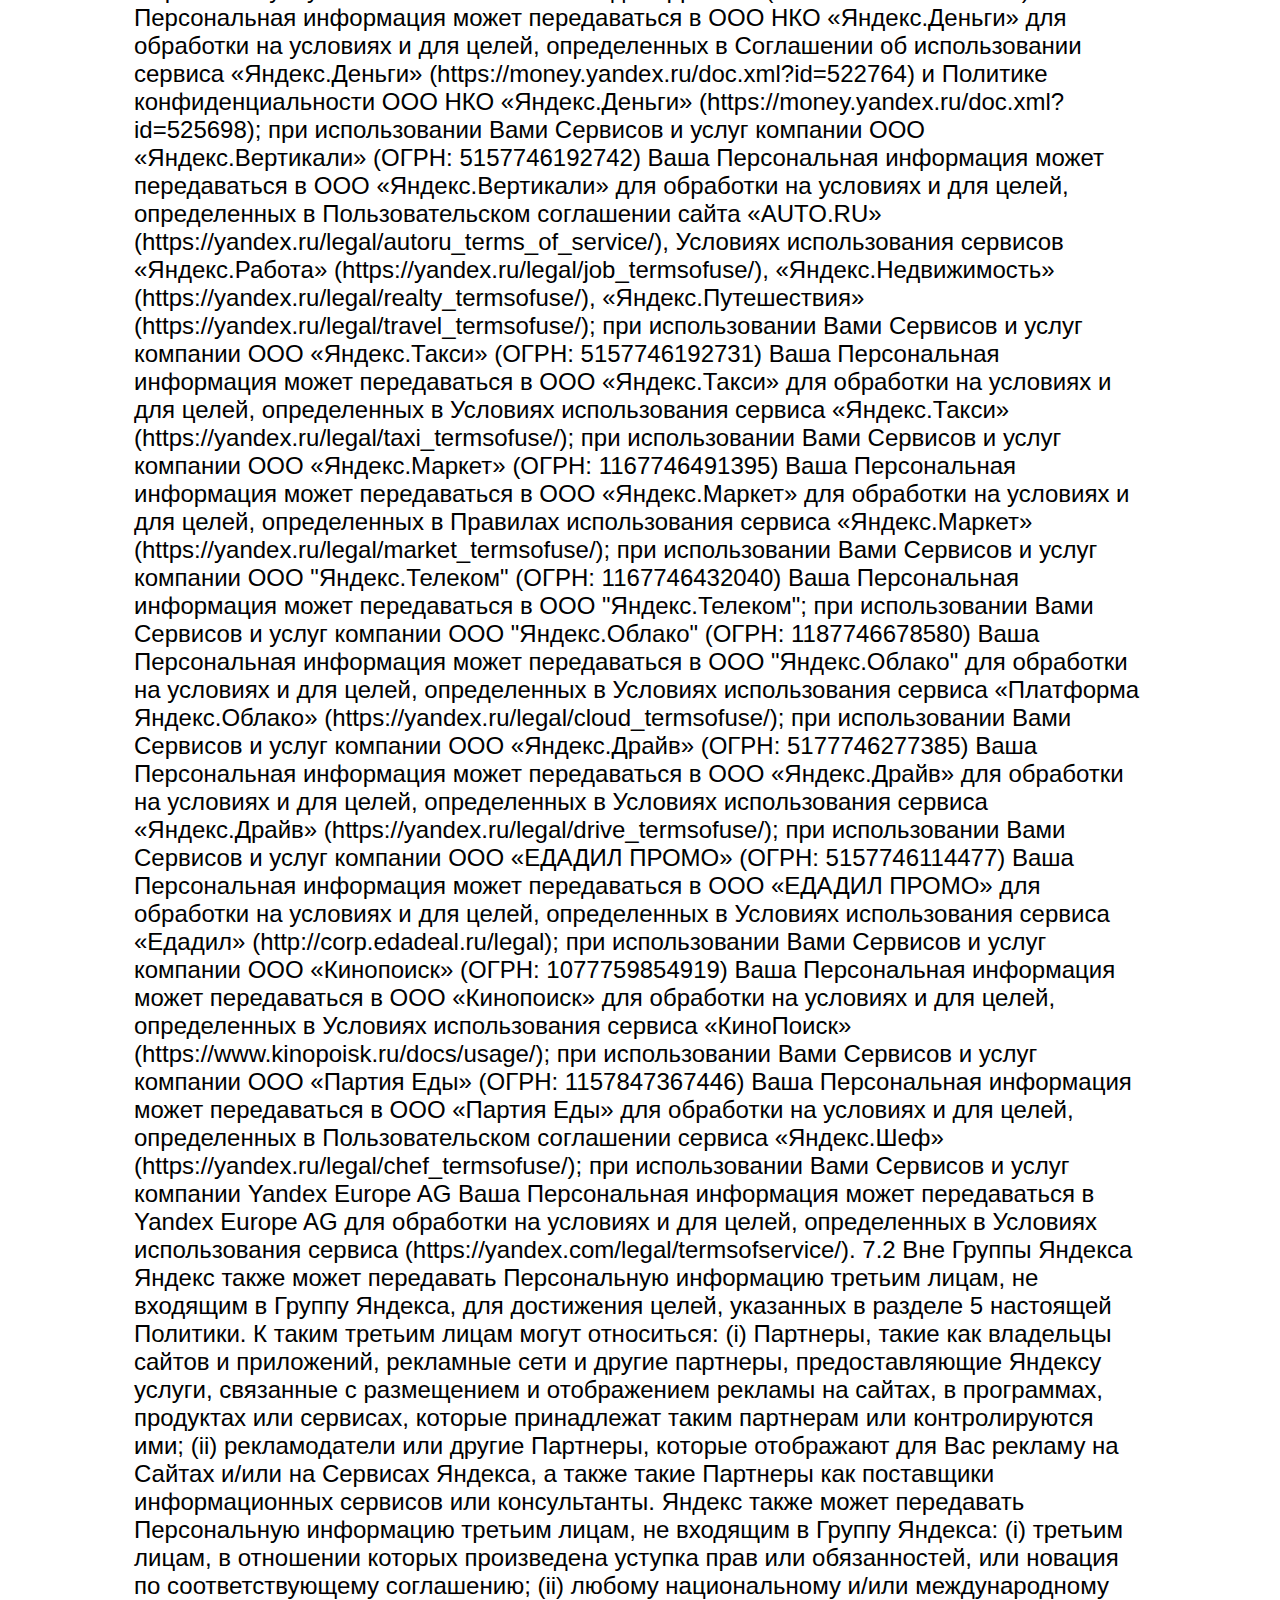
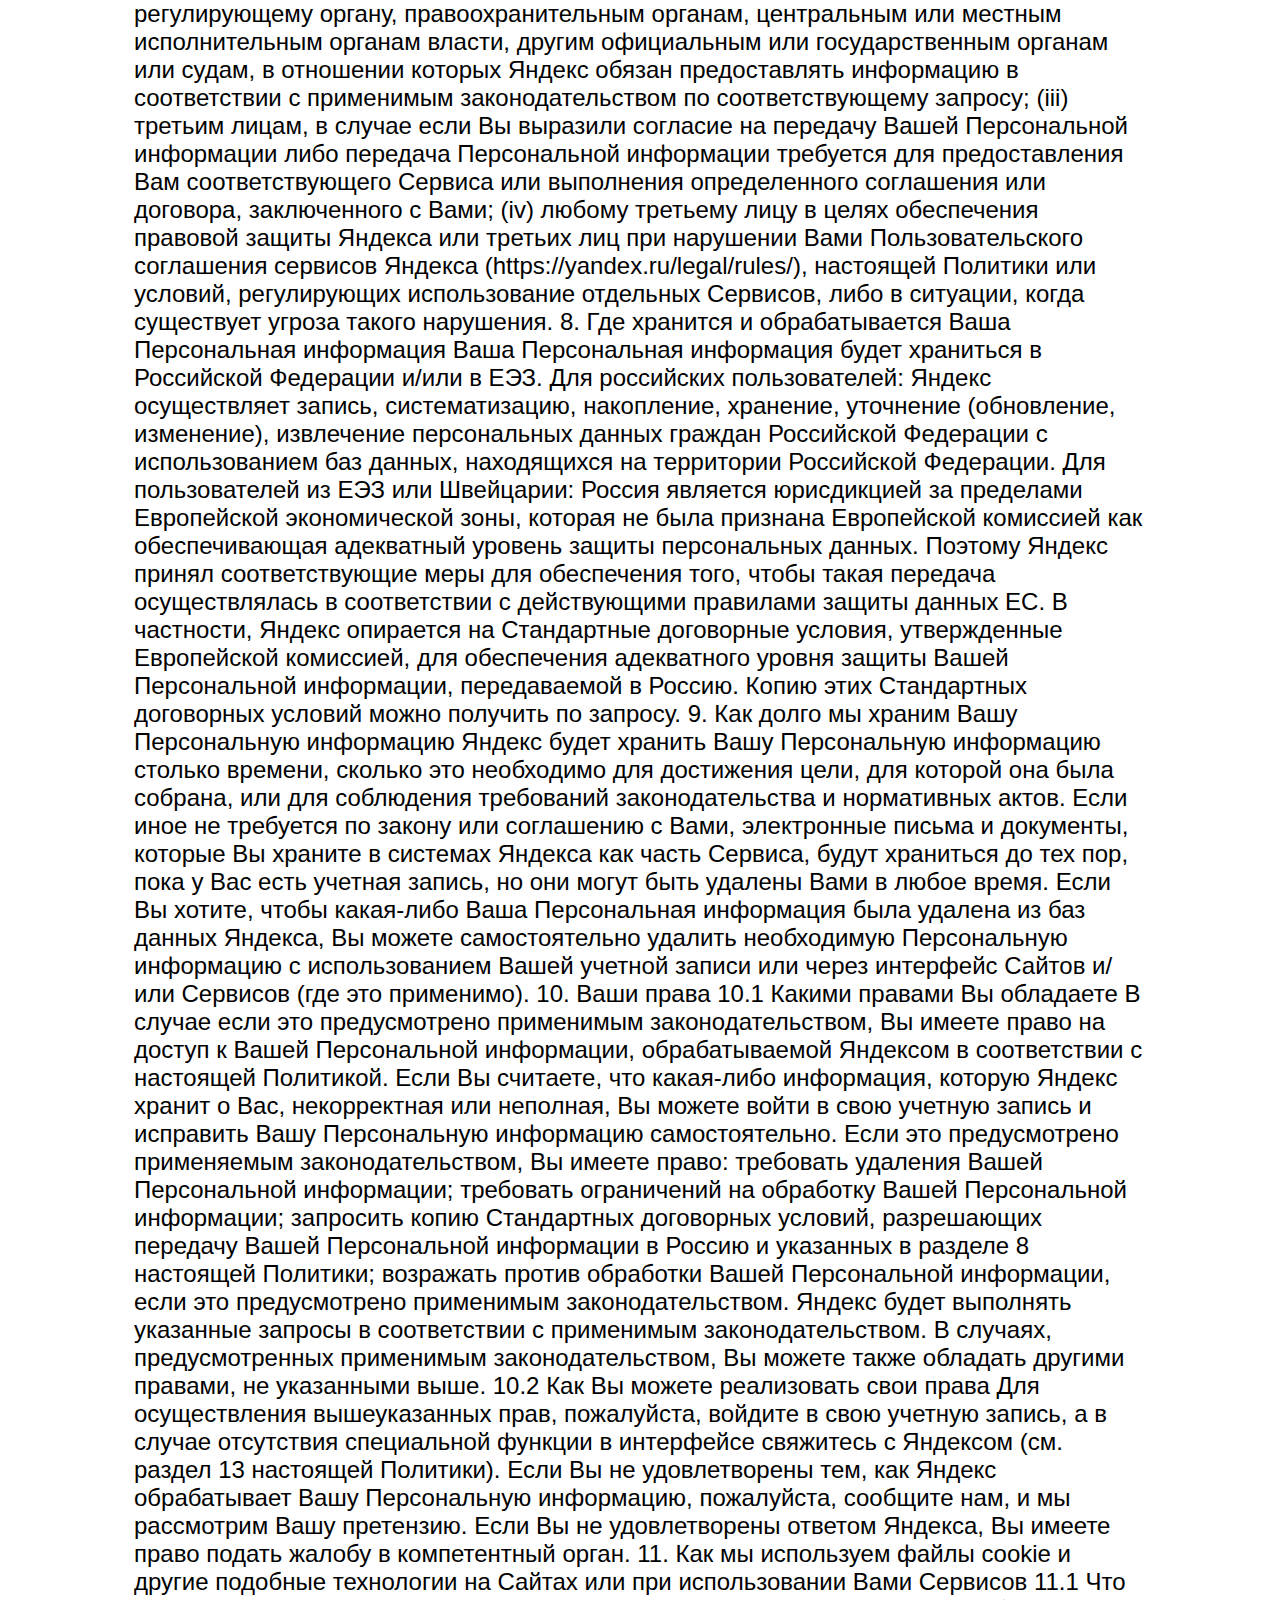
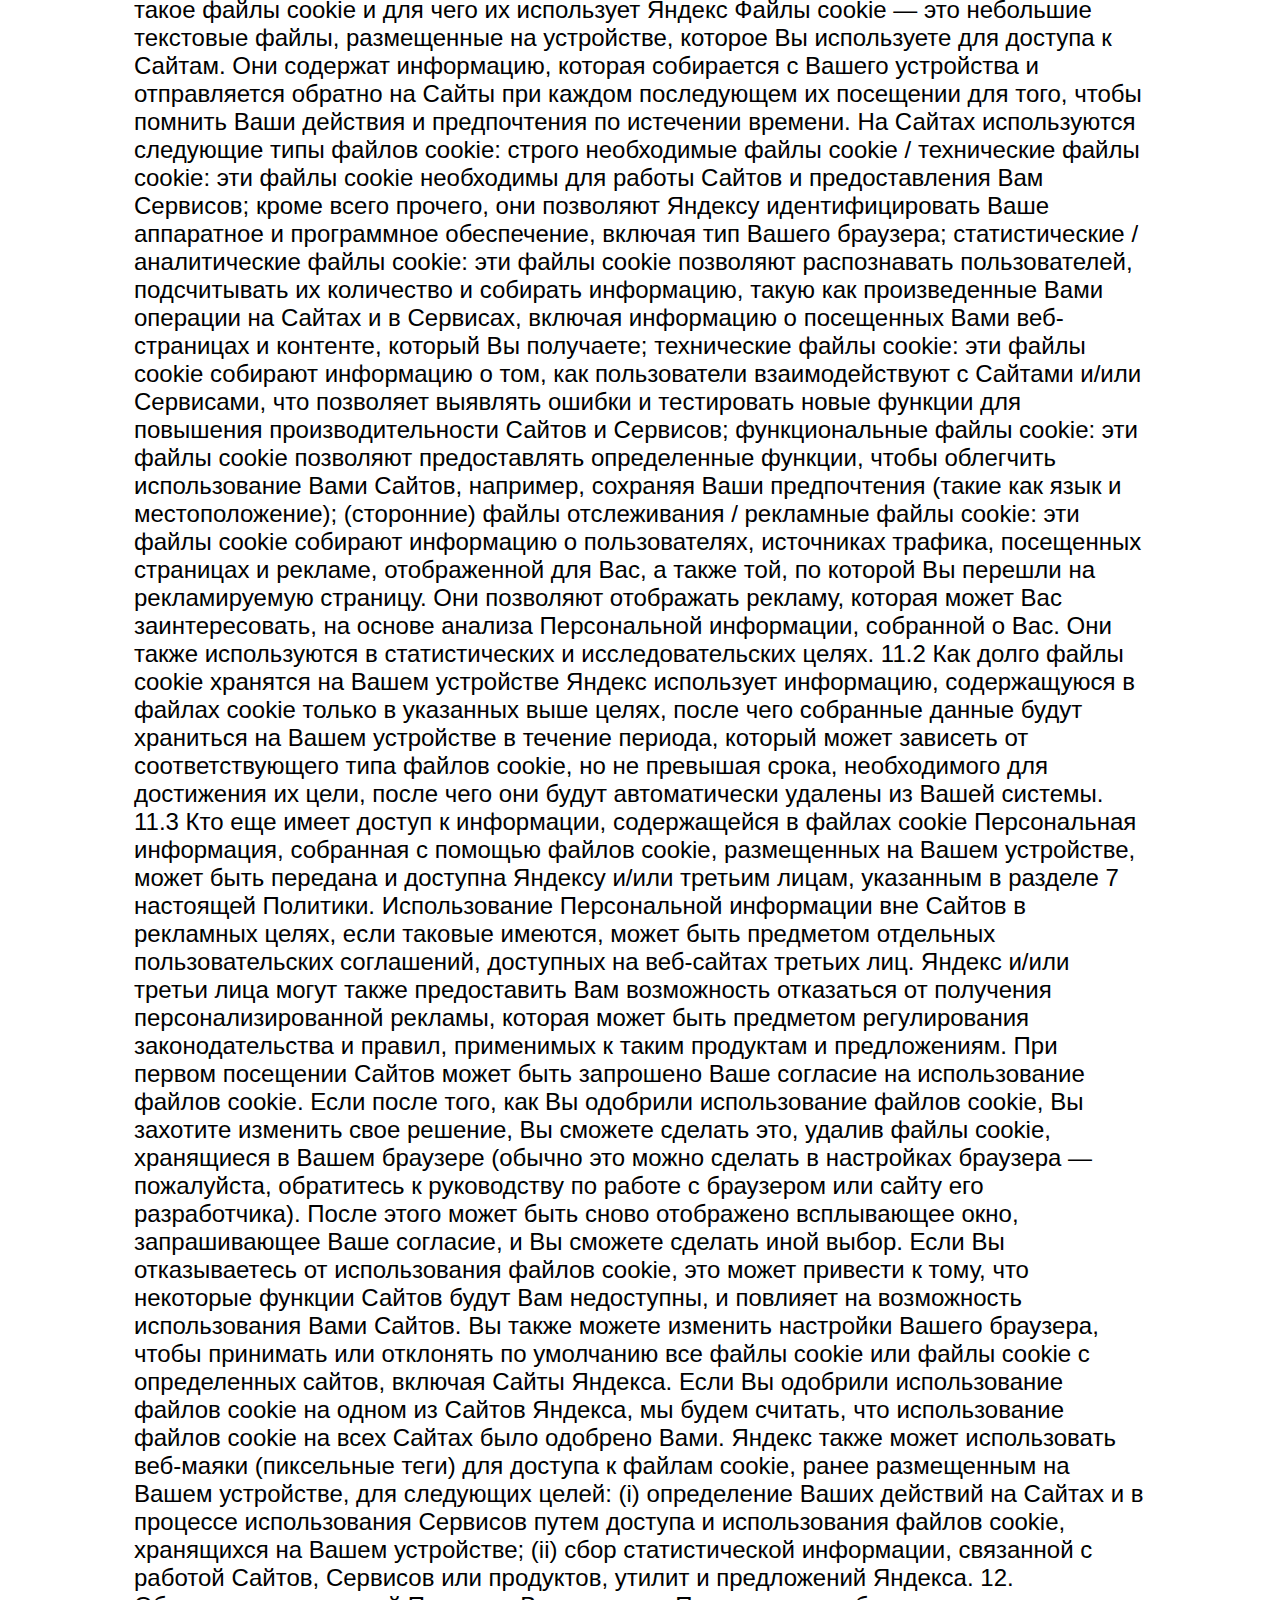
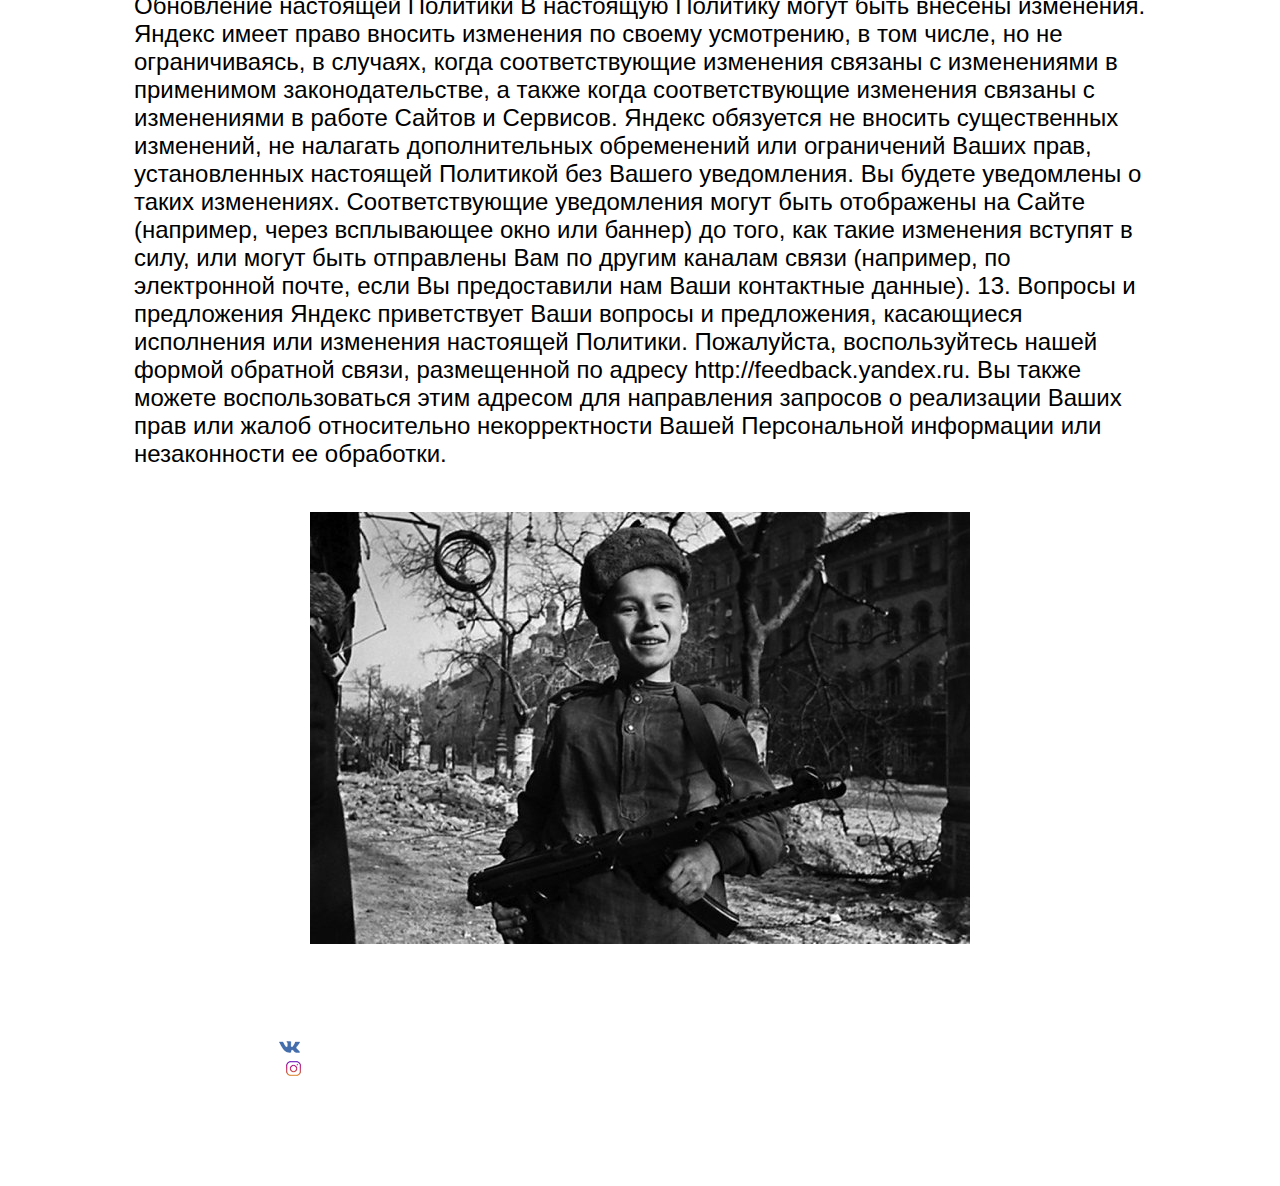
<file: polz.html>
<!DOCTYPE html>
<html lang="ru"> 
	<head>
		<meta charset="utf-8">
		<meta name="viewport" content="width=device-width, initial-scale=1.0">
		<link rel="stylesheet" href="../css/reset.css" type="text/css"/>
		<link rel="stylesheet" href="../css/polz.css" type="text/css"/>
		<title>Пользовательское соглашение</title>
	</head>
	<style>
	body{
	background: url(BestHDWallpapersPack531_117.jpg) no-repeat center center fixed;

	background-size:cover;
	}
	</style>

	<!-- Начало шапки сайта -->
		<body>
		<div class="headd">
			<div class="clearfix">
			<img class="logo" src="1489642120_pztzbkq.png" alt="">
			<div class="desktop">
			<nav class="navbar1">
			<a href="../index.html">Главная</a>
			<a href="register.html">Регистрация</a>
			<a href="faq.html">Информация</a>
			</nav>
			</div>
			<nav class="mobile">
			  <input class="nav__check" type="checkbox" id="showmenu">
			  <label class="nav__showmenu" for="showmenu">&#9776;</label>
			  <label class="nav__back" for="showmenu"></label>
			  <ul class="menu">
				<li><a class="menu__item" href="../index.html">Главная</a></li>
				<li>
				  <a class="menu__item" href="#">Оружие Второй Мировой войны</a>
				  <input class="menu__check" type="checkbox" id="menu2">
				  <label class="menu__showsub" for="menu2">&#9660;</label>
				  <ul class="menu__submenu">
					<li><a class="menu__item" href="page1.html">Огнестрельное оружие</a></li>
					<li><a class="menu__item" href="page2.html">Холодное оружие</a></li>
				  </ul>
				</li>
				<li><a class="menu__item" href="register.html">Регистрация</a></li>
				<li><a class="menu__item" href="faq.html">Информация</a></li>
			  </ul>
			</nav>
			<ul class="tabs"> 
				<li><a class="tab1" href="page1.html"><img src="15-weapon-icons-igres-leandro.jpg" alt=""><br> Огнестрельное оружие</a></li>
				<li><a class="tab2" href="page2.html"><img src="15-weapon-icons-igres-leandro — копия.jpg" alt=""><br>Холодное оружие</a></li>
				<li><a class="tab3" href="https://vk.com/nil.adm1rari" target="_blank"><img src="15-weapon-icons-igres-leandro — копия (2).jpg" alt=""><br>История и группа вк разработчика сайта ВОВ</a></li>
			</ul>
			</div>
	</div>
	<!-- Конец шапки сайта -->	
		<section class="clearfix">
		<br>
		<br>
		<p><font size="5" color="red" face="Arial">	<h1>Пользовательское соглашение</h1></font></p>
		<div class="textblock">
		<p><font size="5" color="black" face="Arial">
<p>О регулирует настоящая политика конфиденциальности
Настоящая политика конфиденциальности (далее — Политика) действует в отношении всей информации, включая персональные данные в понимании применимого законодательства (далее — «Персональная информация»), которую ООО «ЯНДЕКС» и/или его аффилированные лица, в том числе входящие в одну группу с ООО «ЯНДЕКС» (далее — «Яндекс»), могут получить о Вас в процессе использования Вами любых сайтов, программ, продуктов и/или сервисов Яндекса (далее вместе — «Сервисы»), информацию о которых Вы можете найти на сайтах yandex.ru, yandex.com, yandex.ua, yandex.by, yandex.kz, yandex.com.tr и других принадлежащих Яндексу сайтах (далее вместе — «Сайты»), а также в ходе исполнения Яндексом / его аффилированными лицами любых соглашений и договоров, заключенных с Вами в связи с использованием Вами Сервисов. Яндекс может также получать Персональную информацию от своих партнеров (далее — «Партнеры»), сайты, программы, продукты или сервисы которых Вы используете (например, от рекламодателей Яндекса). В таких случаях передача Персональной информации возможна только в случаях, установленных применимым законодательством, и осуществляется на основании специальных договоров между Яндексом и каждым из Партнеров. Пожалуйста, обратите внимание, что использование любого из Сайтов и/или Сервисов может регулироваться дополнительными условиями, которые могут вносить в настоящую Политику изменения и/или дополнения.

2. Кто обрабатывает информацию
Для обеспечения использования Вами Сайтов и Сервисов Ваша Персональная информация собирается и используется обществом с ограниченной ответственностью «ЯНДЕКС», юридическим лицом, созданным по законодательству Российской Федерации и зарегистрированным по адресу: 119021, Россия, Москва, ул. Льва Толстого, д. 16 (ООО «ЯНДЕКС»), или его аффилированным лицом, предоставляющим соответствующий Сервис. С информацией о том, какое лицо предоставляет тот или иной Сервис, Вы можете ознакомиться в условиях использования соответствующего Сервиса.

Для пользователей, находящихся на территории Европейской экономической зоны (ЕЭЗ) или Швейцарии, Яндекс представлен на территории ЕЭЗ и Швейцарии компанией Yandex Oy, юридическим лицом, созданным по законодательству Финляндии, зарегистрированным по адресу: Морееникату 6, 04600 Мянтсяля, Финляндия (Moreenikatu 6, 04600 Mäntsälä, Suomi).

3. Какова цель данной Политики
Защита Вашей Персональной информации и Вашей конфиденциальности чрезвычайно важны для Яндекса. Поэтому при использовании Вами Сайтов и Сервисов Яндекс защищает и обрабатывает Вашу Персональную информацию в строгом соответствии с применимым законодательством.

Следуя нашим обязанностям защищать Вашу Персональную информацию, в этой Политике мы хотели бы наиболее прозрачно проинформировать Вас о следующих моментах:

(a) зачем и как Яндекс использует («обрабатывает») Вашу Персональную информацию, когда Вы используете Сайты и/или Сервисы;

(b) какова роль и обязанности Яндекса как юридического лица, принимающего решение о том, зачем и как обрабатывать Вашу Персональную информацию;

(c) какие инструменты Вы можете использовать для сокращения объема собираемой Яндексом Персональной информации о Вас;

(d) каковы Ваши права в рамках проводимой обработки Персональной информации.

4. Какую Персональную информацию о Вас собирает Яндекс
Персональная информация, собранная в процессе работы Сайтов и/или предоставления Сервисов, может различаться в зависимости от того, используете Вы для доступа к Сайтам и/или Сервисам Вашу учетную запись или нет. В тех случаях, когда Вы осуществляете вход в свою учетную запись, Персональная информация, собранная о Вас Яндексом во время использования Вами Сайтов и Сервисов, может быть сопоставлена и связана с другой Персональной информацией, собранной Яндексом в рамках использования Вами Вашей учетной записи (например, данные о Вашей личности, контактные данные, возраст и пол, если они были предоставлены Яндексу). Яндекс не проверяет предоставленную Вами Персональную информацию и не может судить о ее достоверности, а также о том, обладаете ли вы достаточной правоспособностью для предоставления Вашей Персональной информации. Тем не менее Яндекс исходит из того, что Вы предоставляете достоверную и достаточную Персональную информацию, а также своевременно обновляете ее.

Яндекс может собирать следующие категории Персональной информации о Вас во время использования Вами Сайтов и Сервисов:

(i) Персональная информация, предоставленная Вами при регистрации (создании учетной записи), такая как Ваше имя, номер телефона, адрес и возраст;

(ii) электронные данные (HTTP-заголовки, IP-адрес, файлы cookie, веб-маяки/пиксельные теги, данные об идентификаторе браузера, информация об аппаратном и программном обеспечении);

(iii) дата и время осуществления доступа к Сайтам и/или Сервисам;

(iv) информация о Вашей активности во время использования Сайтов и/или Сервисов (например, история поисковых запросов; адреса электронной почты тех, с кем Вы ведете переписку; содержание электронной почты и вложения, а также файлы, хранящиеся в системах Яндекса);

(v) информация о геолокации;

(vi) иная информация о Вас, необходимая для обработки в соответствии с условиями, регулирующими использование конкретных Сайтов или Сервисов Яндекса;

(vii) информация о Вас, которую мы получаем от наших Партнеров в соответствии с условиями соглашений, заключенных между Вами и соответствующим Партнером, и соглашений, заключенных между Яндексом и Партнером.

Также Яндекс использует файлы cookie и веб-маяки (включая пиксельные теги) для сбора Персональной информации и связывания такой личной информации с Вашим устройством и веб-браузером (см. раздел 11 настоящей Политики).

Яндекс не собирает целенаправленно чувствительную Персональную информацию (такую как расовое происхождение, политические взгляды, информация о здоровье и биометрические данные). Тем не менее Вы можете самостоятельно предоставить их Яндексу, и в таком случае Яндекс будет обрабатывать их в рамках предоставления Вам Сервисов (например, если Вы задаете поисковые запросы, относящиеся к Вашему здоровью). При этом Вы должны принимать во внимание, что Яндекс не может запросить Ваше согласие на такую обработку, поскольку не осведомлен заранее о потенциально чувствительном характере Персональной информации, которую Вы можете предоставить Яндексу.

Яндекс не собирает данные с целью составления «портрета» пользователя в той степени, при которой это может существенно повлиять на Ваши права и свободы.

5. Какова правовая основа и цели обработки Вашей Персональной информации
Яндекс не вправе обрабатывать Вашу Персональную информацию без достаточных на то правовых оснований. Поэтому Яндекс обрабатывает Вашу Персональную информацию только в том случае, если:

(i) обработка необходима для выполнения договорных обязательств Яндекса перед Вами, включая обеспечение работы Сайтов и Сервисов (например, предоставление Вам результатов поиска по Вашим поисковым запросам);

(ii) обработка необходима для соблюдения установленных законодательством обязательств;

(iii) когда это предусмотрено применимым законодательством, обработка необходима для обеспечения законных интересов Яндекса в случае, если такая обработка не оказывает существенного влияния на Ваши интересы, Ваши фундаментальные права и свободы. Обратите внимание, что при обработке Вашей персональной информации на указанном основании Яндекс всегда будет стремиться поддерживать баланс между своими законными интересами и защитой Вашей конфиденциальности.

Яндекс обрабатывает Вашу Персональную информацию для обеспечения своих законных интересов, например, в следующих случаях:

(a) чтобы лучше понимать, как Вы взаимодействуете с нашими Сайтами и/или Сервисами;

(b) чтобы совершенствовать, менять, персонализировать или иным образом улучшать Сайты и Сервисы в интересах всех пользователей;

(c) чтобы предлагать Вам другие продукты и сервисы Яндекса или других компаний, которые, по нашему мнению, могут Вас заинтересовать (т. е. показывать Вам рекламу, учитывающую Ваши интересы);

(iv) для конкретных целей мы можем запросить Ваше отдельное согласие на обработку Вашей Персональной информации.

Яндекс всегда обрабатывает Вашу Персональную информацию в определенных целях и только ту Персональную информацию, которая имеет отношение к достижению таких целей. В частности, мы обрабатываем Вашу Персональную информацию для следующих целей:

(i) предоставление Вам доступа к Сайтам и/или Сервисам (в т. ч. предоставление результатов поиска в ответ на Ваши поисковые запросы с учетом Ваших предпочтений, истории поиска и другой Персональной информации о Вас, доступной Яндексу);

(ii) предоставление доступа к Вашей учетной записи, включая электронный почтовый ящик Яндекса и хранилище файлов, если Вы зарегистрированы в соответствующих Сервисах;

(iii) осуществление связи с Вами для направления Вам уведомлений, запросов и информации, относящейся к работе Сайтов и Сервисов, выполнения соглашений с Вами и обработки Ваших запросов и заявок;

(iv) предоставление рекламы и предложений с учетом Ваших предпочтений, истории поиска и другой Персональной информации о Вас, доступной Яндексу;

(v) повышение удобства использования Сайтов и Сервисов, в том числе для показа наиболее релевантных результатов поиска и предоставления более персонализированных Сайтов и Сервисов, а также для улучшения других продуктов, приложений и Сервисов Яндекса;

(vi) создание новых продуктов, утилит и предложений Яндекса;

(vii) защита Ваших прав и прав Яндекса;

(viii) сбор, обработка и представление статистических данных, больших данных и других исследований.

С условиями обработки Ваших данных, полученных Яндексом от Google LLC (1600 Amphitheatre Parkway, Mountain View, California 94043, United States) в связи с использованием Вами Сервисов Яндекса, применяющих технологию Google's APIs (https://developers.google.com/terms/), Вы можете ознакомиться по ссылке https://yandex.ru/legal/confidential_google_api/.

6. Как Яндекс защищает Вашу Персональную информацию
В большинстве случаев Персональная информация обрабатывается автоматически без доступа к ней кого-либо из сотрудников Яндекса. В случае если такой доступ понадобится, то он может быть предоставлен только тем сотрудникам Яндекса, которые нуждаются в этом для выполнения своих задач. Для защиты и обеспечения конфиденциальности данных все сотрудники должны соблюдать внутренние правила и процедуры в отношении обработки Персональной информации. Они также должны следовать всем техническим и организационным мерам безопасности, действующим для защиты Вашей Персональной информации.

Яндекс также внедрил достаточные технические и организационные меры для защиты Персональной информации от несанкционированного, случайного или незаконного уничтожения, потери, изменения, недобросовестного использования, раскрытия или доступа, а также иных незаконных форм обработки. Данные меры безопасности были реализованы с учетом современного уровня техники, стоимости их реализации, рисков, связанных с обработкой и характером Персональной информации.

7. Кто еще имеет доступ к Вашей Персональной информации и кому она может быть передана
7.1 В рамках Группы Яндекса

Яндекс может передавать Вашу Персональную информацию своим сотрудникам (в пределах, указанных в разделе 6 настоящей Политики). Яндекс также может передавать Вашу Персональную информацию своим аффилированным лицам, в том числе другим компаниям из группы лиц, к которой принадлежит Яндекс («Группа Яндекса»). Во всех случаях Персональная информация также будет обрабатываться только для целей, изложенных в разделе 5 настоящей Политики, если иное не установлено условиями использования Сайтов и/или Сервисов, предоставляемых компаниями Группы Яндекса, в том числе:

при использовании Вами Сервисов и услуг компании ООО НКО «Яндекс.Деньги» (ОГРН: 1127711000031) Ваша Персональная информация может передаваться в ООО НКО «Яндекс.Деньги» для обработки на условиях и для целей, определенных в Соглашении об использовании сервиса «Яндекс.Деньги» (https://money.yandex.ru/doc.xml?id=522764) и Политике конфиденциальности ООО НКО «Яндекс.Деньги» (https://money.yandex.ru/doc.xml?id=525698);

при использовании Вами Сервисов и услуг компании ООО «Яндекс.Вертикали» (ОГРН: 5157746192742) Ваша Персональная информация может передаваться в ООО «Яндекс.Вертикали» для обработки на условиях и для целей, определенных в Пользовательском соглашении сайта «AUTO.RU» (https://yandex.ru/legal/autoru_terms_of_service/), Условиях использования сервисов «Яндекс.Работа» (https://yandex.ru/legal/job_termsofuse/), «Яндекс.Недвижимость» (https://yandex.ru/legal/realty_termsofuse/), «Яндекс.Путешествия» (https://yandex.ru/legal/travel_termsofuse/);

при использовании Вами Сервисов и услуг компании ООО «Яндекс.Такси» (ОГРН: 5157746192731) Ваша Персональная информация может передаваться в ООО «Яндекс.Такси» для обработки на условиях и для целей, определенных в Условиях использования сервиса «Яндекс.Такси» (https://yandex.ru/legal/taxi_termsofuse/);

при использовании Вами Сервисов и услуг компании ООО «Яндекс.Маркет» (ОГРН: 1167746491395) Ваша Персональная информация может передаваться в ООО «Яндекс.Маркет» для обработки на условиях и для целей, определенных в Правилах использования сервиса «Яндекс.Маркет» (https://yandex.ru/legal/market_termsofuse/);

при использовании Вами Сервисов и услуг компании ООО "Яндекс.Телеком" (ОГРН: 1167746432040) Ваша Персональная информация может передаваться в ООО "Яндекс.Телеком";

при использовании Вами Сервисов и услуг компании ООО "Яндекс.Облако" (ОГРН: 1187746678580) Ваша Персональная информация может передаваться в ООО "Яндекс.Облако" для обработки на условиях и для целей, определенных в Условиях использования сервиса «Платформа Яндекс.Облако» (https://yandex.ru/legal/cloud_termsofuse/);

при использовании Вами Сервисов и услуг компании ООО «Яндекс.Драйв» (ОГРН: 5177746277385) Ваша Персональная информация может передаваться в ООО «Яндекс.Драйв» для обработки на условиях и для целей, определенных в Условиях использования сервиса «Яндекс.Драйв» (https://yandex.ru/legal/drive_termsofuse/);

при использовании Вами Сервисов и услуг компании ООО «ЕДАДИЛ ПРОМО» (ОГРН: 5157746114477) Ваша Персональная информация может передаваться в ООО «ЕДАДИЛ ПРОМО» для обработки на условиях и для целей, определенных в Условиях использования сервиса «Едадил» (http://corp.edadeal.ru/legal);

при использовании Вами Сервисов и услуг компании ООО «Кинопоиск» (ОГРН: 1077759854919) Ваша Персональная информация может передаваться в ООО «Кинопоиск» для обработки на условиях и для целей, определенных в Условиях использования сервиса «КиноПоиск» (https://www.kinopoisk.ru/docs/usage/);

при использовании Вами Сервисов и услуг компании ООО «Партия Еды» (ОГРН: 1157847367446) Ваша Персональная информация может передаваться в ООО «Партия Еды» для обработки на условиях и для целей, определенных в Пользовательском соглашении сервиса «Яндекс.Шеф» (https://yandex.ru/legal/chef_termsofuse/);

при использовании Вами Сервисов и услуг компании Yandex Europe AG Ваша Персональная информация может передаваться в Yandex Europe AG для обработки на условиях и для целей, определенных в Условиях использования сервиса (https://yandex.com/legal/termsofservice/).

7.2 Вне Группы Яндекса

Яндекс также может передавать Персональную информацию третьим лицам, не входящим в Группу Яндекса, для достижения целей, указанных в разделе 5 настоящей Политики. К таким третьим лицам могут относиться:

(i) Партнеры, такие как владельцы сайтов и приложений, рекламные сети и другие партнеры, предоставляющие Яндексу услуги, связанные с размещением и отображением рекламы на сайтах, в программах, продуктах или сервисах, которые принадлежат таким партнерам или контролируются ими;

(ii) рекламодатели или другие Партнеры, которые отображают для Вас рекламу на Сайтах и/или на Сервисах Яндекса, а также такие Партнеры как поставщики информационных сервисов или консультанты.

Яндекс также может передавать Персональную информацию третьим лицам, не входящим в Группу Яндекса:

(i) третьим лицам, в отношении которых произведена уступка прав или обязанностей, или новация по соответствующему соглашению;

(ii) любому национальному и/или международному регулирующему органу, правоохранительным органам, центральным или местным исполнительным органам власти, другим официальным или государственным органам или судам, в отношении которых Яндекс обязан предоставлять информацию в соответствии с применимым законодательством по соответствующему запросу;

(iii) третьим лицам, в случае если Вы выразили согласие на передачу Вашей Персональной информации либо передача Персональной информации требуется для предоставления Вам соответствующего Сервиса или выполнения определенного соглашения или договора, заключенного с Вами;

(iv) любому третьему лицу в целях обеспечения правовой защиты Яндекса или третьих лиц при нарушении Вами Пользовательского соглашения сервисов Яндекса (https://yandex.ru/legal/rules/), настоящей Политики или условий, регулирующих использование отдельных Сервисов, либо в ситуации, когда существует угроза такого нарушения.

8. Где хранится и обрабатывается Ваша Персональная информация
Ваша Персональная информация будет храниться в Российской Федерации и/или в ЕЭЗ.

Для российских пользователей: Яндекс осуществляет запись, систематизацию, накопление, хранение, уточнение (обновление, изменение), извлечение персональных данных граждан Российской Федерации с использованием баз данных, находящихся на территории Российской Федерации.

Для пользователей из ЕЭЗ или Швейцарии: Россия является юрисдикцией за пределами Европейской экономической зоны, которая не была признана Европейской комиссией как обеспечивающая адекватный уровень защиты персональных данных. Поэтому Яндекс принял соответствующие меры для обеспечения того, чтобы такая передача осуществлялась в соответствии с действующими правилами защиты данных ЕС.

В частности, Яндекс опирается на Стандартные договорные условия, утвержденные Европейской комиссией, для обеспечения адекватного уровня защиты Вашей Персональной информации, передаваемой в Россию. Копию этих Стандартных договорных условий можно получить по запросу.

9. Как долго мы храним Вашу Персональную информацию
Яндекс будет хранить Вашу Персональную информацию столько времени, сколько это необходимо для достижения цели, для которой она была собрана, или для соблюдения требований законодательства и нормативных актов.

Если иное не требуется по закону или соглашению с Вами, электронные письма и документы, которые Вы храните в системах Яндекса как часть Сервиса, будут храниться до тех пор, пока у Вас есть учетная запись, но они могут быть удалены Вами в любое время.

Если Вы хотите, чтобы какая-либо Ваша Персональная информация была удалена из баз данных Яндекса, Вы можете самостоятельно удалить необходимую Персональную информацию с использованием Вашей учетной записи или через интерфейс Сайтов и/или Сервисов (где это применимо).

10. Ваши права
10.1 Какими правами Вы обладаете

В случае если это предусмотрено применимым законодательством, Вы имеете право на доступ к Вашей Персональной информации, обрабатываемой Яндексом в соответствии с настоящей Политикой.

Если Вы считаете, что какая-либо информация, которую Яндекс хранит о Вас, некорректная или неполная, Вы можете войти в свою учетную запись и исправить Вашу Персональную информацию самостоятельно.

Если это предусмотрено применяемым законодательством, Вы имеете право:

требовать удаления Вашей Персональной информации;
требовать ограничений на обработку Вашей Персональной информации;
запросить копию Стандартных договорных условий, разрешающих передачу Вашей Персональной информации в Россию и указанных в разделе 8 настоящей Политики;
возражать против обработки Вашей Персональной информации, если это предусмотрено применимым законодательством.
Яндекс будет выполнять указанные запросы в соответствии с применимым законодательством.

В случаях, предусмотренных применимым законодательством, Вы можете также обладать другими правами, не указанными выше.

10.2 Как Вы можете реализовать свои права

Для осуществления вышеуказанных прав, пожалуйста, войдите в свою учетную запись, а в случае отсутствия специальной функции в интерфейсе свяжитесь с Яндексом (см. раздел 13 настоящей Политики).

Если Вы не удовлетворены тем, как Яндекс обрабатывает Вашу Персональную информацию, пожалуйста, сообщите нам, и мы рассмотрим Вашу претензию. Если Вы не удовлетворены ответом Яндекса, Вы имеете право подать жалобу в компетентный орган.

11. Как мы используем файлы cookie и другие подобные технологии на Сайтах или при использовании Вами Сервисов
11.1 Что такое файлы cookie и для чего их использует Яндекс

Файлы cookie — это небольшие текстовые файлы, размещенные на устройстве, которое Вы используете для доступа к Сайтам. Они содержат информацию, которая собирается с Вашего устройства и отправляется обратно на Сайты при каждом последующем их посещении для того, чтобы помнить Ваши действия и предпочтения по истечении времени.

На Сайтах используются следующие типы файлов cookie:

строго необходимые файлы cookie / технические файлы cookie: эти файлы cookie необходимы для работы Сайтов и предоставления Вам Сервисов; кроме всего прочего, они позволяют Яндексу идентифицировать Ваше аппаратное и программное обеспечение, включая тип Вашего браузера;
статистические / аналитические файлы cookie: эти файлы cookie позволяют распознавать пользователей, подсчитывать их количество и собирать информацию, такую как произведенные Вами операции на Сайтах и в Сервисах, включая информацию о посещенных Вами веб-страницах и контенте, который Вы получаете;
технические файлы cookie: эти файлы cookie собирают информацию о том, как пользователи взаимодействуют с Сайтами и/или Сервисами, что позволяет выявлять ошибки и тестировать новые функции для повышения производительности Сайтов и Сервисов;
функциональные файлы cookie: эти файлы cookie позволяют предоставлять определенные функции, чтобы облегчить использование Вами Сайтов, например, сохраняя Ваши предпочтения (такие как язык и местоположение);
(сторонние) файлы отслеживания / рекламные файлы cookie: эти файлы cookie собирают информацию о пользователях, источниках трафика, посещенных страницах и рекламе, отображенной для Вас, а также той, по которой Вы перешли на рекламируемую страницу. Они позволяют отображать рекламу, которая может Вас заинтересовать, на основе анализа Персональной информации, собранной о Вас. Они также используются в статистических и исследовательских целях.
11.2 Как долго файлы cookie хранятся на Вашем устройстве

Яндекс использует информацию, содержащуюся в файлах cookie только в указанных выше целях, после чего собранные данные будут храниться на Вашем устройстве в течение периода, который может зависеть от соответствующего типа файлов cookie, но не превышая срока, необходимого для достижения их цели, после чего они будут автоматически удалены из Вашей системы.

11.3 Кто еще имеет доступ к информации, содержащейся в файлах cookie

Персональная информация, собранная с помощью файлов cookie, размещенных на Вашем устройстве, может быть передана и доступна Яндексу и/или третьим лицам, указанным в разделе 7 настоящей Политики. Использование Персональной информации вне Сайтов в рекламных целях, если таковые имеются, может быть предметом отдельных пользовательских соглашений, доступных на веб-сайтах третьих лиц. Яндекс и/или третьи лица могут также предоставить Вам возможность отказаться от получения персонализированной рекламы, которая может быть предметом регулирования законодательства и правил, применимых к таким продуктам и предложениям.

При первом посещении Сайтов может быть запрошено Ваше согласие на использование файлов cookie. Если после того, как Вы одобрили использование файлов cookie, Вы захотите изменить свое решение, Вы сможете сделать это, удалив файлы cookie, хранящиеся в Вашем браузере (обычно это можно сделать в настройках браузера — пожалуйста, обратитесь к руководству по работе с браузером или сайту его разработчика). После этого может быть сново отображено всплывающее окно, запрашивающее Ваше согласие, и Вы сможете сделать иной выбор. Если Вы отказываетесь от использования файлов cookie, это может привести к тому, что некоторые функции Сайтов будут Вам недоступны, и повлияет на возможность использования Вами Cайтов. Вы также можете изменить настройки Вашего браузера, чтобы принимать или отклонять по умолчанию все файлы cookie или файлы cookie с определенных сайтов, включая Сайты Яндекса. Если Вы одобрили использование файлов cookie на одном из Сайтов Яндекса, мы будем считать, что использование файлов cookie на всех Cайтах было одобрено Вами.

Яндекс также может использовать веб-маяки (пиксельные теги) для доступа к файлам cookie, ранее размещенным на Вашем устройстве, для следующих целей:

(i) определение Ваших действий на Сайтах и в процессе использования Сервисов путем доступа и использования файлов cookie, хранящихся на Вашем устройстве;

(ii) сбор статистической информации, связанной с работой Сайтов, Сервисов или продуктов, утилит и предложений Яндекса.

12. Обновление настоящей Политики
В настоящую Политику могут быть внесены изменения. Яндекс имеет право вносить изменения по своему усмотрению, в том числе, но не ограничиваясь, в случаях, когда соответствующие изменения связаны с изменениями в применимом законодательстве, а также когда соответствующие изменения связаны с изменениями в работе Сайтов и Сервисов.

Яндекс обязуется не вносить существенных изменений, не налагать дополнительных обременений или ограничений Ваших прав, установленных настоящей Политикой без Вашего уведомления. Вы будете уведомлены о таких изменениях. Соответствующие уведомления могут быть отображены на Сайте (например, через всплывающее окно или баннер) до того, как такие изменения вступят в силу, или могут быть отправлены Вам по другим каналам связи (например, по электронной почте, если Вы предоставили нам Ваши контактные данные).

13. Вопросы и предложения
Яндекс приветствует Ваши вопросы и предложения, касающиеся исполнения или изменения настоящей Политики. Пожалуйста, воспользуйтесь нашей формой обратной связи, размещенной по адресу http://feedback.yandex.ru. Вы также можете воспользоваться этим адресом для направления запросов о реализации Ваших прав или жалоб относительно некорректности Вашей Персональной информации или незаконности ее обработки.
</p>
</font>
</p>
 	
<br>
<br>
		<img class="polza" src="syn-polka-s-avtomatom-a-i-sudaeva_15.jpg" alt="">
		</div>
		</section>
		<footer>
				<div class="clearfix">
					<div class="ftleft">
						<p class="about">Про нас</p>
						<p class="about1"><a href="https://vk.com/nil.adm1rari" target="_blank">Вконтакте<img class="vk" src="../image/vk.png" alt=""></a></p>
						<p class="about2"><a href="https://www.instagram.com" target="_blank">Инстаграм<img class="inst" src="../image/inst.png" alt=""></a></p>
					</div>
						<div class="ftcenter">
						<p class="about3"><a href="polit.html">Политика конфидециальности и оферта</a><br><a href="polz.html">Пользовательское соглашение</a><br><a href="contacs.html">Контакты</a></p>
					</div>
				</div>
			</footer>
</body>	
</html>
</file>
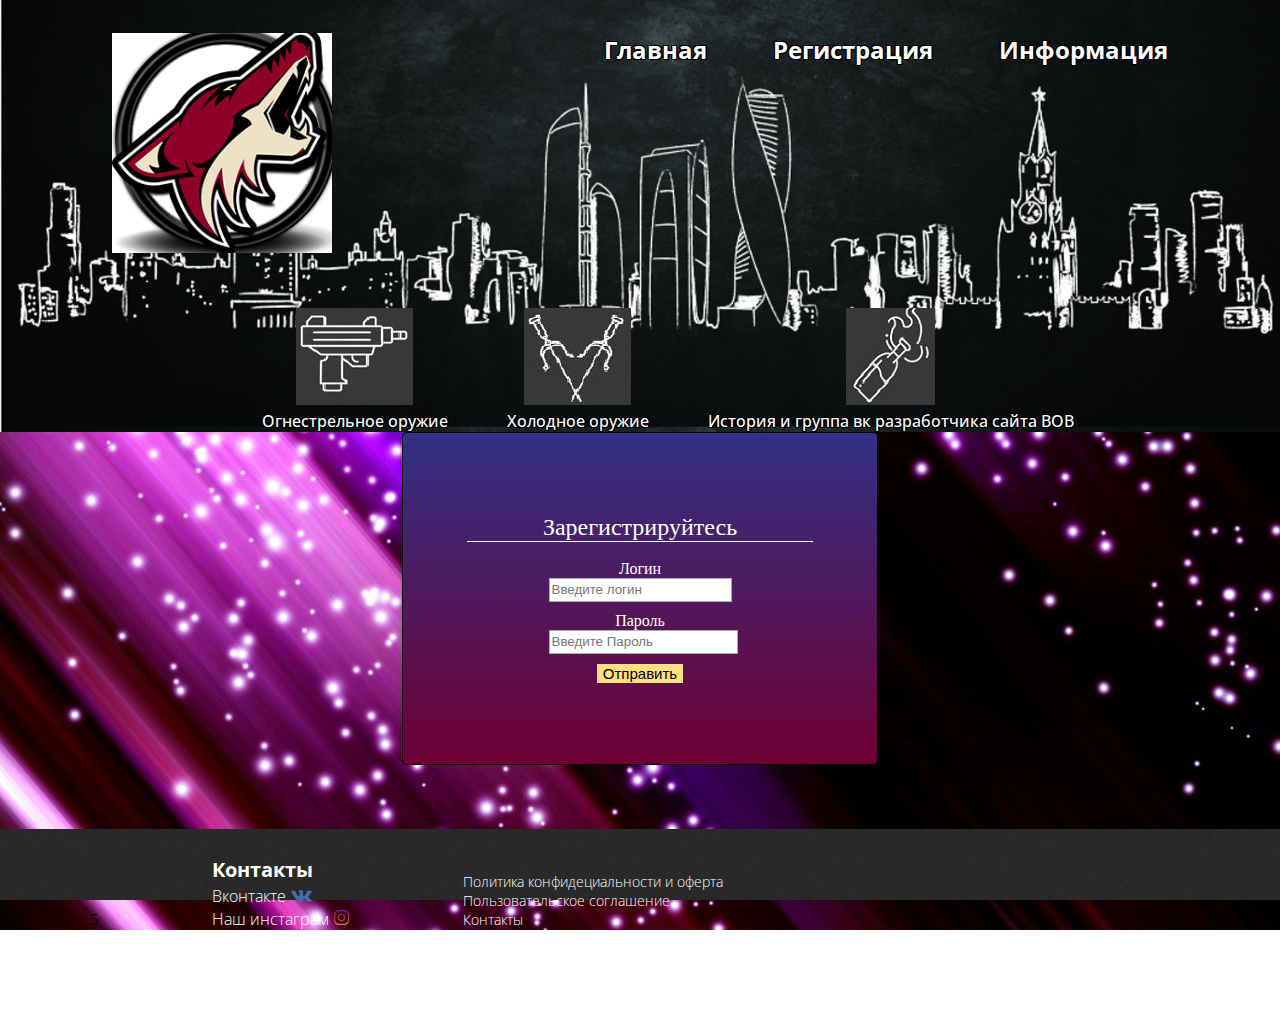
<file: register.html>
﻿<!DOCTYPE html>
<html lang="ru"> 
	<head>
		<meta charset="utf-8">
		<meta name="viewport" content="width=device-width, initial-scale=1.0">
		<link rel="stylesheet" href="../css/reset.css" type="text/css"/>
		<link rel="stylesheet" href="../css/register.css" type="text/css"/>
		<title>Регистрация</title>
	</head>
	<style>
	body{
	background: url(фон.jpg) no-repeat center center fixed;

	background-size:cover;
	}
	</style>
<body>

	<!-- Начало шапки сайта -->
		<div class="headd">
		
			<div class="clearfix">
			<img class="logo" src="1489642120_pztzbkq.png" alt="">
			<div class="desktop">
			<nav class="navbar1">
			<a href="../index.html">Главная</a>
			<a href="">Регистрация</a>
			<a href="faq.html">Информация</a>
			</nav>
			</div>
			<nav class="mobile">
			  <input class="nav__check" type="checkbox" id="showmenu">
			  <label class="nav__showmenu" for="showmenu">&#9776;</label>
			  <label class="nav__back" for="showmenu"></label>
			  <ul class="menu">
				<li><a class="menu__item" href="../index.html">Главная</a></li>
				<li>
				  <a class="menu__item" href="#">Оружие Второй Мировой войны</a>
				  <input class="menu__check" type="checkbox" id="menu2">
				  <label class="menu__showsub" for="menu2">&#9660;</label>
				  <ul class="menu__submenu">
					<li><a class="menu__item" href="page1.html">Огнестрельное оружие</a></li>
					<li><a class="menu__item" href="page2.html">Холодное оружие</a></li>
				  </ul>
				</li>
				<li><a class="menu__item" href="register.html">Регистрация</a></li>
				<li><a class="menu__item" href="faq.html">Информация</a></li>
			  </ul>
			</nav>
			<ul class="tabs"> 
				<li><a class="tab1" href="page1.html"><img src="15-weapon-icons-igres-leandro.jpg" alt=""><br> Огнестрельное оружие</a></li>
				<li><a class="tab2" href="page2.html"><img src="15-weapon-icons-igres-leandro — копия.jpg" alt=""><br>Холодное оружие</a></li>
				<li><a class="tab3" href="https://vk.com/eminence_grise666" target="_blank"><img src="15-weapon-icons-igres-leandro — копия (2).jpg" alt=""><br>История и группа вк разработчика сайта ВОВ</a></li>
			</ul>
			</div>
	</div>
	<!-- Конец шапки сайта -->	
	<div class="reg">
	<form>
	<p class="main">Зарегистрируйтесь</p>
	<div class="wrap">
	<div class="mail">
	<p>Логин</p>
	<input type="email" placeholder="Введите логин"> 
	</div> 
	<div class="pass">
	<p>Пароль</p> 
	<input type="password" placeholder="Введите Пароль"> 
	</div> 
</div>
 <input type="submit" value="Отправить">
</form>
 </div>


		<!-- Footer -->
			<footer>
				<div class="clearfix">5
					<div class="ftleft">
						<p class="about">Контакты</p>
						<p class="about1"><a href="https://vk.com/eminence_grise666" target="_blank">Вконтакте<img class="vk" src="../image/vk.png" alt=""></a></p>
						<p class="about2"><a href="https://www.instagram.com" target="_blank">Наш инстаграм<img class="inst" src="../image/inst.png" alt=""></a></p>
					</div>
					<div class="ftcenter">
						<p class="about3"><a href="polit.html">Политика конфидециальности и оферта</a><br><a href="polz.html">Пользовательское соглашение</a><br><a href="contacs.html">Контакты</a></p>
					</div>
				</div>
			</footer>
</body>
</html>
</file>
<file: css/style.css>
@import url('https://fonts.googleapis.com/css?family=Open+Sans:300,700') ;

2
3
4
5
6
7
8
9
10
11
12
13
14
15
16
17
18
19
20
21
22
23
24
25
26
27
28
29
30
31
32
33
34
35
36
37
38
39
40
41
42
43
44
45
46
47
48
49
50
51
52
53
54
55
56
/* ???????? ?????????? */
.leftbar-wrap {
position: fixed;
height: 100%;
top: 0;
width: 99px !important;
left: 0;
}
 
/* ???????? ?????? �?????� */
.left-controlbar {
height: 100%;
display: block;
text-decoration: none;
}
 
/* ???????? ?????? �?????????� */
#scroll-back {
display: block;
height: 100%;
top: 0;
display: none;
text-align: center;
}
 
/* ???????? ??????? ???????? ????? ??? ????? ?????? */
.active-area {
width: 100px;
height: 100%;
display: block;
text-align: center;
}
 
/* ?????? ???????????? ???????? ????? ??? ????????? ?? ???????? ??????? ???????? */
.leftbar-wrap:hover .active-area {
background: #E1E7ED !important;
opacity:0.7 !important;
}
 
/* ?????? ????????? ??????? ???? ??? ????????? ?? ??????? */
.leftbar-wrap .active-area:hover {
 
}
 
/* ?????????? ??????? ? ?????? */
.bar-desc-niz {
top: 26% !important;
position: relative;
display: inline-block;
}
 
.bar-desc-top {
top: 10% !important;
position: relative;
display: inline-block;
}

.headd{
	background: url(header1.jpg);
	background-size:100%;
	position:relative;
}
.clearfix{
	box-sizing: border-box;
	margin: 0 auto;
	display: block;
	position: relative;
	width: 100%;
	max-width: 1100px;
}
/*HEADER*/
.logo{
	float: left;
	padding-top: 3%;
	padding-left: 2%;
	width: 20%; 
	height: 20%;
}
.navbar1{
	padding-right: 2%;
	padding-top: 3%;
	float: right;
	word-spacing: 60px;
	color: #ffffff;
	text-align: right;
	font-family: 'Open Sans', sans-serif;
	font-size: 24px;
	font-weight: bold;
	text-shadow: 
		-0   -1px 0   #000000,
		 0   -1px 0   #000000,
		-0    1px 0   #000000,
		 0    1px 0   #000000,
		-1px -0   0   #000000,
		 1px -0   0   #000000,
		-1px  0   0   #000000,
		 1px  0   0   #000000,
		-1px -1px 0   #000000,
		 1px -1px 0   #000000,
		-1px  1px 0   #000000,
		 1px  1px 0   #000000,
		-1px -1px 0   #000000,
		 1px -1px 0   #000000,
		-1px  1px 0   #000000,
		 1px  1px 0   #000000;
}
.tabs{
	padding-top: 5%; 
	clear: both;
	color: #ffffff;
	font-family: 'Open Sans', sans-serif;
	font-size: 16px;
	font-weight: 500;
	text-shadow: 
		-0   -1px 0   #000000,
		 0   -1px 0   #000000,
		-0    1px 0   #000000,
		 0    1px 0   #000000,
		-1px -0   0   #000000,
		 1px -0   0   #000000,
		-1px  0   0   #000000,
		 1px  0   0   #000000,
		-1px -1px 0   #000000,
		 1px -1px 0   #000000,
		-1px  1px 0   #000000,
		 1px  1px 0   #000000,
		-1px -1px 0   #000000,
		 1px -1px 0   #000000,
		-1px  1px 0   #000000,
		 1px  1px 0   #000000;
}
input {display: none;}
label {cursor: pointer;}

.mobile {
	user-select: none;
	display: none;
}

.nav__showmenu {
	color: white;
    position: relative;
    z-index: 3;
    display: inline-block;
    margin-left: -10px;
    padding: 5px 10px 10px;
    top: 2px;
    font-size: 23px;
}

.nav__back {
    position: relative;
    top: 0;
    right: 0;  
    bottom: 0;
    left: 0;
    transition: background-color .3s;
}

.menu, .menu__submenu{
    list-style: none;
    padding: 0;
    color: #fff;
    overflow: hidden;
  }

.menu {
	z-index: 3;
    position: fixed;
    top: 0;
    bottom: 0;
    left: 0;
    display: block;
    width: 220px;
    margin: 0;
    padding: 17px 0;
    text-transform: uppercase;
    line-height: 2em;
    background-color: #2c2c2c;
    overflow-y: auto;
    -webkit-overflow-scrolling: touch;
    transform: translateX(-100%);
    transition: transform .3s;
    will-change: transform;
    backface-visibility: hidden;
}

.menu__submenu {
    font-size: .8em;
    background-color: #ddd;
    max-height: 0;
    transition: max-height .3s ease-in-out;
}

.menu__showsub {
    position: absolute;
    right: 0;
    margin-top: -34px;
    padding: 10px;
    line-height: normal;
}

.menu__item {  
	font-family: 'Open Sans', sans-serif;
	font-size: 14px;
    display: block;
    text-align: center;
    text-decoration: none;
    color: #fff              ;
}

.menu__submenu .menu__item {color: #000;}

.nav__check:checked~.nav__back {
    background-color: rgba(0,0,0,.2);
    bottom: 0;
}

.menu__item:hover,.nav__showmenu:hover,.menu__showsub:hover {opacity: 0.7;}
.nav__check:checked+.nav__showmenu {color:#fff;}
.menu__check:checked~.menu__submenu {max-height: 100vh;}
.menu__check:checked+.menu__showsub {transform: rotate(180deg);}
.nav__check:checked~.menu {transform: translateX(-15%);}
/*BLOCK-CONTENT*/	
.description{
	background-color:#ffffff;
	height: auto;
}
.deslogo{
	display: block;
	margin: 0 auto;
	width: auto;
	height: auto;
}
.pctitle{
	font-family: '�omic Sans MS', monospace ;	
	font-size: 39px;
	font-weight: lighter;
	color: green;
	text-align: center;
}	
.pcsubtitle{
	text-align:left;
	font-family: 'Open Sans', sans-serif;
	font-size: 18px;
	font-weight: lighter;
	color: #808080;
	text-align: left;
	margin: 0 0 80px 30px;
	
}
/*FOOTER*/
.ftleft{
	display: inline-block;
	text-align:left;
	padding-left: 10%;
}
.about{
	font-family: 'Open Sans', sans-serif;
	font-size: 20px;
	font-weight: bold;
	color: #ffffff;
	padding-top: 20%;
}
.about1{
	font-family: 'Open Sans', sans-serif;
	font-size: 16px;
	font-weight: lighter;
	color: #ffffff;
	padding-top: 1%;
	color: #808080;
}
.about2{
	font-family: 'Open Sans', sans-serif;
	font-size: 16px;
	font-weight: lighter;
	padding-top: 1%;
	color: #808080;

}
.vk{
	padding-left: 5px;	
}
.inst{
	padding-left: 5px;
}
.ftcenter{
	display: inline-block;
	margin: 0 auto;
	text-align: center;
	padding-left: 10%;
}
.about3{
	text-align: left;
	font-family: 'Open Sans', sans-serif;
	font-size: 14px;
	font-weight: lighter;
	color: #808080;	
}		 
ul{
	text-align:center;
}
li{
	text-align: center;
	padding-left: 5%;
	display: inline-block;
}
a{
	text-decoration: none;
	color: #ffffff;
}
html,body{
	height: 100%;
}	
header
{
	height: 80%;
	background-image: url(../image/header.png);
	background-size: 100% auto;
	background-position: top center;
	background-attachment: fixed;
	background-repeat: no-repeat;
}
footer
{
	height: 22%;
	background-image: url(../image/footerbg.png);
	background-position: top center;
	background-attachment: fixed;
	background-size: 100% auto;	
}
@media screen and (max-width: 480px) {
	header{
		height: 23%;
	}
	footer{
		height: 15%;
	}
	.logo{
		width: 65%;
		height: auto;
	}
	.mobile{
		display: block;
		float: right;
	}
	.navbar1{
		display: none;
	}
	.tabs{
		display: none;
	}
	
	.deslogo {
		width: 41%;
		height: 41%;
	}
	.pctitle{
		font-size: 18px;
	}
	.pcsubtitle{
		font-size: 14px;
	}
	.about{
		font-size: 14px;
	}
	.about1{
		font-size: 9px;
	}
	.about2{
		font-size: 9px;
	}
	.about3{
		font-size: 9px;
	}
	.vk{
	display: none;
	}
	.inst{
	display: none;
	}
	section{
	width: 100%;
	max-width: 500px;
	}
}
@media screen and (min-width: 600px) and (max-width: 1024px){
	header{
		height: 35%;
	}
	footer{
		height: 15%;
	}
	.navbar1{
		font-size:18px;
		word-spacing:20px;
	}
	li{
		margin-left: 16px;
	}
	.tabs img {
		width:80px;
		height:auto;
	}
	.tabs{
		font-size: 14px;
	}
	
	.deslogo {
		width: 41%;
		height: 41%;
	}
	.pctitle{
		font-size: 35px;
	}
	.pcsubtitle{
		font-size: 25px;
	}
	.about{
		font-size: 18px;
	}
	.about1{
		font-size: 15px;
	}
	.about2{
		font-size: 15px;
	}
	.about3{
		font-size: 15px;
	}
	.vk{
		display: none;
	}
	.inst{
		display: none;
	}
}
ism-slider .ism-slides {
  list-style: none;
  position: absolute;
  height: 100%;
  top: 0;
  padding: 0 !important;
  margin-top: 0;
  margin-bottom: 0;
  z-index: 1;
}

.ism-slider li.ism-slide {
  height: 100%;
  overflow: hidden;
  position: absolute;
  display: block;
  top: 0;
  bottom: 0;
  margin: 0 !important;
  padding: 0 !important;
  background-color: #d5d5d5;
  text-align: center;
}

.ism-slider .ism-img-frame {
  display: block;
  position: absolute;
  width: 100%;
  height: 100%;
}

.ism-slider a.ism-image-link {
  position: absolute;
  color: inherit;
  text-decoration: none;
  display: block;
  top: 0;
  left: 0;
  width: 100%;
  height: 100%;
}

.ism-slider .ism-img {
  display: block;
  border: none;
  position: absolute;
  pointer-events: none;
}

.ism-button, .ism-pause-button {
  position: absolute;
  display: block;
  -webkit-box-sizing: border-box; -moz-box-sizing: border-box; box-sizing: border-box;
  border: none;
  outline: none;
  text-align:center;
  z-index: 6;
  cursor: pointer;
  padding: 0;
  background-repeat: no-repeat;
  background-position: center center;
}

.ism-pause-button {
  display: none;
  left: 50%;
}

.ism-slider:hover .ism-pause-button {
  display: block;
}
</file>
<file: css/contacs.css>
﻿@import url('https://fonts.googleapis.com/css?family=Open+Sans:300,700');
.headd{
	background: url(header1.jpg);
	background-size:100%;
	position:relative;
}
.clearfix{
	box-sizing: border-box;
	margin: 0 auto;
	display: block;
	position: relative;
	width: 100%;
	max-width: 1100px;
}
/*HEADER*/
.logo{
	float: left;
	padding-top: 3%;
	padding-left: 2%;
	width: 20%; 
	height: 20%;
}
.navbar1{
	padding-right: 2%;
	padding-top: 3%;
	float: right;
	word-spacing: 60px;
	color: #ffffff;
	text-align: right;
	font-family: 'Open Sans', sans-serif;
	font-size: 24px;
	font-weight: bold;
	text-shadow: 
		-0   -1px 0   #000000,
		 0   -1px 0   #000000,
		-0    1px 0   #000000,
		 0    1px 0   #000000,
		-1px -0   0   #000000,
		 1px -0   0   #000000,
		-1px  0   0   #000000,
		 1px  0   0   #000000,
		-1px -1px 0   #000000,
		 1px -1px 0   #000000,
		-1px  1px 0   #000000,
		 1px  1px 0   #000000,
		-1px -1px 0   #000000,
		 1px -1px 0   #000000,
		-1px  1px 0   #000000,
		 1px  1px 0   #000000;
}
.tabs{
	padding-top: 5%; 
	clear: both;
	color: #ffffff;
	font-family: 'Open Sans', sans-serif;
	font-size: 16px;
	font-weight: 500;
	text-shadow: 
		-0   -1px 0   #000000,
		 0   -1px 0   #000000,
		-0    1px 0   #000000,
		 0    1px 0   #000000,
		-1px -0   0   #000000,
		 1px -0   0   #000000,
		-1px  0   0   #000000,
		 1px  0   0   #000000,
		-1px -1px 0   #000000,
		 1px -1px 0   #000000,
		-1px  1px 0   #000000,
		 1px  1px 0   #000000,
		-1px -1px 0   #000000,
		 1px -1px 0   #000000,
		-1px  1px 0   #000000,
		 1px  1px 0   #000000;
}
input {display: none;}
label {cursor: pointer;}

.mobile {
	user-select: none;
	display: none;
}

.nav__showmenu {
	float: right;
	color: white;
    position: relative;
    z-index: 3;
    display: inline-block;
    margin-left: -10px;
    padding: 5px 10px 10px;
    top: 2px;
    font-size: 23px;
}

.nav__back {
    position: relative;
    top: 0;
    right: 0;  
    bottom: 0;
    left: 0;
    transition: background-color .3s;
}

.menu, .menu__submenu{
    list-style: none;
    padding: 0;
    color: #fff;
    overflow: hidden;
  }

.menu {
	z-index: 3;
    position: fixed;
    top: 0;
    bottom: 0;
    left: 0;
    display: block;
    width: 220px;
    margin: 0;
    padding: 17px 0;
    text-transform: uppercase;
    line-height: 2em;
    background-color: #2c2c2c;
    overflow-y: auto;
    -webkit-overflow-scrolling: touch;
    transform: translateX(-100%);
    transition: transform .3s;
    will-change: transform;
    backface-visibility: hidden;
}

.menu__submenu {
    font-size: .8em;
    background-color: #ddd;
    max-height: 0;
    transition: max-height .3s ease-in-out;
}

.menu__showsub {
    position: absolute;
    right: 0;
    margin-top: -34px;
    padding: 10px;
    line-height: normal;
}

.menu__item {  
	font-family: 'Open Sans', sans-serif;
	font-size: 14px;
    display: block;
    text-align: center;
    text-decoration: none;
    color: #fff;
}

.menu__submenu .menu__item {color: #000;}

.nav__check:checked~.nav__back {
    background-color: rgba(0,0,0,.2);
    bottom: 0;
}

.menu__item:hover,.nav__showmenu:hover,.menu__showsub:hover {opacity: 0.7;}
.nav__check:checked+.nav__showmenu {color:#fff;}
.menu__check:checked~.menu__submenu {max-height: 100vh;}
.menu__check:checked+.menu__showsub {transform: rotate(180deg);}
.nav__check:checked~.menu {transform: translateX(-15%);}
/*BLOCK-CONTENT*/
.cont{
	display: block;
	margin: 0 auto;
}
.textblock{
	text-align:left;
	font-family: 'Open Sans', sans-serif;
	font-size: 39px;
	font-weight: 600;
	color: #808080;
	padding: 4%;

}
	
/*FOOTER*/
.ftleft{
	display: inline-block;
	text-align:left;
	padding-left: 10%;
}
.about{
	font-family: 'Open Sans', sans-serif;
	font-size: 20px;
	font-weight: bold;
	color: #ffffff;
	padding-top: 20%;
}
.about1{
	font-family: 'Open Sans', sans-serif;
	font-size: 16px;
	font-weight: lighter;
	color: #ffffff;
	padding-top: 1%;
	color: #808080;
}
.about2{
	font-family: 'Open Sans', sans-serif;
	font-size: 16px;
	font-weight: lighter;
	padding-top: 1%;
	color: #808080;

}
.vk{
	padding-left: 5px;	
}
.inst{
	padding-left: 5px;
}
.ftcenter{
	display: inline-block;
	margin: 0 auto;
	text-align: center;
	padding-left: 10%;
}
.about3{
	text-align: left;
	font-family: 'Open Sans', sans-serif;
	font-size: 14px;
	font-weight: lighter;
	color: #808080;	
}	 
h1{
	font-family: 'Open Sans', sans-serif;
	font-size: 39px;
	font-weight: 500;
	color: #808080;
	text-align: center;
	padding-bottom: 1%;
}	
ul{
	text-align:center;
}
li{
	display: inline-block;
	text-align: center;
	padding-left: 5%;
}
a{
	text-decoration: none;
	color: #ffffff;
}
html,body{
	height: 100%;
}	
header
{
	height: 80%;
	background-image: url(../image/header.png);
	background-size: 100% auto;
	background-position: top center;
	background-attachment: fixed;
	background-repeat: no-repeat;
}
footer
{
	height: 22%;
	background-image: url(../image/footerbg.png);
	background-position: top center;
	background-attachment: fixed;
	background-size: 100% auto;	
}	
@media screen and (max-width: 480px) {
	.mobile{
		display:block;
	}
	header{
		height: 25%;
	}
	footer{
		height: 15%;
	}
	h1{
		font-size: 21px;
	}
	.navbar1{
		display: none;
	}
	.logo{
		width: 65%;
		height: auto;
	}
	li{
		margin-left: 8px;
	}
	.cont{
		width: 60%;
		height: auto;
	}
	.tabs{
		display:none;
	}
	.textblock{
		font-size: 15px;
	}
	.about{
		font-size: 14px;
	}
	.about1{
		font-size: 9px;
	}
	.about2{
		font-size: 9px;
	}
	.about3{
		font-size: 9px;
	}
	.vk{
		display:none;
	}
	.inst{
		display: none;
	}
}
@media screen and (min-width: 700px) and (max-width: 1024px){
	header{
		height: 35%;
	}	
	h1{
		font-size:35px;
	}
	.navbar1{
		font-size:18px;
		word-spacing:20px;
	}

	li{
		margin-left: 16px;
	}
	.tabs img {
		width:80px;
		height:auto;
	}
	.tabs{
		font-size: 13px;
	}
	.block-content{
		font-size: 25px;
	}
	.about{
		font-size: 18px;
	}
	.about1{
		font-size: 15px;
	}
	.about2{
		font-size: 15px;
	}
	.about3{
		font-size: 15px;
	}
	.vk{
		display: none;
	}
	.inst{
		display: none;
	}
}
</file>
<file: css/faq.css>
﻿@import url('https://fonts.googleapis.com/css?family=Open+Sans:300,700');
.headd{
	background: url(header1.jpg);
	background-size:100%;
	position:relative;
}
.clearfix{
	box-sizing: border-box;
	margin: 0 auto;
	display: block;
	position: relative;
	width: 100%;
	max-width: 1100px;
}
/*HEADER*/
.logo{
	float: left;
	padding-top: 3%;
	padding-left: 2%;
	width: 20%; 
	height: 20%;
}
.navbar1{
	padding-right: 2%;
	padding-top: 3%;
	float: right;
	word-spacing: 60px;
	color: #ffffff;
	text-align: right;
	font-family: 'Open Sans', sans-serif;
	font-size: 24px;
	font-weight: bold;
	text-shadow: 
		-0   -1px 0   #000000,
		 0   -1px 0   #000000,
		-0    1px 0   #000000,
		 0    1px 0   #000000,
		-1px -0   0   #000000,
		 1px -0   0   #000000,
		-1px  0   0   #000000,
		 1px  0   0   #000000,
		-1px -1px 0   #000000,
		 1px -1px 0   #000000,
		-1px  1px 0   #000000,
		 1px  1px 0   #000000,
		-1px -1px 0   #000000,
		 1px -1px 0   #000000,
		-1px  1px 0   #000000,
		 1px  1px 0   #000000;
}
.tabs{
	padding-top: 5%; 
	clear: both;
	color: #ffffff;
	font-family: 'Open Sans', sans-serif;
	font-size: 16px;
	font-weight: 500;
	text-shadow: 
		-0   -1px 0   #000000,
		 0   -1px 0   #000000,
		-0    1px 0   #000000,
		 0    1px 0   #000000,
		-1px -0   0   #000000,
		 1px -0   0   #000000,
		-1px  0   0   #000000,
		 1px  0   0   #000000,
		-1px -1px 0   #000000,
		 1px -1px 0   #000000,
		-1px  1px 0   #000000,
		 1px  1px 0   #000000,
		-1px -1px 0   #000000,
		 1px -1px 0   #000000,
		-1px  1px 0   #000000,
		 1px  1px 0   #000000;
}
input {display: none;}
label {cursor: pointer;}

.mobile {
	user-select: none;
	display: none;
}

.nav__showmenu {
	float: right;
	color: white;
    position: relative;
    z-index: 3;
    display: inline-block;
    margin-left: -10px;
    padding: 5px 10px 10px;
    top: 2px;
    font-size: 23px;
}

.nav__back {
    position: relative;
    top: 0;
    right: 0;  
    bottom: 0;
    left: 0;
    transition: background-color .3s;
}

.menu, .menu__submenu{
    list-style: none;
    padding: 0;
    color: #fff;
    overflow: hidden;
  }

.menu {
	z-index: 3;
    position: fixed;
    top: 0;
    bottom: 0;
    left: 0;
    display: block;
    width: 220px;
    margin: 0;
    padding: 17px 0;
    text-transform: uppercase;
    line-height: 2em;
    background-color: #2c2c2c;
    overflow-y: auto;
    -webkit-overflow-scrolling: touch;
    transform: translateX(-100%);
    transition: transform .3s;
    will-change: transform;
    backface-visibility: hidden;
}

.menu__submenu {
    font-size: .8em;
    background-color: #ddd;
    max-height: 0;
    transition: max-height .3s ease-in-out;
}

.menu__showsub {
    position: absolute;
    right: 0;
    margin-top: -34px;
    padding: 10px;
    line-height: normal;
}

.menu__item {  
	font-family: 'Open Sans', sans-serif;
	font-size: 14px;
    display: block;
    text-align: center;
    text-decoration: none;
    color: #fff;
}

.menu__submenu .menu__item {color: #000;}

.nav__check:checked~.nav__back {
    background-color: rgba(0,0,0,.2);
    bottom: 0;
}

.menu__item:hover,.nav__showmenu:hover,.menu__showsub:hover {opacity: 0.7;}
.nav__check:checked+.nav__showmenu {color:#fff;}
.menu__check:checked~.menu__submenu {max-height: 100vh;}
.menu__check:checked+.menu__showsub {transform: rotate(180deg);}
.nav__check:checked~.menu {transform: translateX(-15%);}
/*BLOCK-CONTENT*/
.textblock{
	text-align:left;
	font-family: 'Open Sans', sans-serif;
	font-size: 16px;
	font-weight: 500;
	color: #808080;
	padding: 4%;
}
	
/*FOOTER*/
.ftleft{
	display: inline-block;
	text-align:left;
	padding-left: 10%;
}
.about{
	font-family: 'Open Sans', sans-serif;
	font-size: 20px;
	font-weight: bold;
	color: #ffffff;
	padding-top: 20%;
}
.about1{
	font-family: 'Open Sans', sans-serif;
	font-size: 16px;
	font-weight: lighter;
	color: #ffffff;
	padding-top: 1%;
	color: #808080;
}
.about2{
	font-family: 'Open Sans', sans-serif;
	font-size: 16px;
	font-weight: lighter;
	padding-top: 1%;
	color: #808080;

}
.vk{
	padding-left: 5px;	
}
.inst{
	padding-left: 5px;
}
.ftcenter{
	display: inline-block;
	margin: 0 auto;
	text-align: center;
	padding-left: 10%;
}
.about3{
	text-align: left;
	font-family: 'Open Sans', sans-serif;
	font-size: 14px;
	font-weight: lighter;
	color: #808080;	
}	 
h1{
	font-family: 'Open Sans', sans-serif;
	font-size: 39px;
	font-weight: 500;
	color: #808080;
	text-align: center;
	padding-bottom: 1%;
}	
ul{
	text-align:center;
}
li{
	display: inline-block;
	text-align: center;
	padding-left: 5%;
}
a{
	text-decoration: none;
	color: #ffffff;
}
html,body{
	height: 100%;
}	
header
{
	height: 80%;
	background-image: url(../image/header.png);
	background-size: 100% auto;
	background-position: top center;
	background-attachment: fixed;
	background-repeat: no-repeat;
}
footer
{
	height: 22%;
	background-image: url(../image/footerbg.png);
	background-position: top center;
	background-attachment: fixed;
	background-size: 100% auto;	
}	
@media screen and (max-width: 480px) {
	.mobile{
		display:block;
	}
	header{
		height: 25%;
	}
	footer{
		height: 15%;
	}
	h1{
		font-size: 21px;
	}
	.navbar1{
		display: none;
	}
	.logo{
		width: 65%;
		height: auto;
	}
	li{
		margin-left: 8px;
	}
	.tabs{
		display:none;
	}
	.textblock{
		font-size: 15px;
	}
	.about{
		font-size: 14px;
	}
	.about1{
		font-size: 9px;
	}
	.about2{
		font-size: 9px;
	}
	.about3{
		font-size: 9px;
	}
	.vk{
		display:none;
	}
	.inst{
		display: none;
	}
}
@media screen and (min-width: 700px) and (max-width: 1024px){
	header{
		height: 35%;
	}	
	h1{
		font-size:35px;
	}
	.navbar1{
		font-size:18px;
		word-spacing:20px;
	}

	li{
		margin-left: 16px;
	}
	.tabs img {
		width:80px;
		height:auto;
	}
	.tabs{
		font-size: 13px;
	}
	.block-content{
		font-size: 25px;
	}
	.about{
		font-size: 18px;
	}
	.about1{
		font-size: 15px;
	}
	.about2{
		font-size: 15px;
	}
	.about3{
		font-size: 15px;
	}
	.vk{
		display: none;
	}
	.inst{
		display: none;
	}
}
</file>
<file: css/page1.css>
﻿@import url('https://fonts.googleapis.com/css?family=Open+Sans:300,700');
.headd{
	background: url(header1.jpg);
	background-size:100%;
	position:relative;
}
.clearfix{
	box-sizing: border-box;
	margin: 0 auto;
	display: block;
	position: relative;
	width: 100%;
	max-width: 1100px;
}	
/*HEADER*/
.logo{
	float: left;
	padding-top: 3%;
	padding-left: 2%;
	width: 20%; 
	height: 20%;
}
.navbar1{
	padding-right: 2%;
	padding-top: 3%;
	float: right;
	word-spacing: 60px;
	color: #ffffff;
	text-align: right;
	font-family: 'Open Sans', sans-serif;
	font-size: 24px;
	font-weight: bold;
	text-shadow: 
		-0   -1px 0   #000000,
		 0   -1px 0   #000000,
		-0    1px 0   #000000,
		 0    1px 0   #000000,
		-1px -0   0   #000000,
		 1px -0   0   #000000,
		-1px  0   0   #000000,
		 1px  0   0   #000000,
		-1px -1px 0   #000000,
		 1px -1px 0   #000000,
		-1px  1px 0   #000000,
		 1px  1px 0   #000000,
		-1px -1px 0   #000000,
		 1px -1px 0   #000000,
		-1px  1px 0   #000000,
		 1px  1px 0   #000000;
}
.tabs{
	padding-top: 5%; 
	clear: both;
	color: #ffffff;
	font-family: 'Open Sans', sans-serif;
	font-size: 16px;
	font-weight: 500;
	text-shadow: 
		-0   -1px 0   #000000,
		 0   -1px 0   #000000,
		-0    1px 0   #000000,
		 0    1px 0   #000000,
		-1px -0   0   #000000,
		 1px -0   0   #000000,
		-1px  0   0   #000000,
		 1px  0   0   #000000,
		-1px -1px 0   #000000,
		 1px -1px 0   #000000,
		-1px  1px 0   #000000,
		 1px  1px 0   #000000,
		-1px -1px 0   #000000,
		 1px -1px 0   #000000,
		-1px  1px 0   #000000,
		 1px  1px 0   #000000;
}
input {display: none;}
label {cursor: pointer;}

.mobile {
	user-select: none;
	display: none;
}

.nav__showmenu {
	float: right;
	color: white;
    position: relative;
    z-index: 3;
    display: inline-block;
    margin-left: -10px;
    padding: 5px 10px 10px;
    top: 2px;
    font-size: 23px;
}

.nav__back {
    position: relative;
    top: 0;
    right: 0;  
    bottom: 0;
    left: 0;
    transition: background-color .3s;
}

.menu, .menu__submenu{
    list-style: none;
    padding: 0;
    color: #fff;
    overflow: hidden;
  }

.menu {
	z-index: 3;
    position: fixed;
    top: 0;
    bottom: 0;
    left: 0;
    display: block;
    width: 220px;
    margin: 0;
    padding: 17px 0;
    text-transform: uppercase;
    line-height: 2em;
    background-color: #2c2c2c;
    overflow-y: auto;
    -webkit-overflow-scrolling: touch;
    transform: translateX(-100%);
    transition: transform .3s;
    will-change: transform;
    backface-visibility: hidden;
}

.menu__submenu {
    font-size: .8em;
    background-color: #ddd;
    max-height: 0;
    transition: max-height .3s ease-in-out;
}

.menu__showsub {
    position: absolute;
    right: 0;
    margin-top: -34px;
    padding: 10px;
    line-height: normal;
}

.menu__item {  
	font-family: 'Open Sans', sans-serif;
	font-size: 14px;
    display: block;
    text-align: center;
    text-decoration: none;
    color: #fff;
}

.menu__submenu .menu__item {color: #000;}

.nav__check:checked~.nav__back {
    background-color: rgba(0,0,0,.2);
    bottom: 0;
}

.menu__item:hover,.nav__showmenu:hover,.menu__showsub:hover {opacity: 0.7;}
.nav__check:checked+.nav__showmenu {color:#fff;}
.menu__check:checked~.menu__submenu {max-height: 100vh;}
.menu__check:checked+.menu__showsub {transform: rotate(180deg);}
.nav__check:checked~.menu {transform: translateX(-15%);}
/*block-content*/
.block-content{
	margin: 0 auto;
	font-family: 'Open Sans', sans-serif;
	font-size: 16px;
	font-weight: lighter;
	color: #121212;
	text-align: left;
	margin-bottom: 20px;
}
.formfactor{
	display: block;
	margin: 0 auto;
}
.proc{
	display: block;
	margin: 0 auto;
}
.mat{
	display: block;
	margin: 0 auto;
	height: 25%;
	width: 25%;
}
.vid{
	display: block;
	margin: 0 auto;
	height: 25%;
	width: 25%;
}
.ozy{
	display: block;
	margin: 0 auto;
	height: 30%;
	width: 30%;
}
.ssd{
	display: block;
	margin: 0 auto;
	height: 40%;
	width: 40%;
}
.BP{
	display: block;
	margin: 0 auto;
	height: 25%;
	width: 25%;
}
	
/*FOOTER*/
.ftleft{
	display: inline-block;
	text-align:left;
	padding-left: 10%;
}
.about{
	font-family: 'Open Sans', sans-serif;
	font-size: 20px;
	font-weight: bold;
	color: #ffffff;
	padding-top: 20%;
}
.about1{
	font-family: 'Open Sans', sans-serif;
	font-size: 16px;
	font-weight: lighter;
	color: #ffffff;
	padding-top: 1%;
	color: #808080;
}
.about2{
	font-family: 'Open Sans', sans-serif;
	font-size: 16px;
	font-weight: lighter;
	padding-top: 1%;
	color: #808080;

}
.vk{
	padding-left: 5px;	
}
.inst{
	padding-left: 5px;
}
.ftcenter{
	display: inline-block;
	margin: 0 auto;
	text-align: center;
	padding-left: 10%;
}
.about3{
	text-align: left;
	font-family: 'Open Sans', sans-serif;
	font-size: 14px;
	font-weight: lighter;
	color: #808080;	
}
video{
	width: 50%;
	height: auto;
	display: block;
	margin: 0 auto;
}
footer
{
	height: 22%;
	background-image: url(../image/footerbg.png);
	background-position: top center;
	background-attachment: fixed;
	background-size: 100% auto;	
}		 
ul{
	text-align:center;
}
li{
	display: inline-block;
	text-align: center;
	padding-left: 5%;
}
a{
	text-decoration: none;
	color: #ffffff;
}
html,body{
	height: 100%;
}	
header
{
	height: 80%;
	background-image: url(../image/header.png);
	background-size: 100% auto;
	background-position: top center;
	background-attachment: fixed;
	background-repeat: no-repeat;
}
table{
	font-family: 'Open Sans', sans-serif;
	font-size: 16px;
	font-weight: lighter;
	border-collapse: collapse;
	width: auto; 
	height: auto;
	margin: 20px auto 20px auto;
	
}
th {
	font-weight: bold;
	border: 1px solid grey;
	padding: 5px;
}
tr{
	text-align: center;
	padding: 5px;
	border: 1px solid grey;
}
td{
	padding: 5px;
	border: 1px solid grey;
}
h1{
	font-family: 'Open Sans', sans-serif;
	font-size: 39px;
	font-weight: 500;
	color: #808080;
	text-align: center;
	padding-bottom: 1%;
}
@media screen and (max-width: 480px) {
	.mobile{
		display:block;
	}
	video{
		width: 78%;
		height: auto;
	}
	header{
		height: 25%;
	}
	footer{
		height: 15%;
	}
	h1{
		font-size: 21px;
	}
	table{
		width: 15%;
		margin:5px;
		font-size: 12px;
	}
	.navbar1{
		display: none;
	}
	.logo{
		width: 65%;
		height: auto;
	}
	.formfactor{
		width:90%;
		height: auto;
	}
	li{
		margin-left: 8px;
	}
	.proc{
		width: 50%;
		height: auto;
	}
	.tabs{
		display:none;
	}
	.block-content{
		font-size: 15px;
	}
	.about{
		font-size: 14px;
	}
	.about1{
		font-size: 9px;
	}
	.about2{
		font-size: 9px;
	}
	.about3{
		font-size: 9px;
	}
	.vk{
		display:none;
	}
	.inst{
		display: none;
	}
}
@media screen and (min-width: 700px) and (max-width: 1024px){
	header{
		height: 35%;
	}
	video{
		width: 78%;
		height: auto;
	}	
	h1{
		font-size:35px;
	}
	table{
		font-size: 25px;
	}
	.navbar1{
		font-size:18px;
		word-spacing:20px;
	}

	li{
		margin-left: 16px;
	}
	.tabs img {
		width:80px;
		height:auto;
	}
	.tabs{
		font-size: 13px;
	}
	.formfactor{
		width:80%;
		height: auto;
	}
	.block-content{
		font-size: 25px;
	}
	.about{
		font-size: 18px;
	}
	.about1{
		font-size: 15px;
	}
	.about2{
		font-size: 15px;
	}
	.about3{
		font-size: 15px;
	}
	.vk{
		display: none;
	}
	.inst{
		display: none;
	}
}
	ism-slider .ism-slides {
  list-style: none;
  position: absolute;
  height: 100%;
  top: 0;
  padding: 0 !important;
  margin-top: 0;
  margin-bottom: 0;
  z-index: 1;
}

.ism-slider li.ism-slide {
  height: 100%;
  overflow: hidden;
  position: absolute;
  display: block;
  top: 0;
  bottom: 0;
  margin: 0 !important;
  padding: 0 !important;
  background-color: #d5d5d5;
  text-align: center;
}

.ism-slider .ism-img-frame {
  display: block;
  position: absolute;
  width: 100%;
  height: 100%;
}

.ism-slider a.ism-image-link {
  position: absolute;
  color: inherit;
  text-decoration: none;
  display: block;
  top: 0;
  left: 0;
  width: 100%;
  height: 100%;
}

.ism-slider .ism-img {
  display: block;
  border: none;
  position: absolute;
  pointer-events: none;
}

.ism-button, .ism-pause-button {
  position: absolute;
  display: block;
  -webkit-box-sizing: border-box; -moz-box-sizing: border-box; box-sizing: border-box;
  border: none;
  outline: none;
  text-align:center;
  z-index: 6;
  cursor: pointer;
  padding: 0;
  background-repeat: no-repeat;
  background-position: center center;
}

.ism-pause-button {
  display: none;
  left: 50%;
}

.ism-slider:hover .ism-pause-button {
  display: block;
}
</file>
<file: css/page2.css>
﻿@import url('https://fonts.googleapis.com/css?family=Open+Sans:300,700');
.headd{
	background: url(header1.jpg);
	background-size:100%;
	position:relative;
}
.clearfix{
	box-sizing: border-box;
	margin: 0 auto;
	display: block;
	position: relative;
	width: 100%;
	max-width: 1100px;
}
.logo{
	float: left;
	padding-top: 3%;
	padding-left: 2%;
	width: 20%; 
	height: 20%;
}
.navbar1{
	padding-right: 2%;
	padding-top: 3%;
	float: right;
	word-spacing: 60px;
	color: #ffffff;
	text-align: right;
	font-family: 'Open Sans', sans-serif;
	font-size: 24px;
	font-weight: bold;
	text-shadow: 
		-0   -1px 0   #000000,
		 0   -1px 0   #000000,
		-0    1px 0   #000000,
		 0    1px 0   #000000,
		-1px -0   0   #000000,
		 1px -0   0   #000000,
		-1px  0   0   #000000,
		 1px  0   0   #000000,
		-1px -1px 0   #000000,
		 1px -1px 0   #000000,
		-1px  1px 0   #000000,
		 1px  1px 0   #000000,
		-1px -1px 0   #000000,
		 1px -1px 0   #000000,
		-1px  1px 0   #000000,
		 1px  1px 0   #000000;
}
.tabs{
	padding-top: 5%; 
	clear: both;
	color: #ffffff;
	font-family: 'Open Sans', sans-serif;
	font-size: 16px;
	font-weight: 500;
	text-shadow: 
		-0   -1px 0   #000000,
		 0   -1px 0   #000000,
		-0    1px 0   #000000,
		 0    1px 0   #000000,
		-1px -0   0   #000000,
		 1px -0   0   #000000,
		-1px  0   0   #000000,
		 1px  0   0   #000000,
		-1px -1px 0   #000000,
		 1px -1px 0   #000000,
		-1px  1px 0   #000000,
		 1px  1px 0   #000000,
		-1px -1px 0   #000000,
		 1px -1px 0   #000000,
		-1px  1px 0   #000000,
		 1px  1px 0   #000000;
}
input {display: none;}
label {cursor: pointer;}

.mobile {
	user-select: none;
	display: none;
}

.nav__showmenu {
	float: right;
	color: white;
    position: relative;
    z-index: 3;
    display: inline-block;
    margin-left: -10px;
    padding: 5px 10px 10px;
    top: 2px;
    font-size: 23px;
}

.nav__back {
    position: relative;
    top: 0;
    right: 0;  
    bottom: 0;
    left: 0;
    transition: background-color .3s;
}

.menu, .menu__submenu{
    list-style: none;
    padding: 0;
    color: #fff;
    overflow: hidden;
  }

.menu {
	z-index: 3;
    position: fixed;
    top: 0;
    bottom: 0;
    left: 0;
    display: block;
    width: 220px;
    margin: 0;
    padding: 17px 0;
    text-transform: uppercase;
    line-height: 2em;
    background-color: #2c2c2c;
    overflow-y: auto;
    -webkit-overflow-scrolling: touch;
    transform: translateX(-100%);
    transition: transform .3s;
    will-change: transform;
    backface-visibility: hidden;
}

.menu__submenu {
    font-size: .8em;
    background-color: #ddd;
    max-height: 0;
    transition: max-height .3s ease-in-out;
}

.menu__showsub {
    position: absolute;
    right: 0;
    margin-top: -34px;
    padding: 10px;
    line-height: normal;
}

.menu__item {  
	font-family: 'Open Sans', sans-serif;
	font-size: 14px;
    display: block;
    text-align: center;
    text-decoration: none;
    color: #fff;
}

.menu__submenu .menu__item {color: #000;}

.nav__check:checked~.nav__back {
    background-color: rgba(0,0,0,.2);
    bottom: 0;
}

.menu__item:hover,.nav__showmenu:hover,.menu__showsub:hover {opacity: 0.7;}
.menu::-webkit-scrollbar {display: none;}
.nav__check:checked+.nav__showmenu {color:#fff;}
.menu__check:checked~.menu__submenu {max-height: 100vh;}
.menu__check:checked+.menu__showsub {transform: rotate(180deg);}
.nav__check:checked~.menu {transform: translateX(-15%);}
/*block-content*/
.textblock{
	font-family: 'Open Sans', sans-serif;
	font-size: 16px;
	font-weight: lighter;
	color: #121212;
	text-align: left;
	margin-bottom: 20px;
}
.bp1{
	padding-top: 2%;
	display: block;
	margin: 0 auto;
}
.proc{
	padding-top: 2%;
	display: block;
	margin: 0 auto;
}
.kyl{
	padding-top: 2%;
	display: block;
	margin: 0 auto;
}	
.ozy{
	padding-top: 2%;
	display: block;
	margin: 0 auto;
}
.video{
	padding-top: 2%;
	display: block;
	margin: 0 auto;
	padding-bottom: 3%;
}
	
.ism-slider > ol, .ism-slider > ol > li, .ism-slider > ol > li > img { width: 100%; list-style: none; margin: 0; padding: 0; }
.ism-slider {
  overflow: hidden;
  position: relative;
  display: block;
  margin: 0 auto;
  padding: 0;
  -webkit-user-select: none;
  -khtml-user-select: none;
  -moz-user-select: none;
  -ms-user-select: none;
  user-select: none;
  cursor: default;
  z-index: 2;
  background-color: rgba(0, 0, 0, 0.1);
  -webkit-animation: ism-fadein 3s;
  -webkit-background-clip: padding-box;
  -moz-background-clip: padding;
  background-clip: padding-box;
  	margin-bottom: 20px;
}
@-webkit-keyframes ism-fadein {
  from { opacity: 0; }
  to { opacity: 1; }
}
@-webkit-keyframes ism-loading {
  50% { left: 120px; }
}

.ism-slider .ism-slides {
  list-style: none;
  position: absolute;
  height: 100%;
  top: 0;
  padding: 0 !important;
  margin-top: 0;
  margin-bottom: 0;
  z-index: 1;
}

.ism-slider li.ism-slide {
  height: 100%;
  overflow: hidden;
  position: absolute;
  display: block;
  top: 0;
  bottom: 0;
  margin: 0 !important;
  padding: 0 !important;
  background-color: #d5d5d5;
  text-align: center;
}

.ism-slider .ism-img-frame {
  display: block;
  position: absolute;
  width: 100%;
  height: 100%;
}

.ism-slider a.ism-image-link {
  position: absolute;
  color: inherit;
  text-decoration: none;
  display: block;
  top: 0;
  left: 0;
  width: 100%;
  height: 100%;
}

.ism-slider .ism-img {
  display: block;
  border: none;
  position: absolute;
  pointer-events: none;
}

.ism-button, .ism-pause-button {
  position: absolute;
  display: block;
  -webkit-box-sizing: border-box; -moz-box-sizing: border-box; box-sizing: border-box;
  border: none;
  outline: none;
  text-align:center;
  z-index: 6;
  cursor: pointer;
  padding: 0;
  background-repeat: no-repeat;
  background-position: center center;
}

.ism-pause-button {
  display: none;
  left: 50%;
}

.ism-slider:hover .ism-pause-button {
  display: block;
}

.ism-caption {
  -webkit-box-sizing: border-box; -moz-box-sizing: border-box; box-sizing: border-box;
  padding: 0 1em;
  text-shadow: none;
  line-height: 1.2em;
  padding: 0.25em 0.5em;
  width: auto;
  height: auto;
  text-align: center;
  visibility: hidden;
}

a.ism-image-link .ism-caption, a.ism-caption {
  text-decoration: none;
  font-weight: normal;
}

a.ism-caption:hover {
  text-decoration: underline;
}

.ism-caption-0 {
  z-index: 3;
}

.ism-caption-1 {
  z-index: 4;
}

.ism-caption-2 {
  z-index: 5;
}

.ism-radios {
  margin: 0;
  padding: 0;
  list-style: none;
  color: #fff;
  font-size: 1px;
}

.ism-slider .ism-radios {
  position: absolute;
  -webkit-box-sizing: border-box; -moz-box-sizing: border-box; box-sizing: border-box;
  z-index: 6;
  bottom: 5px;
  left: 0;
  right: 0;
  width: auto;
  background-color: rgba(255, 255, 255, 0.0);
  padding: 0 7px;
  height: 0;
  overflow: visible;
}

.ism-slider .ism-radios.ism-radios-as-thumbnails {
  bottom: 5px;
}

.ism-radios li {
  position: relative;
  display: inline-block;
  margin: 0 3px;
  padding: 0;
}

.ism-radios input.ism-radio {
  display: none;
}

.ism-radios label {
  display: block;
  -webkit-box-sizing: border-box; -moz-box-sizing: border-box; box-sizing: border-box;
  margin: 0;
  text-decoration: none;
  cursor: pointer;
}

.ism-radios-as-thumbnails label {
  -webkit-background-size: 120% auto; -moz-background-size: 120% auto; -o-background-size: 120% auto; background-size: 120% auto;
  background-position: center center;
  background-repeat: no-repeat;
  border: 2px solid rgba(255, 255, 255, 0.6);
  opacity: 0.8;
}

.ism-radios-as-thumbnails label:hover {
  border: 2px solid #fff;
  opacity: 1;
}

.ism-radios-as-thumbnails li.active label {
  border: 2px solid rgba(255, 255, 255, 1.0);
  opacity: 1;
}

p.ism-badge {
  margin: 0 auto;
  text-align: right;
  font-size: 10px;
  padding-top: 1px;
  color: #ccc;
  font-family: sans-serif;
  font-weight: normal;
}

p.ism-badge a.ism-link {
  color: inherit;
  text-decoration: none;
  margin-right: 0.25em;
}

p.ism-badge a.ism-link:hover {
  color: #aaa;
  text-decoration: underline;
}

.ism-zoom-in {
  -webkit-animation: zoomin 0.81s linear 1;
  animation: zoomin 0.81s linear 1;
}

@-webkit-keyframes zoomin {
  0% { -webkit-transform: scale(1.0); transform: scale(1.0); }
  100% { -webkit-transform: scale(3.0); transform: scale(3.0); }
}
@keyframes zoomin {
  0% { -webkit-transform: scale(1.0); transform: scale(1.0); }
  100% { -webkit-transform: scale(3.0); transform: scale(3.0); }
}

@-webkit-keyframes fadein {
  0% { opacity: 0; }
 100% { opacity: 1; }
}
@keyframes fadein {
  0% { opacity: 0; }
 100% { opacity: 1; }
}

@-webkit-keyframes slidein {
  0% { -webkit-transform: translate(-1200px, 0); transform: translate(-1200px, 0); }
  100% { -webkit-transform: translate(0, 0); transform: translate(0, 0); }
}
@keyframes slidein {
  0% { -webkit-transform: translate(-1200px, 0); transform: translate(-1200px, 0); }
  100% { -webkit-transform: translate(0, 0); transform: translate(0, 0); }
}

@-webkit-keyframes popin {
  50% { -webkit-transform: scale(1.2); transform: scale(1.2); }
}
@keyframes popin {
  50% { -webkit-transform: scale(1.2); transform: scale(1.2); }
}

.ism-zoom-pan {
  -webkit-animation: zoompan 20.0s linear 1;
  animation: zoompan 20.0s linear 1;
}
@-webkit-keyframes zoompan {
  0% { -webkit-transform: translate(0, 0) scale(1.0); transform: translate(0, 0) scale(1.0); }
  50% { -webkit-transform: translate(-5%, -5%) scale(1.3); transform: translate(-5%, -5%) scale(1.3); }
  100% { -webkit-transform: translate(0, 0) scale(1.0); transform: translate(0, 0) scale(1.0); }
}
@keyframes zoompan {
  0% { -webkit-transform: translate(0, 0) scale(1.0); transform: translate(0, 0) scale(1.0); }
  50% { -webkit-transform: translate(-5%, -5%) scale(1.3); transform: translate(-5%, -5%) scale(1.3); }
  100% { -webkit-transform: translate(0, 0) scale(1.0); transform: translate(0, 0) scale(1.0); }
}

.ism-zoom-rotate {
  -webkit-animation: zoomrotate 20.0s linear 1;
  animation: zoomrotate 20.0s linear 1;
}
@-webkit-keyframes zoomrotate {
  0% { -webkit-transform: rotate(0) scale(1.0); transform: rotate(0) scale(1.0); }
  50% { -webkit-transform: rotate(-5deg) scale(1.3); transform: rotate(-5deg) scale(1.3); }
  100% { -webkit-transform: rotate(0) scale(1.0); transform: rotate(0) scale(1.0); }
}
@keyframes zoomrotate {
  0% { -webkit-transform: rotate(0) scale(1.0); transform: rotate(0) scale(1.0); }
  50% { -webkit-transform: rotate(-5deg) scale(1.3); transform: rotate(-5deg) scale(1.3); }
  100% { -webkit-transform: rotate(0) scale(1.0); transform: rotate(0) scale(1.0); }
}
/* SLIDER */

#my-slider {
    width: 900px;
    -webkit-border-radius: 5px; border-radius: 5px; 
}

#my-slider-ism-badge {
    width: 900px;
}

#my-slider:before {
    content: ''; display: block; padding-top: 60%;
}

#my-slider .ism-frame {
    position: absolute; top: 0; bottom: 0; left: 0; width: 100%;
}

#my-slider .ism-button {
    display: block;
    border-radius: 25px;
    width: 50px; height: 50px; background-size: 16px 16px; top: 50%; margin-top: -25px;
    color: #000; background-color: rgba(255, 255, 255, 0.3);
    visibility: hidden;
}

#my-slider .ism-button-prev {
    background-image: url([data-uri]);
    left: 10px;
}

#my-slider .ism-button-next {
    background-image: url([data-uri]);
    right: 10px;
}

#my-slider .ism-pause-button {
    width: 50px; height: 50px; background-size: 16px 16px; top: 50%; margin-top: -25px; border-radius: 25px; margin-left: -25px;
    color: #000; background-color: rgba(255, 255, 255, 0.3); background-image: url([data-uri]);
}

#my-slider .ism-pause-button.ism-play {
    background-image: url([data-uri]);
}

#my-slider .ism-button:hover {
    background-color: rgba(255, 255, 255, 0.6);
}

#my-slider .ism-pause-button:hover {
    background-color: rgba(255, 255, 255, 0.6);
}

#my-slider:hover .ism-button {
    visibility: visible;
}

#my-slider .ism-radios {
    display: block;
    height: 20px;
    text-align: center;
}

#my-slider .ism-radios label {
    width: 20px; height: 20px;
    border-radius: 3px;
    color: #000; background-color: rgba(255, 255, 255, 0.5);
}

#my-slider .ism-radios li.active label {
    background-color: rgba(255, 255, 255, 1.0);
}

#my-slider .ism-radios label:hover {
    background-color: rgba(255, 255, 255, 0.8);
}


/* SLIDES */

#my-slider .ism-slide-0 .ism-img-frame {
    height: 100%;
}

#my-slider .ism-slide-0 .ism-img {
    height: 100%;
    left: 50%; -webkit-transform: translateX(-50%); -moz-transform: translateX(-50%); -ms-transform: translateX(-50%); transform: translateX(-50%);
}

#my-slider .ism-slide-1 .ism-img-frame {
    width: 100%;
}

#my-slider .ism-slide-1 .ism-img {
    width: 100%;
    top: 50%; -webkit-transform: translateY(-50%); -moz-transform: translateY(-50%); -ms-transform: translateY(-50%); transform: translateY(-50%);
}

#my-slider .ism-slide-2 .ism-img-frame {
    width: 100%;
}

#my-slider .ism-slide-2 .ism-img {
    width: 100%;
    top: 50%; -webkit-transform: translateY(-50%); -moz-transform: translateY(-50%); -ms-transform: translateY(-50%); transform: translateY(-50%);
}


/* CAPTIONS */

#my-slider .ism-slide-0 .ism-caption-0.ism-caption-anim {
    -webkit-animation: fadein 0.5s; animation: fadein 0.5s;
}

#my-slider .ism-slide-0 .ism-caption-1.ism-caption-anim {
    -webkit-animation: fadein 0.5s; animation: fadein 0.5s;
}

#my-slider .ism-slide-0 .ism-caption-2.ism-caption-anim {
    -webkit-animation: fadein 0.5s; animation: fadein 0.5s;
}

#my-slider .ism-slide-1 .ism-caption-0.ism-caption-anim {
    -webkit-animation: fadein 0.5s; animation: fadein 0.5s;
}

#my-slider .ism-slide-1 .ism-caption-1.ism-caption-anim {
    -webkit-animation: fadein 0.5s; animation: fadein 0.5s;
}

#my-slider .ism-slide-1 .ism-caption-2.ism-caption-anim {
    -webkit-animation: fadein 0.5s; animation: fadein 0.5s;
}

#my-slider .ism-slide-2 .ism-caption-0.ism-caption-anim {
    -webkit-animation: fadein 0.5s; animation: fadein 0.5s;
}

#my-slider .ism-slide-2 .ism-caption-1.ism-caption-anim {
    -webkit-animation: fadein 0.5s; animation: fadein 0.5s;
}

#my-slider .ism-slide-2 .ism-caption-2.ism-caption-anim {
    -webkit-animation: fadein 0.5s; animation: fadein 0.5s;
}

#my-slider .ism-slide-0 .ism-caption-0 {
    font-size: 1.25em;
    font-family: sans-serif;
    position: absolute; top: 10%;
    left: 5%;
    border-radius: 4px;
    border: none;
    color: #fff; background-color: rgba(0, 0, 0, 0.70);
}

#my-slider .ism-slide-0 .ism-caption-1 {
    font-size: 1.25em;
    font-family: sans-serif;
    position: absolute; top: 60%;
    left: 40%;
    border-radius: 4px;
    border: none;
    color: #fff; background-color: rgba(0, 0, 0, 0.70);
}

#my-slider .ism-slide-0 .ism-caption-2 {
    font-size: 1.25em;
    font-family: sans-serif;
    position: absolute; top: 20%;
    left: 60%;
    border-radius: 4px;
    border: none;
    color: #fff; background-color: rgba(0, 0, 0, 0.70);
}

#my-slider .ism-slide-1 .ism-caption-0 {
    font-size: 1.25em;
    font-family: sans-serif;
    position: absolute; top: 10%;
    left: 5%;
    border-radius: 4px;
    border: none;
    color: #fff; background-color: rgba(0, 0, 0, 0.70);
}

#my-slider .ism-slide-1 .ism-caption-1 {
    font-size: 1.25em;
    font-family: sans-serif;
    position: absolute; top: 60%;
    left: 40%;
    border-radius: 4px;
    border: none;
    color: #fff; background-color: rgba(0, 0, 0, 0.70);
}

#my-slider .ism-slide-1 .ism-caption-2 {
    font-size: 1.25em;
    font-family: sans-serif;
    position: absolute; top: 20%;
    left: 60%;
    border-radius: 4px;
    border: none;
    color: #fff; background-color: rgba(0, 0, 0, 0.70);
}

#my-slider .ism-slide-2 .ism-caption-0 {
    font-size: 1.25em;
    font-family: sans-serif;
    position: absolute; top: 10%;
    left: 5%;
    border-radius: 4px;
    border: none;
    color: #fff; background-color: rgba(0, 0, 0, 0.70);
}

#my-slider .ism-slide-2 .ism-caption-1 {
    font-size: 1.25em;
    font-family: sans-serif;
    position: absolute; top: 60%;
    left: 40%;
    border-radius: 4px;
    border: none;
    color: #fff; background-color: rgba(0, 0, 0, 0.70);
}

#my-slider .ism-slide-2 .ism-caption-2 {
    font-size: 1.25em;
    font-family: sans-serif;
    position: absolute; top: 20%;
    left: 60%;
    border-radius: 4px;
    border: none;
    color: #fff; background-color: rgba(0, 0, 0, 0.70);
}

/*FOOTER*/
.ftleft{
	display: inline-block;
	text-align:left;
	padding-left: 10%;
}
.about{
	font-family: 'Open Sans', sans-serif;
	font-size: 20px;
	font-weight: bold;
	color: #ffffff;
	padding-top: 20%;
}
.about1{
	font-family: 'Open Sans', sans-serif;
	font-size: 16px;
	font-weight: lighter;
	color: #ffffff;
	padding-top: 1%;
	color: #808080;
}
.about2{
	font-family: 'Open Sans', sans-serif;
	font-size: 16px;
	font-weight: lighter;
	padding-top: 1%;
	color: #808080;

}
.vk{
	padding-left: 5px;	
}
.inst{
	padding-left: 5px;
}
.ftcenter{
	display: inline-block;
	margin: 0 auto;
	text-align: center;
	padding-left: 10%;
}
.about3{
	text-align: left;
	font-family: 'Open Sans', sans-serif;
	font-size: 14px;
	font-weight: lighter;
	color: #808080;	
}
h1{
	font-family: 'Open Sans', sans-serif;
	font-size: 39px;
	font-weight: 500;
	color: #808080;
	text-align: center;
	padding-bottom: 1%;
}	
ul{
	text-align:center;
}
li{
	display: inline-block;
	text-align: center;
	padding-left: 5%;
}
a{
	text-decoration: none;
	color: #ffffff;
}
html,body{
	height: 100%;
}	
header
{
	height: 80%;
	background-image: url(../image/header.png);
	background-size: 100% auto;
	background-position: top center;
	background-attachment: fixed;
	background-repeat: no-repeat;
}
footer
{
	height: 22%;
	background-image: url(../image/footerbg.png);
	background-position: top center;
	background-attachment: fixed;
	background-size: 100% auto;	
}
audio{
	display: block;
	margin: 0 auto;
}
@media screen and (max-width: 480px) {
	.mobile{
		display:block;
	}
	header{
		height: 25%;
	}
	footer{
		height: 15%;
	}
	h1{
		font-size: 21px;
	}
	.navbar1{
		display:none;
	}
	li{
		margin-left: 8px;
	}
	.textblock{
		font-size: 15px;
	}
	.logo{
		width: 65%;
		height: auto;
	}
	.bp1{
		width: 80%;
		height: auto;
	}
	.tabs{
		display: none;
	}
	.proc{
		width: 80%;
		height: auto;
	}
	.kyl{
		width: 80%;
		height: auto;
	}
	.ozy{
		width: 80%;
		height: auto;
	}
	.video{
		width: 80%;
		height: auto;
	}
	#my-slider {
    width: 90%;
    -webkit-border-radius: 5px; border-radius: 5px; 
}

	#my-slider-ism-badge {
    width: 90%;
	}
	.about{
		font-size: 14px;
	}
	.about1{
		font-size: 9px;
	}
	.about2{
		font-size: 9px;
	}
	.about3{
		font-size: 9px;
	}
	.vk{
		display:none;
	}
	.inst{
		display: none;
	}
}
@media screen and (min-width: 700px) and (max-width: 1024px){
	header{
		height: 35%;
	}
	.navbar1{
		font-size:18px;
		word-spacing:20px;
	}
	h1{
		font-size:35px;
	}
	#my-slider {
    width: 90%;
    -webkit-border-radius: 5px; border-radius: 5px; 
	}

	#my-slider-ism-badge {
    width: 90%;
	}

	li{
		margin-left: 16px;
	}
	.tabs img {
		width:80px;
		height:auto;
	}
	.tabs{
		font-size: 13px;
	}
	.about{
		font-size: 18px;
	}
	.about1{
		font-size: 15px;
	}
	.about2{
		font-size: 15px;
	}
	.about3{
		font-size: 15px;
	}
	.vk{
		display: none;
	}
	.inst{
		display: none;
	}
}
</file>
<file: css/polit.css>
﻿@import url('https://fonts.googleapis.com/css?family=Open+Sans:300,700');
.headd{
	background: url(header1.jpg);
	background-size:100%;
	position:relative;
}
.clearfix{
	box-sizing: border-box;
	margin: 0 auto;
	display: block;
	position: relative;
	width: 100%;
	max-width: 1100px;
}
/*HEADER*/
.logo{
	float: left;
	padding-top: 3%;
	padding-left: 2%;
	width: 20%; 
	height: 20%;
}
.navbar1{
	padding-right: 2%;
	padding-top: 3%;
	float: right;
	word-spacing: 60px;
	color: #ffffff;
	text-align: right;
	font-family: 'Open Sans', sans-serif;
	font-size: 24px;
	font-weight: bold;
	text-shadow: 
		-0   -1px 0   #000000,
		 0   -1px 0   #000000,
		-0    1px 0   #000000,
		 0    1px 0   #000000,
		-1px -0   0   #000000,
		 1px -0   0   #000000,
		-1px  0   0   #000000,
		 1px  0   0   #000000,
		-1px -1px 0   #000000,
		 1px -1px 0   #000000,
		-1px  1px 0   #000000,
		 1px  1px 0   #000000,
		-1px -1px 0   #000000,
		 1px -1px 0   #000000,
		-1px  1px 0   #000000,
		 1px  1px 0   #000000;
}
.tabs{
	padding-top: 5%; 
	clear: both;
	color: #ffffff;
	font-family: 'Open Sans', sans-serif;
	font-size: 16px;
	font-weight: 500;
	text-shadow: 
		-0   -1px 0   #000000,
		 0   -1px 0   #000000,
		-0    1px 0   #000000,
		 0    1px 0   #000000,
		-1px -0   0   #000000,
		 1px -0   0   #000000,
		-1px  0   0   #000000,
		 1px  0   0   #000000,
		-1px -1px 0   #000000,
		 1px -1px 0   #000000,
		-1px  1px 0   #000000,
		 1px  1px 0   #000000,
		-1px -1px 0   #000000,
		 1px -1px 0   #000000,
		-1px  1px 0   #000000,
		 1px  1px 0   #000000;
}
input {display: none;}
label {cursor: pointer;}

.mobile {
	user-select: none;
	display: none;
}

.nav__showmenu {
	float: right;
	color: white;
    position: relative;
    z-index: 3;
    display: inline-block;
    margin-left: -10px;
    padding: 5px 10px 10px;
    top: 2px;
    font-size: 23px;
}

.nav__back {
    position: relative;
    top: 0;
    right: 0;  
    bottom: 0;
    left: 0;
    transition: background-color .3s;
}

.menu, .menu__submenu{
    list-style: none;
    padding: 0;
    color: #fff;
    overflow: hidden;
  }

.menu {
	z-index: 3;
    position: fixed;
    top: 0;
    bottom: 0;
    left: 0;
    display: block;
    width: 220px;
    margin: 0;
    padding: 17px 0;
    text-transform: uppercase;
    line-height: 2em;
    background-color: #2c2c2c;
    overflow-y: auto;
    -webkit-overflow-scrolling: touch;
    transform: translateX(-100%);
    transition: transform .3s;
    will-change: transform;
    backface-visibility: hidden;
}

.menu__submenu {
    font-size: .8em;
    background-color: #ddd;
    max-height: 0;
    transition: max-height .3s ease-in-out;
}

.menu__showsub {
    position: absolute;
    right: 0;
    margin-top: -34px;
    padding: 10px;
    line-height: normal;
}

.menu__item {  
	font-family: 'Open Sans', sans-serif;
	font-size: 14px;
    display: block;
    text-align: center;
    text-decoration: none;
    color: #fff;
}

.menu__submenu .menu__item {color: #000;}

.nav__check:checked~.nav__back {
    background-color: rgba(0,0,0,.2);
    bottom: 0;
}

.menu__item:hover,.nav__showmenu:hover,.menu__showsub:hover {opacity: 0.7;}
.nav__check:checked+.nav__showmenu {color:#fff;}
.menu__check:checked~.menu__submenu {max-height: 100vh;}
.menu__check:checked+.menu__showsub {transform: rotate(180deg);}
.nav__check:checked~.menu {transform: translateX(-15%);}
/*BLOCK-CONTENT*/
.textblock{
	text-align:left;
	font-family: 'Open Sans', sans-serif;
	font-size: 16px;
	font-weight: 500;
	color: #808080;
	padding: 4%;

}
	
/*FOOTER*/
.ftleft{
	display: inline-block;
	text-align:left;
	padding-left: 10%;
}
.about{
	font-family: 'Open Sans', sans-serif;
	font-size: 20px;
	font-weight: bold;
	color: #ffffff;
	padding-top: 20%;
}
.about1{
	font-family: 'Open Sans', sans-serif;
	font-size: 16px;
	font-weight: lighter;
	color: #ffffff;
	padding-top: 1%;
	color: #808080;
}
.about2{
	font-family: 'Open Sans', sans-serif;
	font-size: 16px;
	font-weight: lighter;
	padding-top: 1%;
	color: #808080;

}
.vk{
	padding-left: 5px;	
}
.inst{
	padding-left: 5px;
}
.ftcenter{
	display: inline-block;
	margin: 0 auto;
	text-align: center;
	padding-left: 10%;
}
.about3{
	text-align: left;
	font-family: 'Open Sans', sans-serif;
	font-size: 14px;
	font-weight: lighter;
	color: #808080;	
}	 
h1{
	font-family: 'Open Sans', sans-serif;
	font-size: 39px;
	font-weight: 500;
	color: #808080;
	text-align: center;
	padding-bottom: 1%;
}	
ul{
	text-align:center;
}
li{
	display: inline-block;
	text-align: center;
	padding-left: 5%;
}
a{
	text-decoration: none;
	color: #ffffff;
}
html,body{
	height: 100%;
}	
header
{
	height: 80%;
	background-image: url(../image/header.png);
	background-size: 100% auto;
	background-position: top center;
	background-attachment: fixed;
	background-repeat: no-repeat;
}
footer
{
	height: 22%;
	background-image: url(../image/footerbg.png);
	background-position: top center;
	background-attachment: fixed;
	background-size: 100% auto;	
}	
@media screen and (max-width: 480px) {
	.mobile{
		display:block;
	}
	header{
		height: 25%;
	}
	footer{
		height: 15%;
	}
	h1{
		font-size: 21px;
	}
	.navbar1{
		display: none;
	}
	.logo{
		width: 65%;
		height: auto;
	}
	li{
		margin-left: 8px;
	}
	.tabs{
		display:none;
	}
	.textblock{
		font-size: 15px;
	}
	.about{
		font-size: 14px;
	}
	.about1{
		font-size: 9px;
	}
	.about2{
		font-size: 9px;
	}
	.about3{
		font-size: 9px;
	}
	.vk{
		display:none;
	}
	.inst{
		display: none;
	}
}
@media screen and (min-width: 700px) and (max-width: 1024px){
	header{
		height: 35%;
	}	
	h1{
		font-size:35px;
	}
	.navbar1{
		font-size:18px;
		word-spacing:20px;
	}

	li{
		margin-left: 16px;
	}
	.tabs img {
		width:80px;
		height:auto;
	}
	.tabs{
		font-size: 13px;
	}
	.block-content{
		font-size: 25px;
	}
	.about{
		font-size: 18px;
	}
	.about1{
		font-size: 15px;
	}
	.about2{
		font-size: 15px;
	}
	.about3{
		font-size: 15px;
	}
	.vk{
		display: none;
	}
	.inst{
		display: none;
	}
}
</file>
<file: css/polz.css>
﻿@import url('https://fonts.googleapis.com/css?family=Open+Sans:300,700');
.headd{
	background: url(header1.jpg);
	background-size:100%;
	position:relative;
}
.clearfix{
	box-sizing: border-box;
	margin: 0 auto;
	display: block;
	position: relative;
	width: 100%;
	max-width: 1100px;
}
/*HEADER*/
.logo{
	float: left;
	padding-top: 3%;
	padding-left: 2%;
	width: 20%; 
	height: 20%;
}
.navbar1{
	padding-right: 2%;
	padding-top: 3%;
	float: right;
	word-spacing: 60px;
	color: #ffffff;
	text-align: right;
	font-family: 'Open Sans', sans-serif;
	font-size: 24px;
	font-weight: bold;
	text-shadow: 
		-0   -1px 0   #000000,
		 0   -1px 0   #000000,
		-0    1px 0   #000000,
		 0    1px 0   #000000,
		-1px -0   0   #000000,
		 1px -0   0   #000000,
		-1px  0   0   #000000,
		 1px  0   0   #000000,
		-1px -1px 0   #000000,
		 1px -1px 0   #000000,
		-1px  1px 0   #000000,
		 1px  1px 0   #000000,
		-1px -1px 0   #000000,
		 1px -1px 0   #000000,
		-1px  1px 0   #000000,
		 1px  1px 0   #000000;
}
.tabs{
	padding-top: 5%; 
	clear: both;
	color: #ffffff;
	font-family: 'Open Sans', sans-serif;
	font-size: 16px;
	font-weight: 500;
	text-shadow: 
		-0   -1px 0   #000000,
		 0   -1px 0   #000000,
		-0    1px 0   #000000,
		 0    1px 0   #000000,
		-1px -0   0   #000000,
		 1px -0   0   #000000,
		-1px  0   0   #000000,
		 1px  0   0   #000000,
		-1px -1px 0   #000000,
		 1px -1px 0   #000000,
		-1px  1px 0   #000000,
		 1px  1px 0   #000000,
		-1px -1px 0   #000000,
		 1px -1px 0   #000000,
		-1px  1px 0   #000000,
		 1px  1px 0   #000000;
}
input {display: none;}
label {cursor: pointer;}

.mobile {
	user-select: none;
	display: none;
}

.nav__showmenu {
	float: right;
	color: white;
    position: relative;
    z-index: 3;
    display: inline-block;
    margin-left: -10px;
    padding: 5px 10px 10px;
    top: 2px;
    font-size: 23px;
}

.nav__back {
    position: relative;
    top: 0;
    right: 0;  
    bottom: 0;
    left: 0;
    transition: background-color .3s;
}

.menu, .menu__submenu{
    list-style: none;
    padding: 0;
    color: #fff;
    overflow: hidden;
  }

.menu {
	z-index: 3;
    position: fixed;
    top: 0;
    bottom: 0;
    left: 0;
    display: block;
    width: 220px;
    margin: 0;
    padding: 17px 0;
    text-transform: uppercase;
    line-height: 2em;
    background-color: #2c2c2c;
    overflow-y: auto;
    -webkit-overflow-scrolling: touch;
    transform: translateX(-100%);
    transition: transform .3s;
    will-change: transform;
    backface-visibility: hidden;
}

.menu__submenu {
    font-size: .8em;
    background-color: #ddd;
    max-height: 0;
    transition: max-height .3s ease-in-out;
}

.menu__showsub {
    position: absolute;
    right: 0;
    margin-top: -34px;
    padding: 10px;
    line-height: normal;
}

.menu__item {  
	font-family: 'Open Sans', sans-serif;
	font-size: 14px;
    display: block;
    text-align: center;
    text-decoration: none;
    color: #fff;
}

.menu__submenu .menu__item {color: #000;}

.nav__check:checked~.nav__back {
    background-color: rgba(0,0,0,.2);
    bottom: 0;
}

.menu__item:hover,.nav__showmenu:hover,.menu__showsub:hover {opacity: 0.7;}
.nav__check:checked+.nav__showmenu {color:#fff;}
.menu__check:checked~.menu__submenu {max-height: 100vh;}
.menu__check:checked+.menu__showsub {transform: rotate(180deg);}
.nav__check:checked~.menu {transform: translateX(-15%);}
/*BLOCK-CONTENT*/
.polza{
	display: block;
	margin: 0 auto;
}
.textblock{
	text-align:left;
	font-family: 'Open Sans', sans-serif;
	font-size: 16px;
	font-weight: 500;
	color: #808080;
	padding: 4%;
}
	
/*FOOTER*/
.ftleft{
	display: inline-block;
	text-align:left;
	padding-left: 10%;
}
.about{
	font-family: 'Open Sans', sans-serif;
	font-size: 20px;
	font-weight: bold;
	color: #ffffff;
	padding-top: 20%;
}
.about1{
	font-family: 'Open Sans', sans-serif;
	font-size: 16px;
	font-weight: lighter;
	color: #ffffff;
	padding-top: 1%;
	color: #808080;
}
.about2{
	font-family: 'Open Sans', sans-serif;
	font-size: 16px;
	font-weight: lighter;
	padding-top: 1%;
	color: #808080;

}
.vk{
	padding-left: 5px;	
}
.inst{
	padding-left: 5px;
}
.ftcenter{
	display: inline-block;
	margin: 0 auto;
	text-align: center;
	padding-left: 10%;
}
.about3{
	text-align: left;
	font-family: 'Open Sans', sans-serif;
	font-size: 14px;
	font-weight: lighter;
	color: #808080;	
}	 
h1{
	font-family: 'Open Sans', sans-serif;
	font-size: 39px;
	font-weight: 500;
	color: #808080;
	text-align: center;
	padding-bottom: 1%;
}	
ul{
	text-align:center;
}
li{
	display: inline-block;
	text-align: center;
	padding-left: 5%;
}
a{
	text-decoration: none;
	color: #ffffff;
}
html,body{
	height: 100%;
}	
header
{
	height: 80%;
	background-image: url(../image/header.png);
	background-size: 100% auto;
	background-position: top center;
	background-attachment: fixed;
	background-repeat: no-repeat;
}
footer
{
	height: 22%;
	background-image: url(../image/footerbg.png);
	background-position: top center;
	background-attachment: fixed;
	background-size: 100% auto;	
}	
@media screen and (max-width: 480px) {
	.mobile{
		display:block;
	}
	.polza{
		width: 70%;
		height: auto;
	}
	header{
		height: 25%;
	}
	footer{
		height: 15%;
	}
	h1{
		font-size: 21px;
	}
	.navbar1{
		display: none;
	}
	.logo{
		width: 65%;
		height: auto;
	}
	li{
		margin-left: 8px;
	}
	.tabs{
		display:none;
	}
	.textblock{
		font-size: 15px;
	}
	.about{
		font-size: 14px;
	}
	.about1{
		font-size: 9px;
	}
	.about2{
		font-size: 9px;
	}
	.about3{
		font-size: 9px;
	}
	.vk{
		display:none;
	}
	.inst{
		display: none;
	}
}
@media screen and (min-width: 700px) and (max-width: 1024px){
	header{
		height: 35%;
	}	
	h1{
		font-size:35px;
	}
	.navbar1{
		font-size:18px;
		word-spacing:20px;
	}

	li{
		margin-left: 16px;
	}
	.tabs img {
		width:80px;
		height:auto;
	}
	.tabs{
		font-size: 13px;
	}
	.block-content{
		font-size: 25px;
	}
	.about{
		font-size: 18px;
	}
	.about1{
		font-size: 15px;
	}
	.about2{
		font-size: 15px;
	}
	.about3{
		font-size: 15px;
	}
	.vk{
		display: none;
	}
	.inst{
		display: none;
	}
}
</file>
<file: css/register.css>
﻿@import url('https://fonts.googleapis.com/css?family=Open+Sans:300,700');
/*HEADER*/
.headd{
	background: url(header1.jpg);
	background-size:100%;
	position:relative;
}
.clearfix{
	box-sizing: border-box;
	margin: 0 auto;
	display: block;
	position: relative;
	width: 100%;
	max-width: 1100px;
}
.logo{
	float: left;
	padding-top: 3%;
	padding-left: 2%;
	width: 20%; 
	height: 20%;
}
.navbar1{
	padding-right: 2%;
	padding-top: 3%;
	float: right;
	word-spacing: 60px;
	color: #ffffff;
	text-align: right;
	font-family: 'Open Sans', sans-serif;
	font-size: 24px;
	font-weight: bold;
	text-shadow: 
		-0   -1px 0   #000000,
		 0   -1px 0   #000000,
		-0    1px 0   #000000,
		 0    1px 0   #000000,
		-1px -0   0   #000000,
		 1px -0   0   #000000,
		-1px  0   0   #000000,
		 1px  0   0   #000000,
		-1px -1px 0   #000000,
		 1px -1px 0   #000000,
		-1px  1px 0   #000000,
		 1px  1px 0   #000000,
		-1px -1px 0   #000000,
		 1px -1px 0   #000000,
		-1px  1px 0   #000000,
		 1px  1px 0   #000000;
}
.tabs{
	padding-top: 5%; 
	clear: both;
	color: #ffffff;
	font-family: 'Open Sans', sans-serif;
	font-size: 16px;
	font-weight: 500;
	text-shadow: 
		-0   -1px 0   #000000,
		 0   -1px 0   #000000,
		-0    1px 0   #000000,
		 0    1px 0   #000000,
		-1px -0   0   #000000,
		 1px -0   0   #000000,
		-1px  0   0   #000000,
		 1px  0   0   #000000,
		-1px -1px 0   #000000,
		 1px -1px 0   #000000,
		-1px  1px 0   #000000,
		 1px  1px 0   #000000,
		-1px -1px 0   #000000,
		 1px -1px 0   #000000,
		-1px  1px 0   #000000,
		 1px  1px 0   #000000;
}
label {cursor: pointer;}
.mobile input{
	display: none;
}
.mobile {
	user-select: none;
	display: none;
}
.nav__showmenu {
	float: right;
	color: white;
    position: relative;
    z-index: 3;
    display: inline-block;
    margin-left: -10px;
    padding: 5px 10px 10px;
    top: 2px;
    font-size: 23px;
}

.nav__back {
    position: relative;
    top: 0;
    right: 0;  
    bottom: 0;
    left: 0;
    transition: background-color .3s;
}

.menu, .menu__submenu{
    list-style: none;
    padding: 0;
    color: #fff;
    overflow: hidden;
  }

.menu {
	z-index: 3;
    position: fixed;
    top: 0;
    bottom: 0;
    left: 0;
    display: block;
    width: 220px;
    margin: 0;
    padding: 17px 0;
    text-transform: uppercase;
    line-height: 2em;
    background-color: #2c2c2c;
    overflow-y: auto;
    -webkit-overflow-scrolling: touch;
    transform: translateX(-100%);
    transition: transform .3s;
    will-change: transform;
    backface-visibility: hidden;
}

.menu__submenu {
    font-size: .8em;
    background-color: #ddd;
    max-height: 0;
    transition: max-height .3s ease-in-out;
}

.menu__showsub {
    position: absolute;
    right: 0;
    margin-top: -34px;
    padding: 10px;
    line-height: normal;
}

.menu__item {  
	font-family: 'Open Sans', sans-serif;
	font-size: 14px;
    display: block;
    text-align: center;
    text-decoration: none;
    color: #fff;
}

.menu__submenu .menu__item {color: #000;}

.nav__check:checked~.nav__back {
    background-color: rgba(0,0,0,.2);
    bottom: 0;
}

.menu__item:hover,.nav__showmenu:hover,.menu__showsub:hover {opacity: 0.7;}
.nav__check:checked+.nav__showmenu {color:#fff;}
.menu__check:checked~.menu__submenu {max-height: 100vh;}
.menu__check:checked+.menu__showsub {transform: rotate(180deg);}
.nav__check:checked~.menu {transform: translateX(-15%);}
/*block-content*/
.reg{
	text-align: center;
	margin-bottom: 5%;
}
form {
	text-align: center;
	background: linear-gradient(#323086, #6f0033);
	border-radius:5px;
	display: inline-block;
	color: #ffffff;
	min-height: 50px;
	min-width: 27%;
	width: auto;
	border: 1px solid #000000;
	padding: 5%;
 }
 
.wrap {
	margin-top: 5%;
}

.main{
	margin: 5% 0;
	text-align: center;
	border-bottom:1px solid #ffffff;
	font-size:24px;
}
input[type=email]{
  width: auto;
  height:20px;
  border:1px solid #abadb3;
}
.mail{
	text-align: center;
	padding-bottom: 10px;
}
.pass{
	text-align: center;
	width:auto;
	display:inline-block;
	padding-bottom: 10px;
}

.first-pass{
  margin-right:16px;
}

input[type=password]{
  width:100%;height:20px;
  border:1px solid #abadb3;
}

input[type=submit]{
	display:block;
	margin: 0 auto;
	font-size:15px;
	border:none;
	background-color:#ffdf7f;
	margin-bottom: 5%;
}
/*FOOTER*/
.ftleft{
	display: inline-block;
	text-align:left;
	padding-left: 10%;
}
.about{
	font-family: 'Open Sans', sans-serif;
	font-size: 20px;
	font-weight: bold;
	color: #ffffff;
	padding-top: 20%;
}
.about1{
	font-family: 'Open Sans', sans-serif;
	font-size: 16px;
	font-weight: lighter;
	color: #ffffff;
	padding-top: 1%;
	color: #808080;
}
.about2{
	font-family: 'Open Sans', sans-serif;
	font-size: 16px;
	font-weight: lighter;
	padding-top: 1%;
	color: #808080;

}
.vk{
	padding-left: 5px;	
}
.inst{
	padding-left: 5px;
}
.ftcenter{
	display: inline-block;
	margin: 0 auto;
	text-align: center;
	padding-left: 10%;
}
.about3{
	text-align: left;
	font-family: 'Open Sans', sans-serif;
	font-size: 14px;
	font-weight: lighter;
	color: #808080;	
}
html,body{
	height: 100%;
}	
header
{
	height: 80%;
	background-image: url(../image/header.png);
	background-size: 100% auto;
	background-position: top center;
	background-attachment: fixed;
	background-repeat: no-repeat;
}
a{
	text-decoration: none;
	color: #ffffff;
}
p{
	display: block;
	margin: 0 auto;
}
footer
{
	height: 22%;
	background-image: url(../image/footerbg.png);
	background-position: top center;
	background-attachment: fixed;
	background-size: 100% auto;	
}
ul{
	text-align:center;
}
li{
	display: inline-block;
	text-align: center;
	padding-left: 5%;
}
h3{
	display: block;
	margin: 0 auto;
}
@media screen and (max-width: 480px) {
	.mobile{
		display:block;
	}
	video{
		width: 78%;
		height: auto;
	}
	header{
		height: 25%
	}
	footer{
		height: 15%;
	}
	h3{
		font-size: 21px;
	}
	.navbar1{
		display: none;
	}
	.logo{
		width: 65%;
		height: auto;
	}
	li{
		margin-left: 8px;
	}
	.tabs{
		display:none;
	}
	.about{
		font-size: 14px;
	}
	.about1{
		font-size: 9px;
	}
	.about2{
		font-size: 9px;
	}
	.about3{
		font-size: 9px;
	}
	.vk{
		display:none;
	}
	.inst{
		display: none;
	}
}
@media screen and (min-width: 700px) and (max-width: 1024px){
	form{	
		width: 40%;
		height: auto;
	}
	header{
		height: 40%;
	}
	footer{
		height: 15%;
	}
	h3{
		font-size:35px;
	}
	.navbar1{
		font-size:18px;
		word-spacing:20px;
	}
	li{
		margin-left: 16px;
	}
	.tabs img {
		width:80px;
		height:auto;
	}
	.tabs{
		font-size: 13px;
	}
	.about{
		font-size: 18px;
	}
	.about1{
		font-size: 15px;
	}
	.about2{
		font-size: 15px;
	}
	.about3{
		font-size: 15px;
	}
	.vk{
		display: none;
	}
	.inst{
		display: none;
	}
}
</file>
